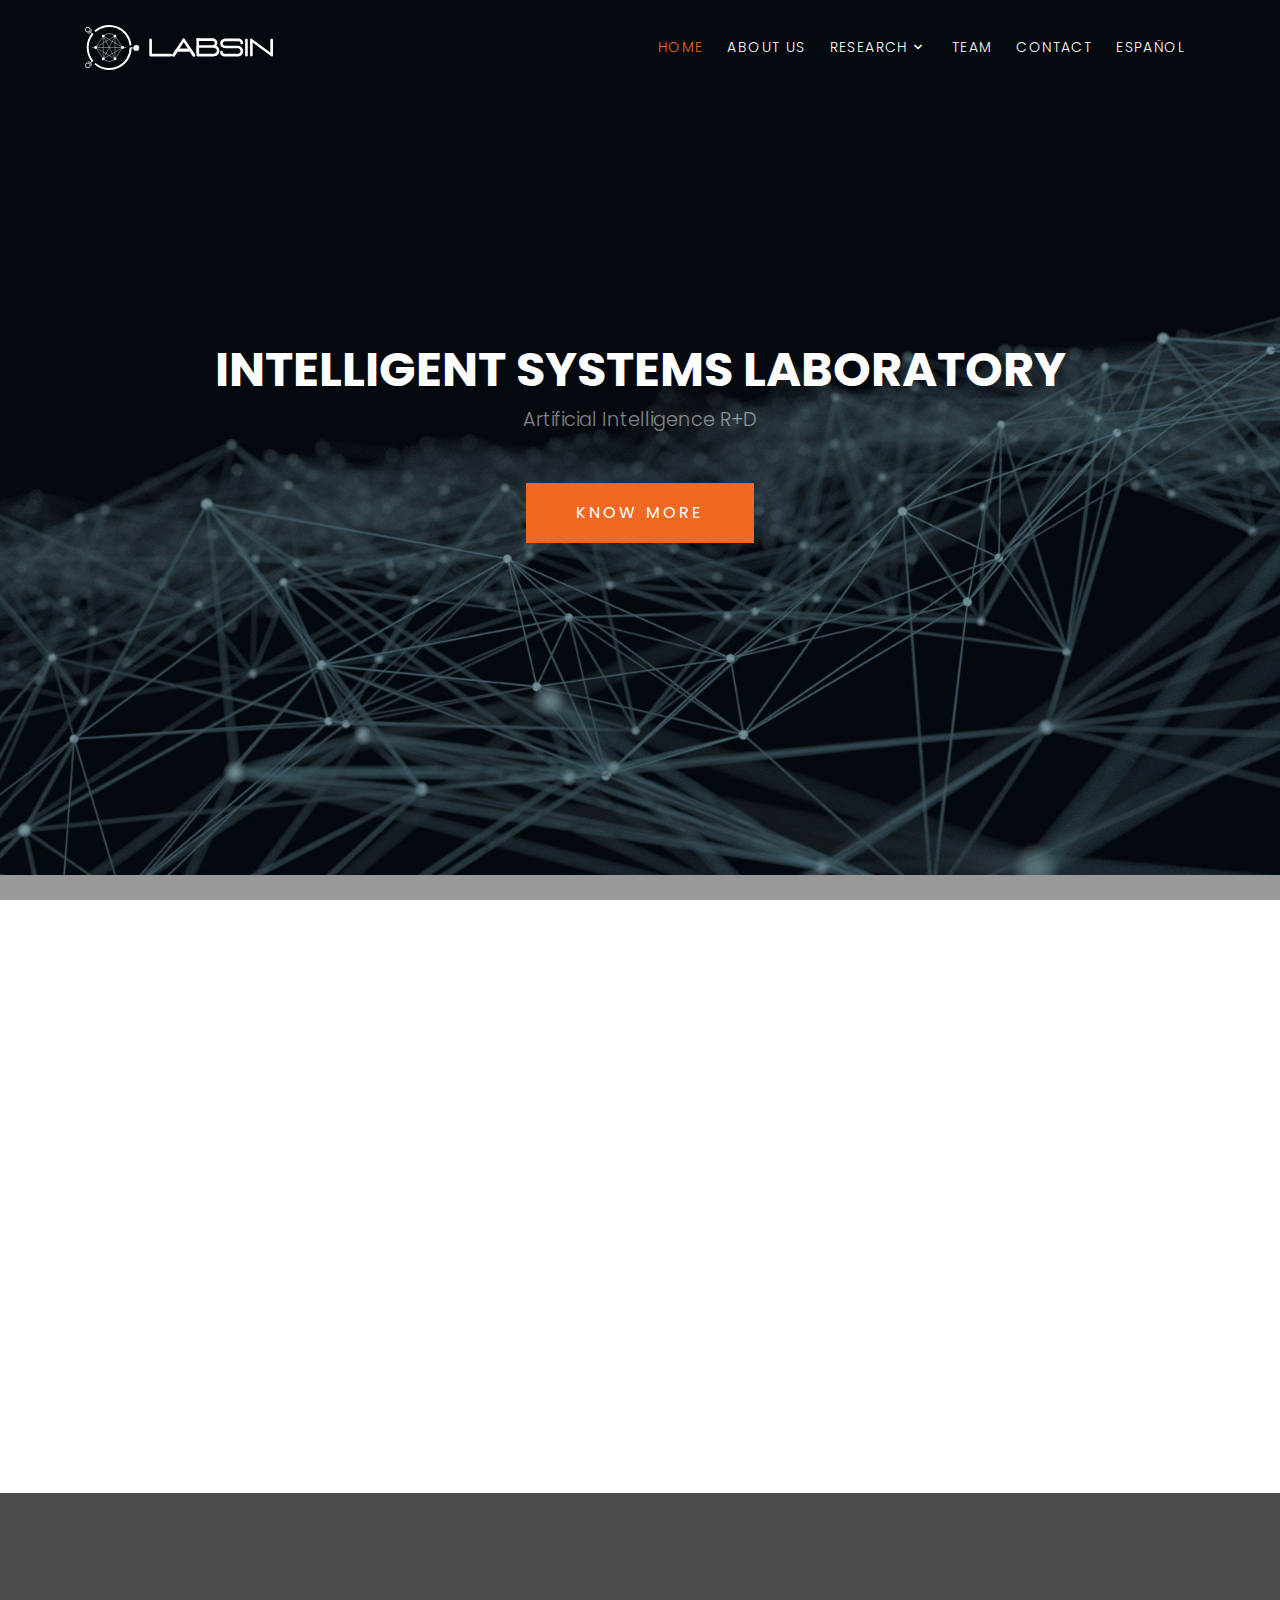
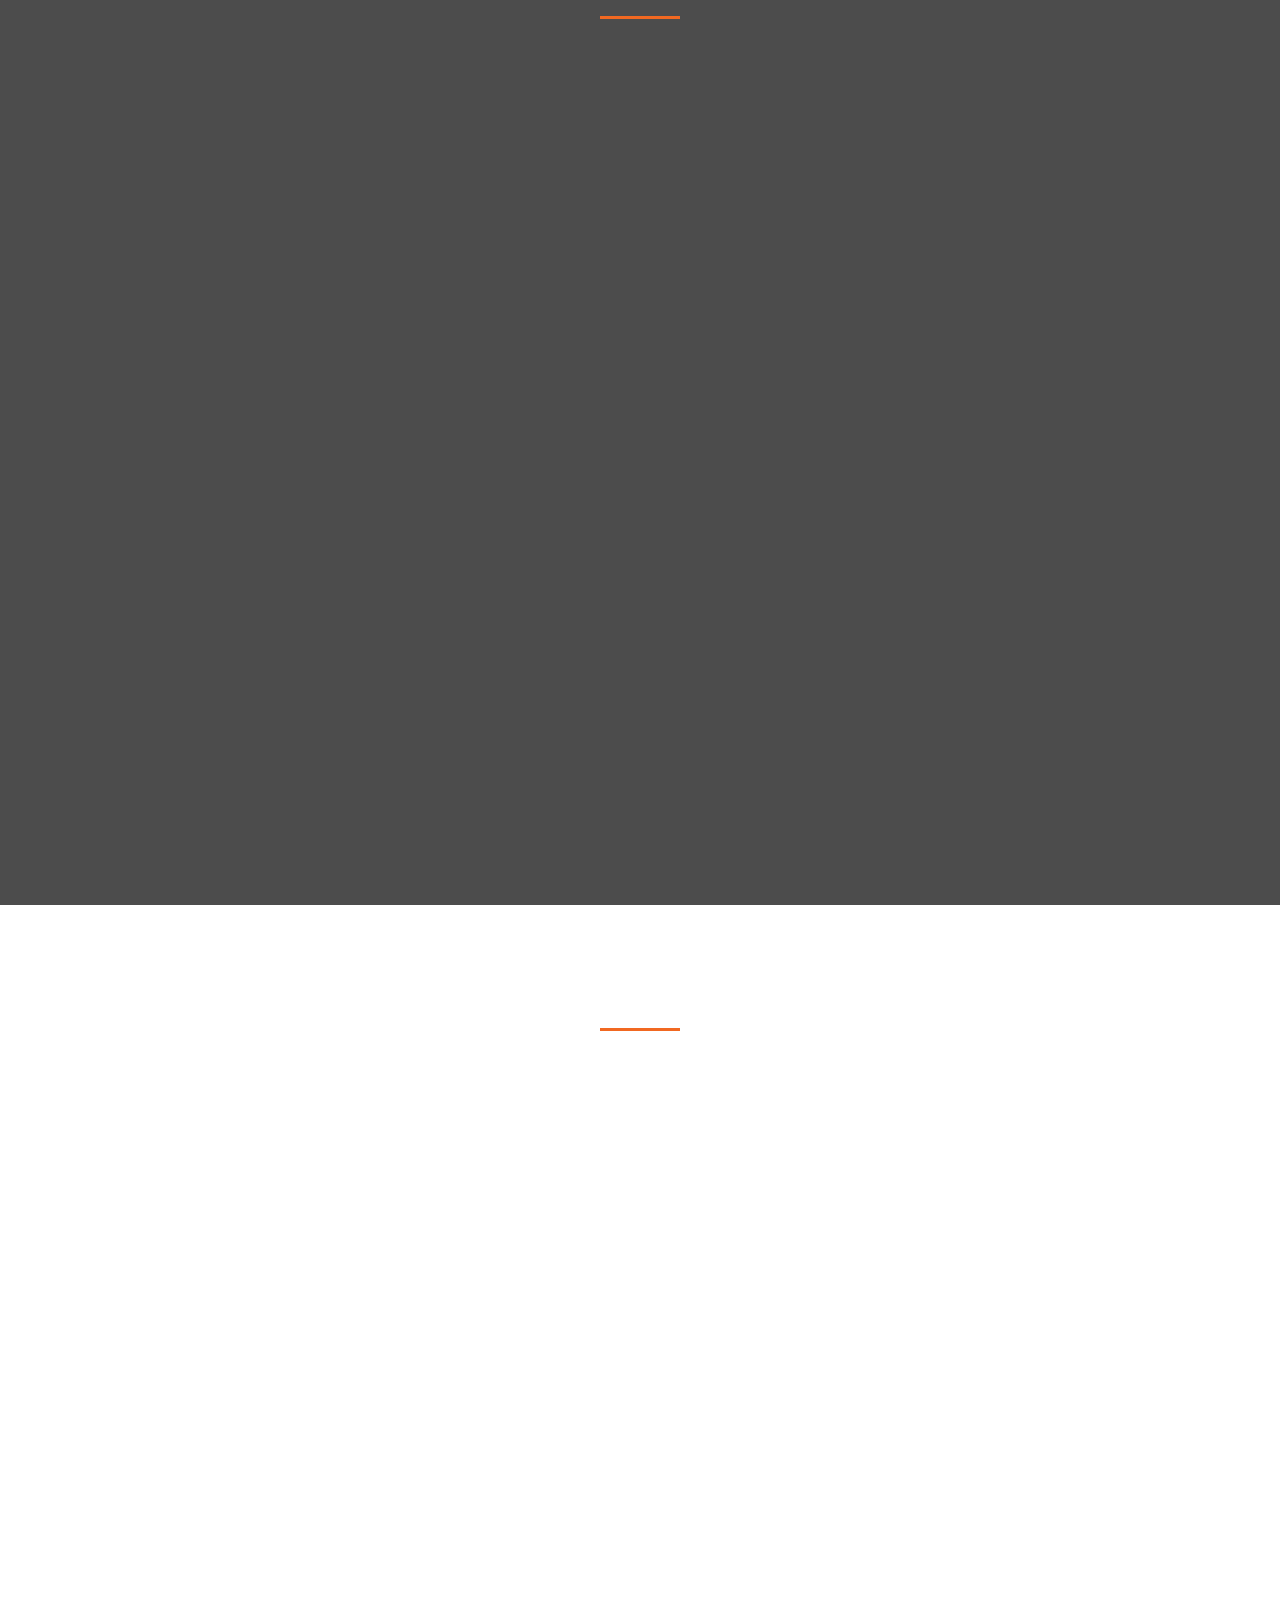
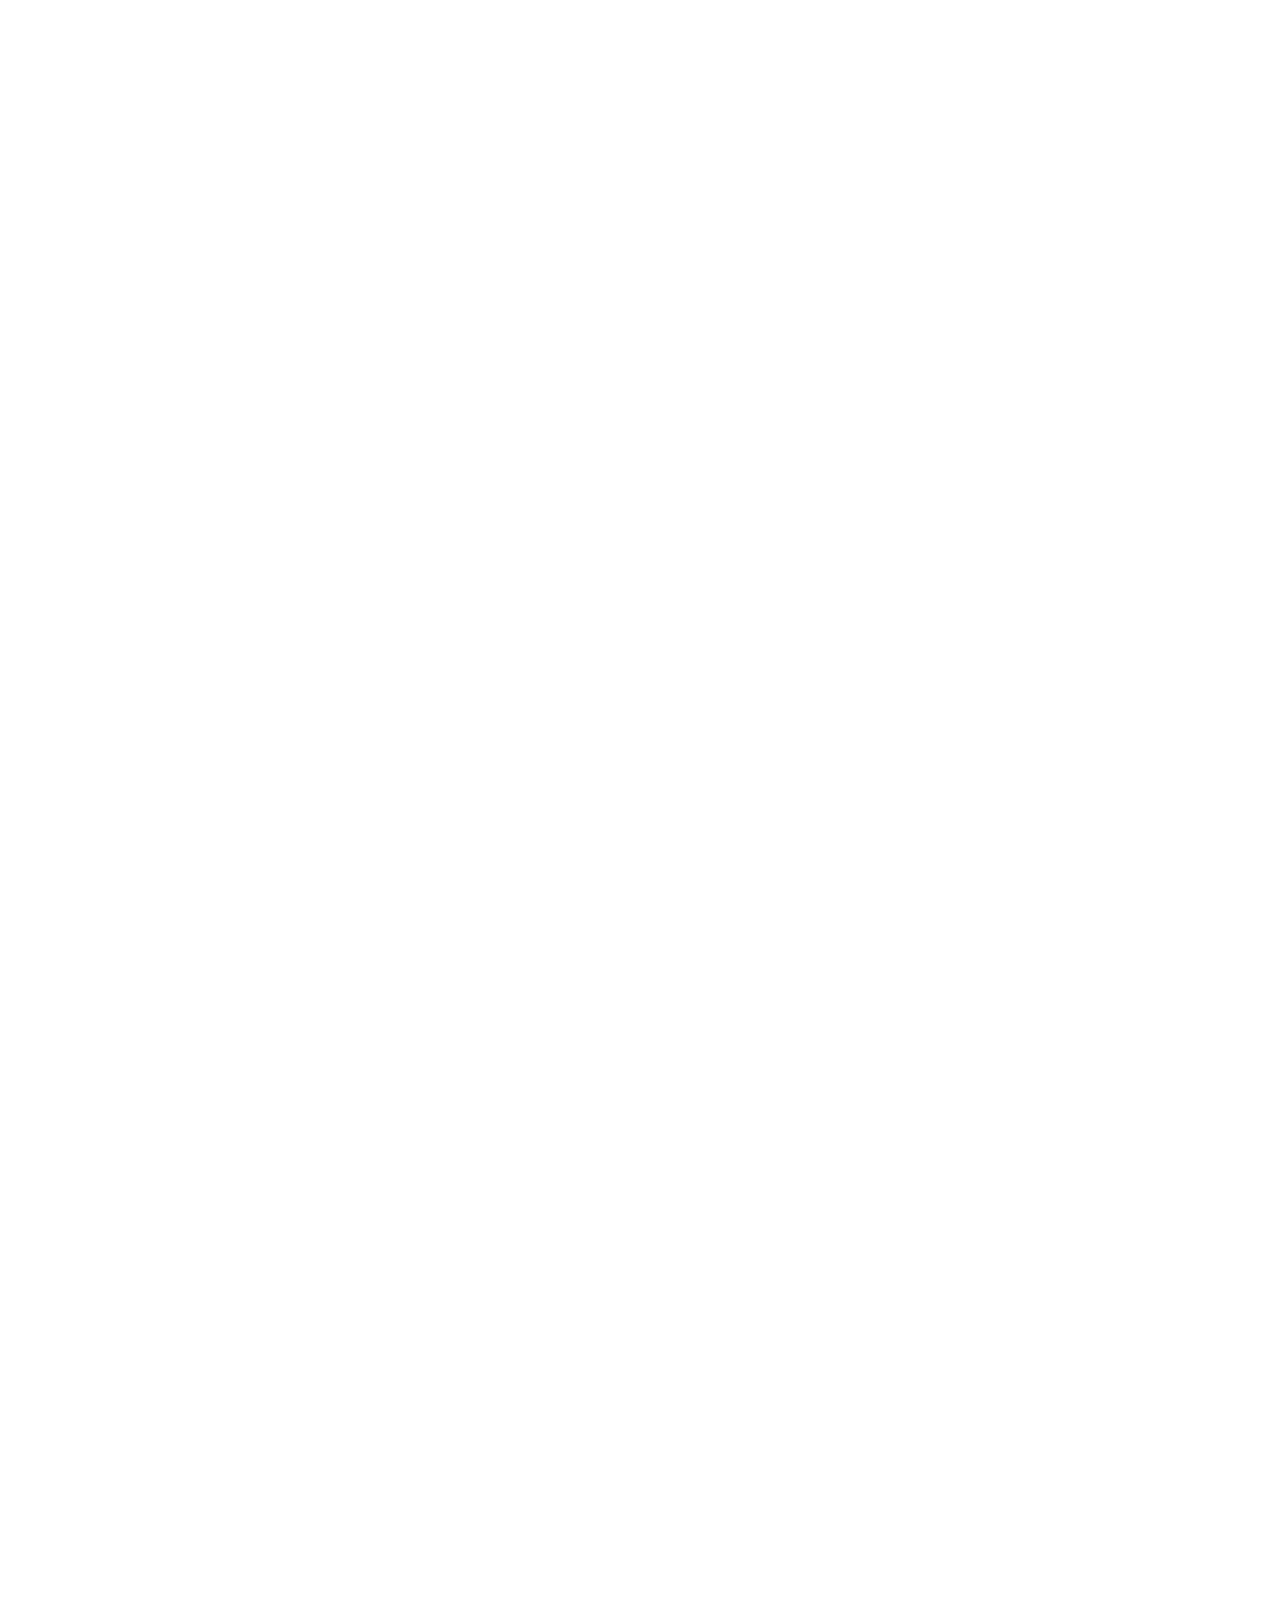
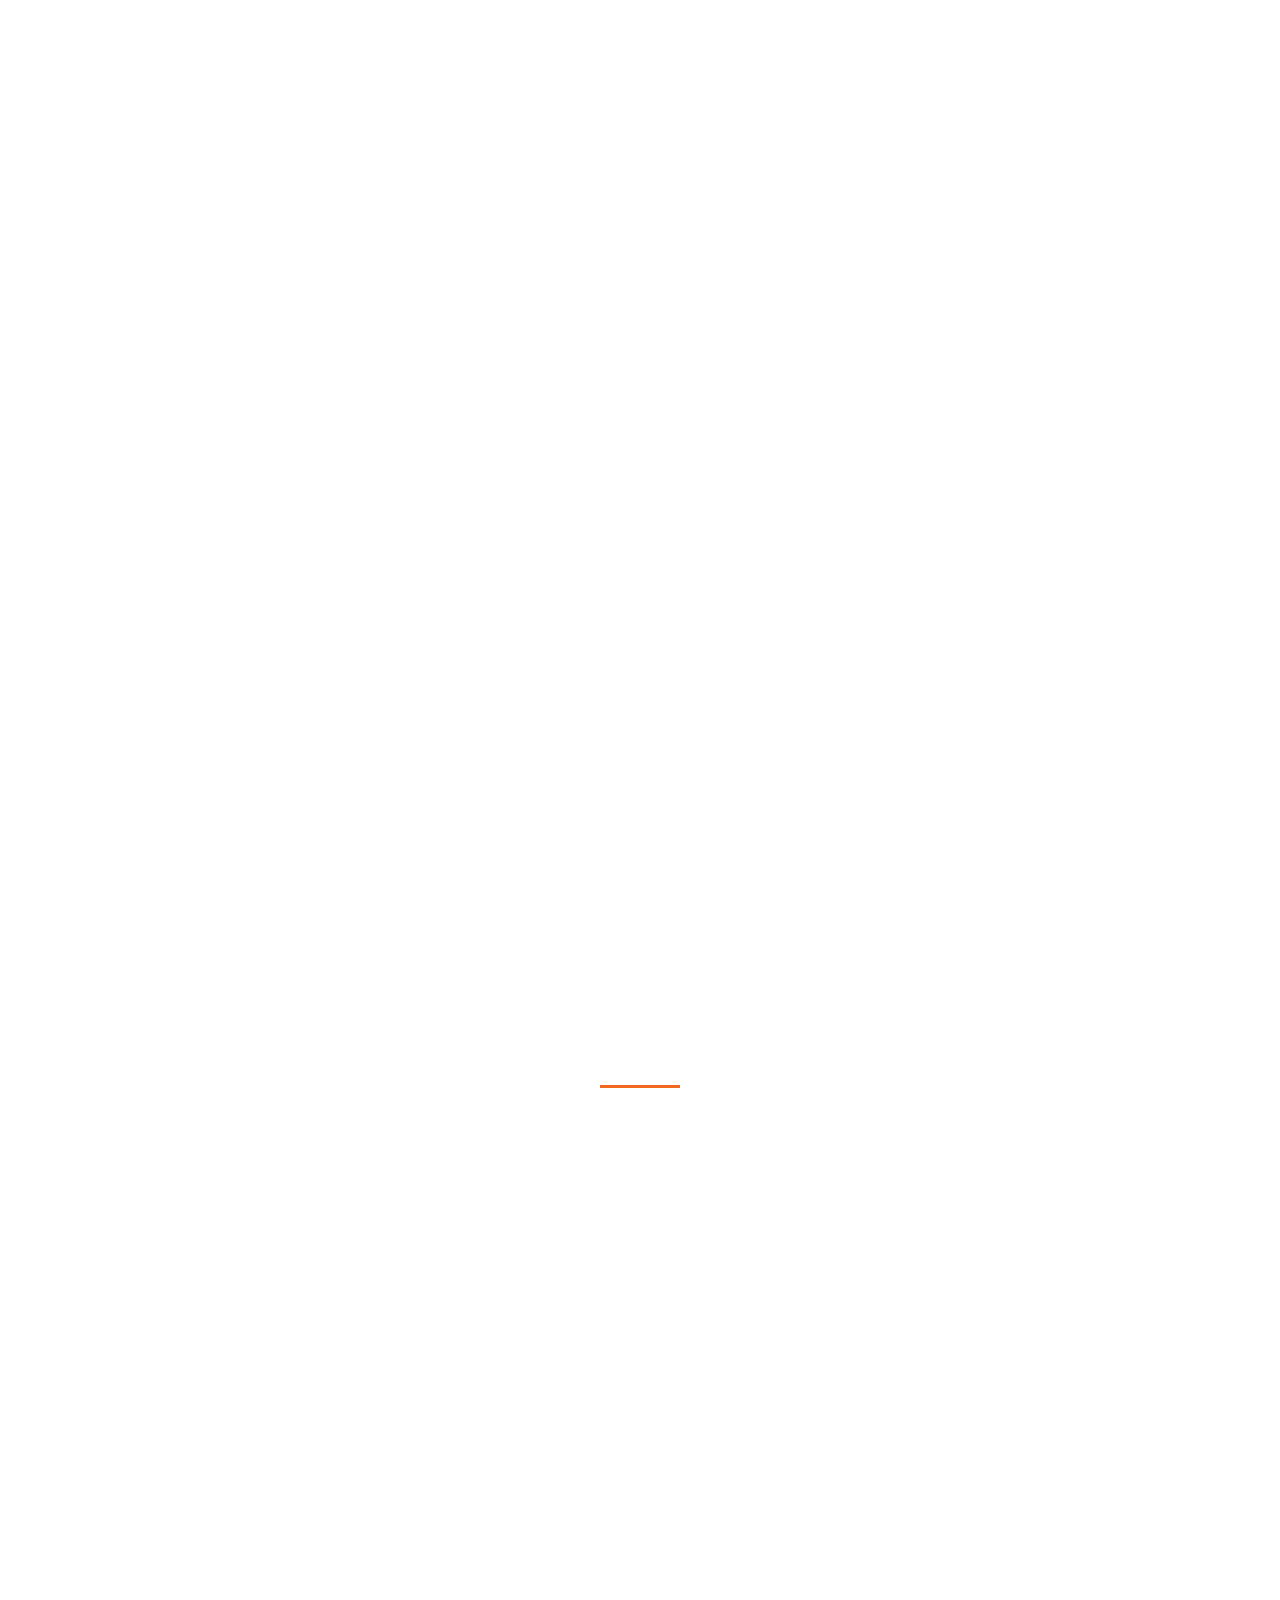
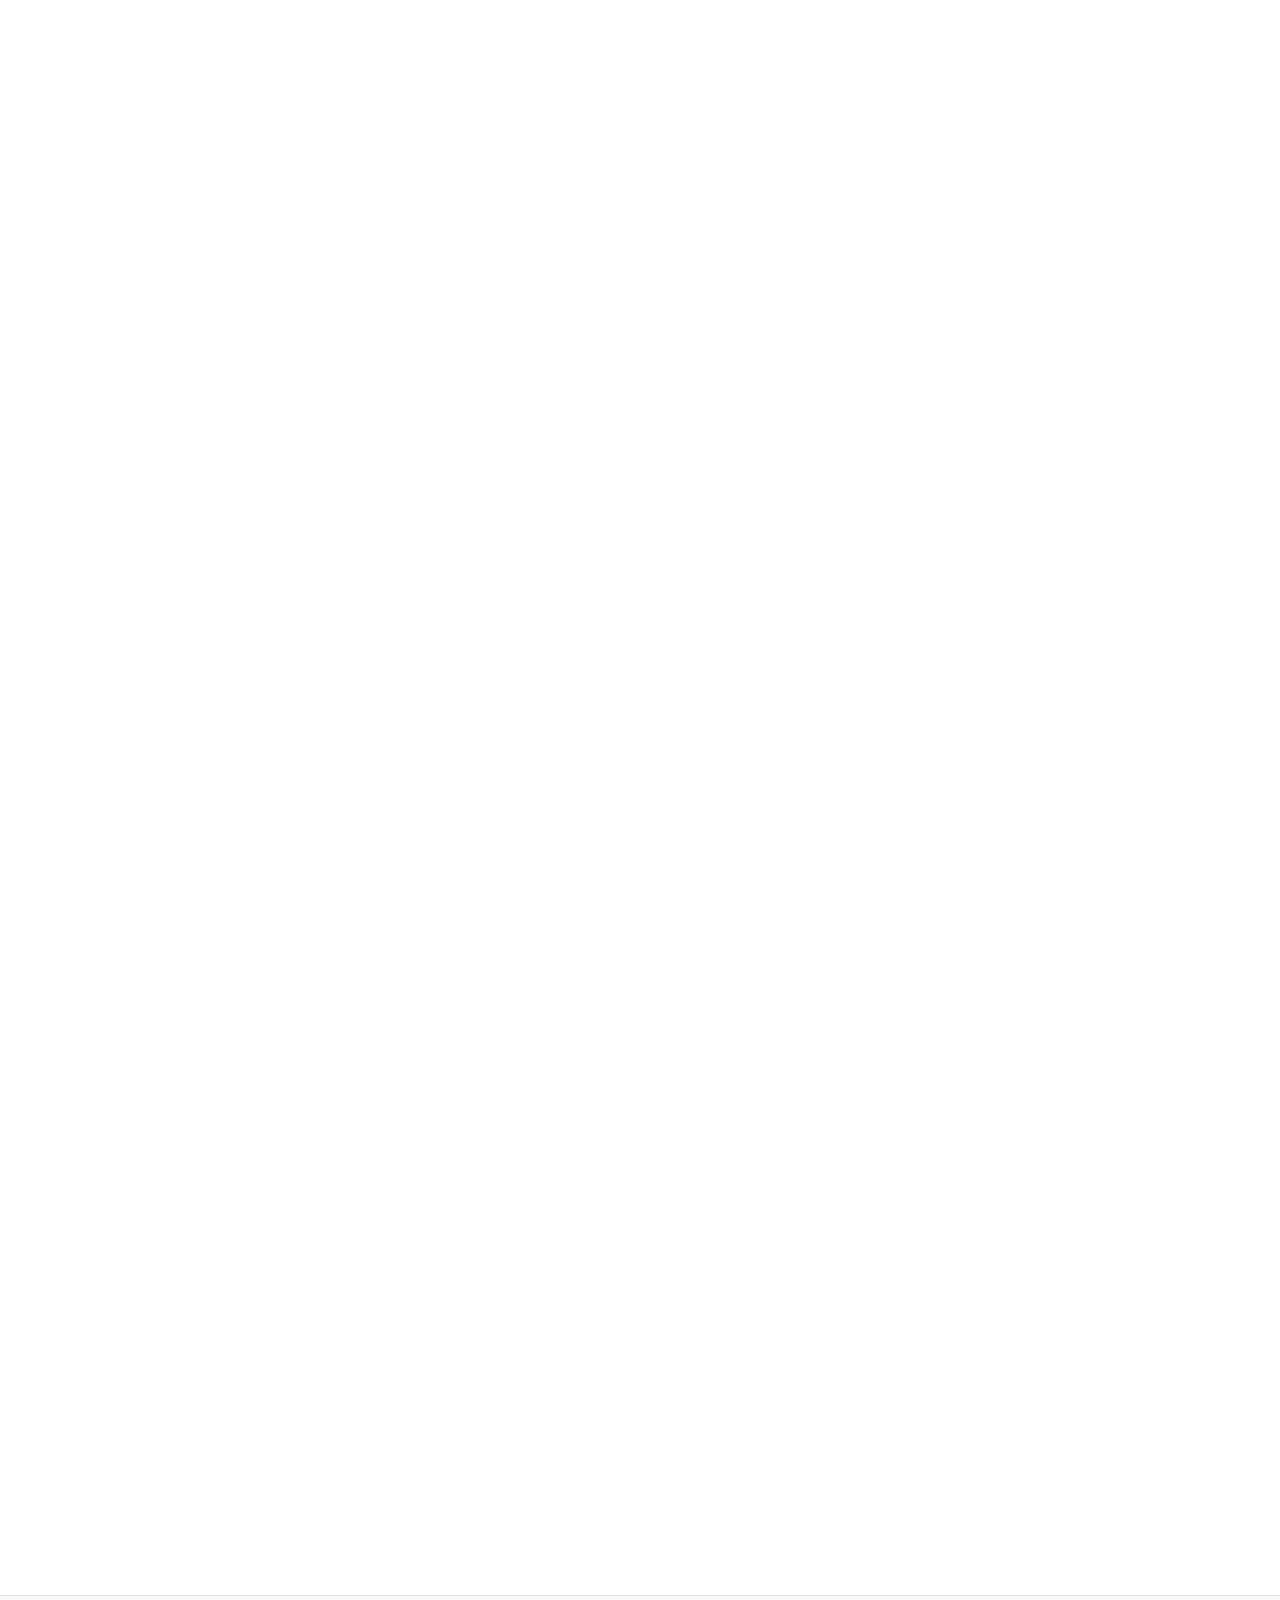
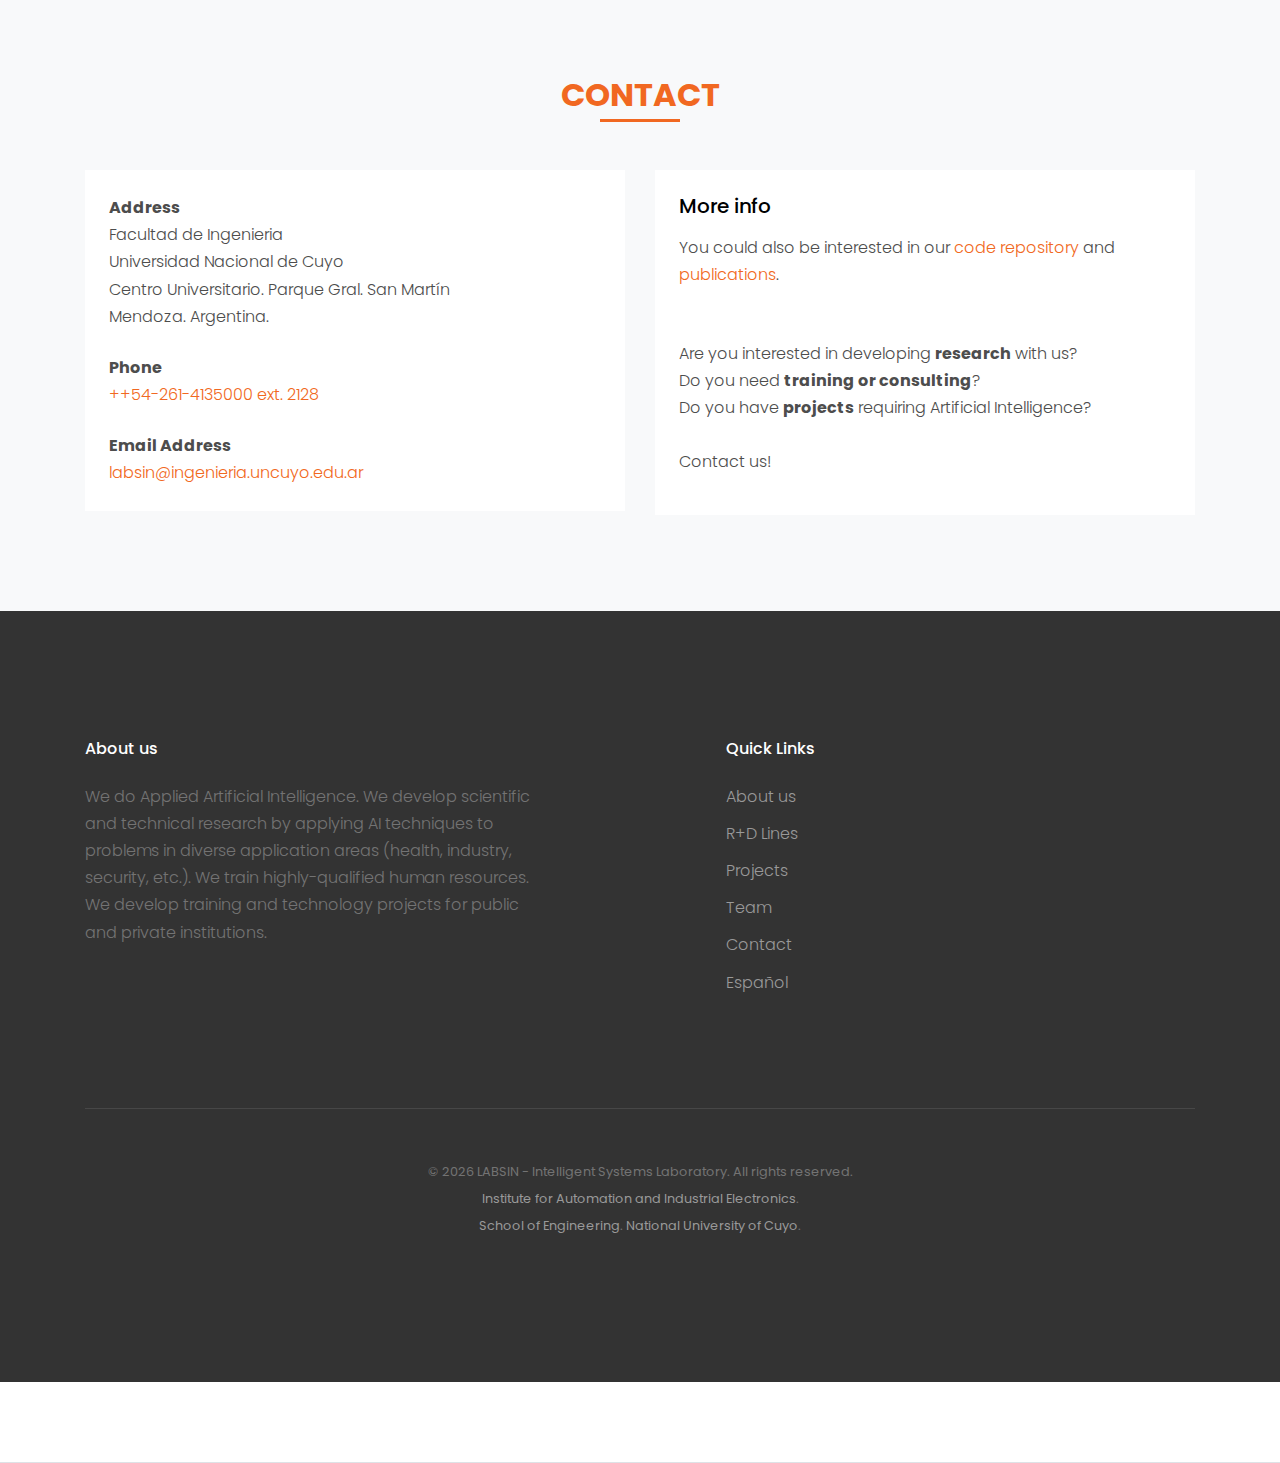
<file: index.html>
<!DOCTYPE html>
<html lang="en">
  <head>
    <title>LABSIN - Intelligent Systems Laboratory</title>
    <meta charset="utf-8">
    <meta name="viewport" content="width=device-width, initial-scale=1, shrink-to-fit=no">
    
    <meta name="description" content="Intelligent Systems Laboratory. School of Engineering. National University of Cuyo. Mendoza. Argentina" />
    <meta name="author" content="LABSIN" />
    <meta name="og:image" content="http://labsin.org/images/logolnk.png"/>

    <script>
      var idioma = navigator.language || navigator.userLanguage; 
      if((idioma == "es" || idioma.indexOf("es-") == 0) && window.location.href.indexOf(".html") == -1){
        window.location.replace("http://labsin.org/es.html");
      }
    </script>

    <!-- Global site tag (gtag.js) - Google Analytics -->
    <script async src="https://www.googletagmanager.com/gtag/js?id=UA-153082860-1"></script>
    <script>
      window.dataLayer = window.dataLayer || [];
      function gtag(){dataLayer.push(arguments);}
      gtag('js', new Date());

      gtag('config', 'UA-153082860-1');
    </script>

    <link rel="stylesheet" href="https://fonts.googleapis.com/css?family=Poppins:200,300,400,700,900|Display+Playfair:200,300,400,700"> 
    <link rel="stylesheet" href="fonts/icomoon/style.css">
    <link rel="stylesheet" href="css/bootstrap.min.css">
    <link rel="stylesheet" href="css/magnific-popup.css">
    <link rel="stylesheet" href="css/jquery-ui.css">
    <link rel="stylesheet" href="css/owl.carousel.min.css">
    <link rel="stylesheet" href="css/owl.theme.default.min.css">
    <link rel="stylesheet" href="css/bootstrap-datepicker.css">
    <link rel="stylesheet" href="fonts/flaticon/font/flaticon.css">
    <link rel="stylesheet" href="css/aos.css">
    <link rel="stylesheet" href="css/style.css">    
    <link rel="stylesheet" href="css/all.css">
    <link rel="icon" type="image/png" href="images/favicon.png" sizes="512x512">
  </head>
  <body data-spy="scroll" data-target=".site-navbar-target" data-offset="200">
  
  <!-- <div class="site-wrap"> -->

    <div class="site-mobile-menu site-navbar-target">
      <div class="site-mobile-menu-header">
        <div class="site-mobile-menu-close mt-3">
          <span class="icon-close2 js-menu-toggle"></span>
        </div>
      </div>
      <div class="site-mobile-menu-body"></div>
    </div>
    
    <header class="site-navbar py-3 js-site-navbar site-navbar-target" role="banner" id="site-navbar">

      <div class="container">
        <div class="row align-items-center">
          
          <div class="col-11 col-xl-2">
            <a href="javascript:$('#section-home-nav-link').click()">
				<img id="labsin-logo-white" class="labsin-logo" src="images/labsin-logo-white.svg" alt="LABSIN - Intelligent Systems Laboratory"/>
				<img id="labsin-logo" class="labsin-logo" style="display:none;" src="images/labsin-logo.svg" alt="LABSIN - Intelligent Systems Laboratory"/>
			</a>
          </div>
          <div class="col-12 col-md-10 d-none d-xl-block">
            <nav class="site-navigation position-relative text-right" role="navigation">

              <ul class="site-menu js-clone-nav mx-auto d-none d-lg-block">
                <li><a id="section-home-nav-link" href="#section-home" class="nav-link">Home</a></li>
                <li>
                  <a id="section-about-nav-link" href="#section-about" class="nav-link">About us</a>
                </li>
                <li class="has-children">
                  <a href="#section-research-lines" class="nav-link">Research</a>
                  <ul class="dropdown">
                    <li><a href="#section-research-lines" class="nav-link">R+D Lines</a></li>
                    <li><a href="#section-research-projects" class="nav-link">Projects</a></li>
                  </ul>
                </li>
				
                <li><a href="#section-team" class="nav-link">Team</a></li>
                <li><a href="#section-contact" class="nav-link">Contact</a></li>
                <li><a href="es.html" class="nav-link">Español</a></li>
              </ul>
            </nav>
          </div>


          <div class="d-inline-block d-xl-none ml-md-0 mr-auto py-3" style="position: relative; top: 3px;"><a href="#" class="site-menu-toggle js-menu-toggle"><span class="icon-menu h3"></span></a></div>

          </div>

        </div>
      </div>
      
    </header>

  

	<!-- Background image source: https://www.pexels.com/photo/3d-ai-artificial-intelligence-artwork-1166602/ 
		 - Free to use
		 - No Attribution required
		 Photographer: Florian Weihmann
	-->
    <div class="site-blocks-cover overlay" style="background-image: url(images/home.jpg);" data-aos="fade" data-stellar-background-ratio="0.5" id="section-home">
      <div class="container">
        <div class="row align-items-center justify-content-center text-center">

          <div class="col-md-12" data-aos="fade-up" data-aos-delay="400">
            

            <h1 class="text-white font-weight-light text-uppercase font-weight-bold" data-aos="fade-up">INTELLIGENT SYSTEMS LABORATORY</h1>
            <p class="mb-5" data-aos="fade-up" data-aos-delay="100">Artificial Intelligence R+D</p>
            <p data-aos="fade-up" data-aos-delay="200"><a href="javascript:$('#section-about-nav-link').click()" class="btn btn-primary py-3 px-5 text-white">Know more</a></p>

          </div>
        </div>
      </div>
    </div>  

    <div class="site-section" id="section-about">
      <div class="container">
        <div class="row mb-5">
          
          <div class="col-md-6 ml-auto mb-6 order-md-2" data-aos="fade-up" data-aos-delay="100">
            <img src="images/aplicaciones.jpg" alt="Image" class="img-fluid rounded">
          </div>
          <div class="col-md-6 order-md-1" data-aos="fade-up">
            <div class="text-left pb-1 border-primary mb-4">
              <h2 class="text-primary">About us</h2>
            </div>
            <p style="font-weight: 510;">We do applied Artificial Intelligence</p> 

			<p>Our mission</p>
            <ul class="ul-check list-unstyled success">
              <li>To develop scientific and technical research by applying AI techniques to problems in diverse application areas</li>
              <li>To contribute to the development of highly qualified human resources</li>
              <li>To transfer knowledge and technology to public and private institutions</li>
            </ul>
          </div>
          
        </div>
      </div>
    </div>
  
    <div class="site-section bg-image overlay" id="section-research-lines">
      <div class="container">
        <div class="row justify-content-center mb-5">
          <div class="col-md-7 text-center border-primary">
            <h2 class="font-weight-light text-primary" data-aos="fade">Research & Development Lines</h2>
          </div>
        </div>
        <div class="row">
          <div class="col-md-6 col-lg-4 mb-5 mb-lg-0" data-aos="fade" data-aos-delay="100">
            <div class="how-it-work-item">
              <span class="number">1</span>
              <div class="how-it-work-body">
                <h2>Data Science</h2>
                <p class="mb-5">Data science involves all the stages from preparing the data, cleansing, statistical analysis and elaboration of predictive models, using Machine Learning techniques, among others. We focus on all sort of applications, including industry, network security, earth sciences (forest analysis, volcanoes, glaciers, etc), health, food, agriculture, livestock, to name a few.</p><br>
                <ul class="ul-check list-unstyled success">
                  <li class="text-white">Statistical analysis</li>
                  <li class="text-white">Machine Learning</li>
                  <li class="text-white">Big Data</li>
                  <li class="text-white">Applications to network security, earth sciences, health, food, agro, etc.</li>
                </ul>
              </div>
            </div>
          </div>

          <div class="col-md-6 col-lg-4 mb-5 mb-lg-0" data-aos="fade" data-aos-delay="200">
            <div class="how-it-work-item">
              <span class="number">2</span>
              <div class="how-it-work-body">
                <h2>Optimization</h2>
                <p class="mb-5">We apply combinatorial as well as continuous optimization techniques to find optimal or good suboptimal solutions in complex search spaces. Applications are diverse: industry (logistics, warehousing, product design, production planning and execution), finance, strategy (scenario evaluation, resource optimization), planning, etc.<br><br></p>
                <ul class="ul-check list-unstyled success">
                  <li class="text-white">Local and global optimization</li>
                  <li class="text-white">Single-objective or multiple-objective problems</li>
                  <li class="text-white">Industry, planning, finance, etc.</li>
                  <li class="text-white">Genetic Algorithms, Simulated Annealing, Basin-hopping, AI-Planning, etc.</li>
                </ul>
              </div>
            </div>
          </div>

          <div class="col-md-6 col-lg-4 mb-5 mb-lg-0" data-aos="fade" data-aos-delay="300">
            <div class="how-it-work-item">
              <span class="number">3</span>
              <div class="how-it-work-body">
                <h2>Intelligent Agents</h2>
                <p class="mb-5">Intelligent agents are entities with autonomy, proactiveness, reactivity and intelligence. They can interact with each other and with human beans in complex systems. We use them in many applications such as optimization, monitoring, distributed decision making, when robustness or redundancy is required, to automate negotiation or making trade-offs between conflicting objectives, etc. </p>
                <ul class="ul-check list-unstyled success">
                  <li class="text-white">Autonomous reactive and proactive agents</li>
                  <li class="text-white">Agents with built-in artificial intelligence (reasoning, optimization, prediction, etc.)</li>
                  <li class="text-white">Applications: distributed decision making, distributed action execution, negotiation, critical systems that require robustness.</li>
                </ul>
              </div>
            </div>
          </div>

        </div>
      </div>
    </div>

    <div class="site-section border-bottom" id="section-research-projects">
      <div class="container">
        <div class="row justify-content-center mb-5">
          <div class="col-md-7 text-center border-primary">
            <h2 class="font-weight-light text-primary" data-aos="fade">Current Projects</h2>
          </div>
        </div>
          <div class="col-md-12 col-lg-12 mb-12 mb-lg-12" data-aos="fade" data-aos-delay="100">
            <div class="person col">
              <h3>Forest detection in satellite signals through Machine Learning</h3>

              <p class="mb-4">The careful processing of data obtained from satellite sensors could provide useful information about different natural and artificial phenomena related to the Earth. The forest detection and the study of different areas of the Earth's surface is useful in different problems such as desertification identification, forest health analysis, flood simulation, etc. Some techniques have been proposed that provided vegetation or forestation masks based on satellite data, presenting different problems like the need for human intervention to correct the classification, or lack of flexibility. In this project these problems are addressed by applying Machine Learning algorithms for automated forest detection using satellite data. The proposed approach is validated through experiments using Digital Surface Models, optical and thermal spectral firms, and forest masks obtained from SRTM, Landsat-8 and JAXA projects in several regions of the world. </p>
              <div class="col-md-12 col-lg-12 mb-12 mb-lg-12" style="text-align: center;">
                <img src="images/mlforest.jpg" alt="Image" class="img-fluid project-image">              
              </div>
          </div>
          <br>
          <br>
          <br>
	   <div class="col-md-12 col-lg-12 mb-12 mb-lg-12" data-aos="fade" data-aos-delay="100">
            <div class="person col">
              <h3>Behavior Classification of A Grazing Goat through Machine Learning </h3>

	      <p class="mb-4">
	      The importance of goat production has increased during the last decades all over the world, predominantly in countries with harsh environmental conditions. This is due, among other factors, to the fact that goats have numerous advantages over other domestic animal species, that allow them to adapt and maintain their production in hard climatic conditions. Argentina has approximately 4.8 million goats, of which about 52\% are distributed in the Monte Desert region. This project aims at building a classification system based on information provided by inertial sensors for identifying a goat's grazing behavior. In particular, the study of grazing behavior help to understand how animals use vegetation and would allow to adjust the herd management according to the availability and conditions of the natural grassland. The time that animals spend on activities such as grazing, rumination and resting, reflects the climatic and pasture conditions, and therefore is highly related to the productive performance of animals. Therefore, the knowledge generated by animal behavior studies acquire great importance since it can be used to improve the efficiency of animal production systems. The project is carried out together with the Argentine Dryland Research Institute (IADIZA).

	      </p> 
	      <div class="col-md-12 col-lg-12 mb-12 mb-lg-12" style="text-align: center;">
                <img src="images/goat-project.png" alt="Image" class="img-fluid project-image">              
              </div>
          </div>
          <br>
          <br>
          <br>
          <div class="col-md-12 col-lg-12 mb-12 mb-lg-12" data-aos="fade" data-aos-delay="100">
            <div class="person">
              <h3>DNS attacks detection through Deep Learning</h3>
              <p class="mb-4">The Domain Name Service (DNS) is a central piece of the Internet. This importance, along with its lack of security, have turned it into a common target for different malicious behaviors like the use of Domain Generation Algoriths (DGA) to command and control a set of infected nodes, or Tunneling techniques to avoid restrictions of the system administrator. This project exploits the lexicographic characteristics present in normal domains, DGA and Tunneling through a multi-class Deep Learing model, based on Convolutional Neural Networks (CNN), capable of capturing  combinations of characters that are important to discriminate malicious from non-malicious domains. The research is centered not only on the development of the neural network, but also its implementation for the detection of network traffic in real time. </p>
            </div>
            <div class="col-md-12 col-lg-12 mb-12 mb-lg-12" style="text-align: center;">
              <img src="images/mldnsattacks.png" alt="Image" class="img-fluid project-image">   
            </div>           
          </div>
          <br>
          <br>
          <br>
          <div class="col-md-12 col-lg-12 mb-12 mb-lg-12" data-aos="fade" data-aos-delay="100">
            <div class="person">
              <h3>Recommending malicious behavior</h3>

              <p class="mb-4">The recognition of malicious behavior in network traffic requires a big amount of resources, both human and computational. During the last few years, several approaches have been applied to try to alleviate the tasks of recognition and analysis. These approaches aim at making the task of netork security personnel easier, thus improving their ability to detect these behaviors and trying to increase the automation level of the process of malicious behaviors analysis and recognition. To this end, this project studies recommendation systems and their application to assist in the identification of threats to security in the network. In the labeling stage the goal is to assist in building a behavior model with a set of patterns compiled by experts using visual tools. Additionally, in the learning stage, supervised learning algorithms will be researched, to assist in the process of recommending labels for the traffic under analysis.</p>
              <div class="col-md-12 col-lg-12 mb-12 mb-lg-12" style="text-align: center;">
                <img src="images/recomendando-comportamiento-mailicioso.jpg" alt="Image" class="img-fluid project-image">
              </div>
            </div>
          </div>
        </div>
      </div>
    </div>	
	
    <div class="site-section border-bottom" id="section-team">
      <div class="container">
        <div class="row justify-content-center mb-5">
          <div class="col-md-7 text-center border-primary">
            <h2 class="font-weight-light text-primary" data-aos="fade">Team</h2>
          </div>
        </div>
        <div class="row">
          <div class="col-md-6 col-lg-4 mb-5 mb-lg-0" data-aos="fade" data-aos-delay="300">
            <div class="person">
              <div style="text-align:center;">
                <img src="images/harpo-thinking2-bw.jpg" alt="Image" class="img-fluid rounded mb-5 w-75 rounded-circle">
              </div>
              <h3>Carlos Catania (Harpo)</h3>
              <p class="position text-muted">Head</p>
              <ul class="ul-social-circle">
                <li><a href="https://www.researchgate.net/profile/Carlos_Catania" target="blank"><i class="fab fa-researchgate profile-link-rg"></i></a></li>
                <li><a href="https://twitter.com/harpolabs" target="blank"><i class="fab fa-twitter profile-link-tw"></i></a></li>
		<li><a href="https://harpomaxx.github.io/" target="blank"><i class="fab fa-github profile-link-gh" ></i></a></li>
              </ul>
              <p class="mb-4">PhD in Computer Science (UNICEN, Argentina). Free software activist.<br><br>Interests: Machine Learning applied to navigation systems, agriculture, livestock, network security, distributed systems, information networks.</p>
              <br>
            </div>
          </div>          
          <div class="col-md-6 col-lg-4 mb-5 mb-lg-0" data-aos="fade" data-aos-delay="100">
            <div class="person">
              <div style="text-align:center;">
                <img src="images/mm.jpg" alt="Image" class="img-fluid rounded mb-5 w-75 rounded-circle">
              </div>
              <h3>Martín Marchetta</h3>
              <p class="position text-muted">Deputy head</p>
              <ul class="ul-social-circle">
                <li><a href="https://www.researchgate.net/profile/Martin_Marchetta" target="blank"><i class="fab fa-researchgate profile-link-rg"></i></a></li>
                <li><a href="https://www.linkedin.com/in/mmarchetta/" target="blank"><i class="fab fa-linkedin-in profile-link-lin"></i></a></li>
              </ul>
              <p class="mb-4">PhD in Engineering (National University of Cuyo, Argentina). Master Design Global (Université de Lorraine, France).<br><br>Interests: Machine Learning, Intelligent Agents, Metaheuristics, Optimization, Innovation, Industrial Applications</p>
            </div>
          </div>

          <div class="col-md-6 col-lg-4 mb-5 mb-lg-0" data-aos="fade" data-aos-delay="200">
            <div class="person">
              <div style="text-align:center;">
                <img src="images/kike.jpg" alt="Image" class="img-fluid rounded mb-5 w-75 rounded-circle">
              </div>
              <h3>Raymundo Forradellas (Kike)</h3>
              <p class="position text-muted">Researcher</p>
              <ul class="ul-social-circle">
                <li><a href="https://www.researchgate.net/profile/Raymundo_Forradellas" target="blank"><i class="fab fa-researchgate profile-link-rg"></i></a></li>
              </ul>
              <p class="mb-4">PhD in Artificial Intelligence (Polytechnic University of Madrid, Spain).<br><br>Interests: Applied Artificial Intelligence, Planning and Scheduling, Logistics and Industrial Systems.</p>
            </div>
          </div>
        </div>


        <div class="row">

          <div class="col-md-6 col-lg-4 mb-5 mb-lg-0" data-aos="fade" data-aos-delay="200">
            <div class="person">
              <div style="text-align:center;">
                <img src="images/jorge-3.jpg" alt="Image" class="img-fluid rounded mb-5 w-75 rounded-circle">
              </div>
              <h3>Jorge Guerra</h3>
              <p class="position text-muted">Researcher</p>
              <ul class="ul-social-circle">
                <li><a href="https://www.researchgate.net/profile/Jorge_Guerra17" target="blank"><i class="fab fa-researchgate profile-link-rg"></i></a></li>
                <li><a href="https://www.linkedin.com/in/jorgeguerratorres/" target="blank"><i class="fab fa-linkedin-in profile-link-lin"></i></a></li>
              </ul>
              <p class="mb-4">PhD in Computer Science (UNICEN, Argentina). B.S. in Computer Science (University of La Habana, Cuba). <br><br>Interests: Machine Learning, Data Analysis, Visualization, Network Security, Sequence Analysis.</p>
            </div>
          </div>


          <div class="col-md-6 col-lg-4 mb-5 mb-lg-0" data-aos="fade" data-aos-delay="300">
            <div class="person">
              <div style="text-align:center;">
                <img src="images/rodralez.jpg" alt="Image" class="img-fluid rounded mb-5 w-75 rounded-circle">
              </div>
              <h3>Rodrigo Gonzalez</h3>
              <p class="position text-muted">Researcher</p>
              <ul class="ul-social-circle">
				<li><a href="https://www.linkedin.com/in/rodralez/" target="blank"><i class="fab fa-linkedin-in profile-link-lin"></i></a></li>
				<li><a href="https://github.com/rodralez/" target="blank"><i class="fab fa-github profile-link-gh" ></i></a></li>
              </ul>

              <p class="mb-4">PhD in Control System Engineering (National University of San Juan).  <br><br>Interests: Time Series Forecasting, Data Analysis, Machine Learning, Deep Learning, Information Fusion, Kalman filter.</p>
            </div>
          </div>


          <div class="col-md-6 col-lg-4 mb-5 mb-lg-0" data-aos="fade" data-aos-delay="200">
            <div class="person">
              <div style="text-align:center;">
                <img src="images/gabriel.jpg" alt="Image" class="img-fluid rounded mb-5 w-75 rounded-circle">
              </div>
              <h3>Gabriel Caffaratti</h3>
              <p class="position text-muted">PhD Student</p>
              <ul class="ul-social-circle">
                <li><a href="https://www.researchgate.net/profile/Gabriel_Caffaratti" target="blank"><i class="fab fa-researchgate profile-link-rg"></i></a></li>
                <li><a href="https://www.linkedin.com/in/gabriel-caffaratti-a9a39817/" target="blank"><i class="fab fa-linkedin-in profile-link-lin"></i></a></li>
              </ul>
              <p class="mb-4">B.S. in Information Systems (National University of Technology). PhD student (Computer Science program, UNICEN, Argentina). <br><br>Interests: Artificial Vision, Remote signal processing, Data Analysis, Machine Learning, Deep Learning.</p>
            </div>
          </div>
        </div>

	 <div class="row">

          <div class="col-md-6 col-lg-4 mb-5 mb-lg-0" data-aos="fade" data-aos-delay="300">
            <div class="person">
              <div style="text-align:center;">
                <img src="images/tati.jpeg" alt="Image" class="img-fluid rounded mb-5 w-75 rounded-circle">
              </div>
              <h3>Tatiana Parlanti</h3>
              <p class="position text-muted">PhD Student</p>
              <ul class="ul-social-circle">
		<li><a href="https://github.com/tatipar/" target="blank"><i class="fab fa-github profile-link-gh" ></i></a></li>
              </ul>

              <p class="mb-4">B.S. in Mathematics (National University of Cuyo. PhD student (Computer Science program, UNICEN, Argentina). CONICET Fellow 2021 -26. <br><br>Interests: Complex Networks,  Data Analysis, Machine Learning, Deep Learning.</p>
            </div>
          </div>

          <div class="col-md-6 col-lg-4 mb-5 mb-lg-0" data-aos="fade" data-aos-delay="300">
            <div class="person">
              <div style="text-align:center;">
                <img src="images/luciano.jpg" alt="Image" class="img-fluid rounded mb-5 w-75 rounded-circle">
              </div>
              <h3>Luciano Robino</h3>
              <p class="position text-muted">PhD Student</p>
              <ul class="ul-social-circle">
              </ul>

              <p class="mb-4"> BSc in Physics (Universidad Nacional de Cuyo, Instituto Balseiro). MSc in Physics (Universidad Nacional de Cuyo, Instituto Balseiro).  PhD student (Computer Science program, UNICEN, Argentina). CONICET Fellow 2022-2027. <br> <br> Interests: Data Analysis, Machine Learning, Deep Learning, Scaling and Scheduling, Distributed Systems.
            </div>
          </div>

 
          <div class="col-md-6 col-lg-4 mb-5 mb-lg-0" data-aos="fade" data-aos-delay="300">
            <div class="person">
              <div style="text-align:center;">
                <img src="images/JuanmaRomero.jpg" alt="Image" class="img-fluid rounded mb-5 w-75 rounded-circle">
              </div>
              <h3>Juan Manuel Romero</h3>
              <p class="position text-muted">Undergrad Student</p>
              <ul class="ul-social-circle">
                <li><a href="https://www.linkedin.com/in/juanmanuelromero-1899/" target="blank"><i class="fab fa-linkedin-in profile-link-lin"></i></a></li>
		<li><a href="https://github.com/JuanmaRomero/Portfolio" target="blank"><i class="fab fa-github profile-link-gh" ></i></a></li>
              </ul>
              <p class="mb-4">Undergrad Student (B.S. in Computer Science, National University of Cuyo, Argentina). EVC-CIN Fellow 2021-22 <br><br>Interests: Machine Learning, Data Analysis</p>
            </div>
          </div>

        </div>








      </div>
    </div>

    <div class="site-section bg-light" id="section-contact">
      <div class="container">
        <div class="row justify-content-center mb-5">
          <div class="col-md-8 text-center border-primary">
            <h2 class="font-weight-light text-primary">Contact</h2>
          </div>
        </div>
        <div class="row">
          <div class="col-md-6">
            
            <div class="p-4 mb-3 bg-white">
              <p class="mb-0 font-weight-bold">Address</p>
              <p class="mb-4">Facultad de Ingenieria<br>Universidad Nacional de Cuyo<br>Centro Universitario. Parque Gral. San Martín<br> Mendoza. Argentina.</p>

              <p class="mb-0 font-weight-bold">Phone</p>
              <p class="mb-4 text-primary">++54-261-4135000 ext. 2128</p>

              <p class="mb-0 font-weight-bold">Email Address</p>
              <p class="mb-0 text-primary">labsin@ingenieria.uncuyo.edu.ar</p>

            </div>
          </div>
            
          <div class="col-md-6">
            <div class="p-4 mb-3 bg-white">
              <h3 class="h5 text-black mb-3">More info</h3>
              <p class="mb-4">You could also be interested in our <a href="https://github.com/labsin-uncuyo" target="blank">code repository</a> and <a href="https://www.researchgate.net/lab/LABSIN-Intelligent-Systems-Laboratory-Martin-G-Marchetta" target="blank">publications</a>.</p>
              <br>
              <p>Are you interested in developing <span class="font-weight-bold">research</span> with us?<br>Do you need <span class="font-weight-bold">training or consulting</span>? <br>Do you have <span class="font-weight-bold">projects</span> requiring Artificial Intelligence? <br><br>Contact us!</p>
            </div>

          </div>
        </div>
      </div>
    </div>
  
    
    <footer class="site-footer">
      <div class="container">
        <div class="row">
          <div class="col-md-9">
            <div class="row">
              <div class="col-md-7 mr-auto">
                <h2 class="footer-heading mb-4">About us</h2>
                <p>We do Applied Artificial Intelligence. We develop scientific and technical research by applying AI techniques to problems in diverse application areas (health, industry, security, etc.). We train highly-qualified human resources. We develop training and technology projects for public and private institutions.</p>
              </div>
              
              <div class="col-md-3">
                <h2 class="footer-heading mb-4">Quick Links</h2>
                <ul class="list-unstyled">
                  <li><a href="#section-about">About us</a></li>
                  <li><a href="#section-research-lines">R+D Lines</a></li>
                  <li><a href="#section-research-projects">Projects</a></li>
                  <li><a href="#section-team">Team</a></li>
                  <li><a href="#section-contact">Contact</a></li>
                  <li><a href="index.html">Español</a></li>
                </ul>
              </div>
            </div>
          </div>
        </div>
        <div class="row pt-5 mt-5 text-center">
          <div class="col-md-12">
            <div class="border-top pt-5">
              <p>
              <small class="block">&copy; <script>document.write(new Date().getFullYear());</script> LABSIN - Intelligent Systems Laboratory. All rights reserved. <br> 
			  <a href="http://ingenieria.uncuyo.edu.ar/instituto-de-automatica-y-electronica-industrial" target="_blank">Institute for Automation and Industrial Electronics</a>. <br>
			  <a href="http://ingenieria.uncuyo.edu.ar/" target="_blank">School of Engineering</a>. <a href="http://www.uncuyo.edu.ar/" target="_blank">National University of Cuyo</a>.</small> 
              </p>
            </div>
          </div>
          
        </div>
      </div>
    </footer>
  <!-- </div> -->

  <script src="js/jquery-3.3.1.min.js"></script>
  <script src="js/jquery-migrate-3.0.1.min.js"></script>
  <script src="js/jquery-ui.js"></script>
  <script src="js/jquery.easing.1.3.js"></script>
  <script src="js/popper.min.js"></script>
  <script src="js/bootstrap.min.js"></script>
  <script src="js/owl.carousel.min.js"></script>
  <script src="js/jquery.stellar.min.js"></script>
  <script src="js/jquery.countdown.min.js"></script>
  <script src="js/jquery.magnific-popup.min.js"></script>
  <script src="js/bootstrap-datepicker.min.js"></script>
  <script src="js/aos.js"></script>

  <script src="js/main.js"></script>
    
  </body>
</html>
</file>
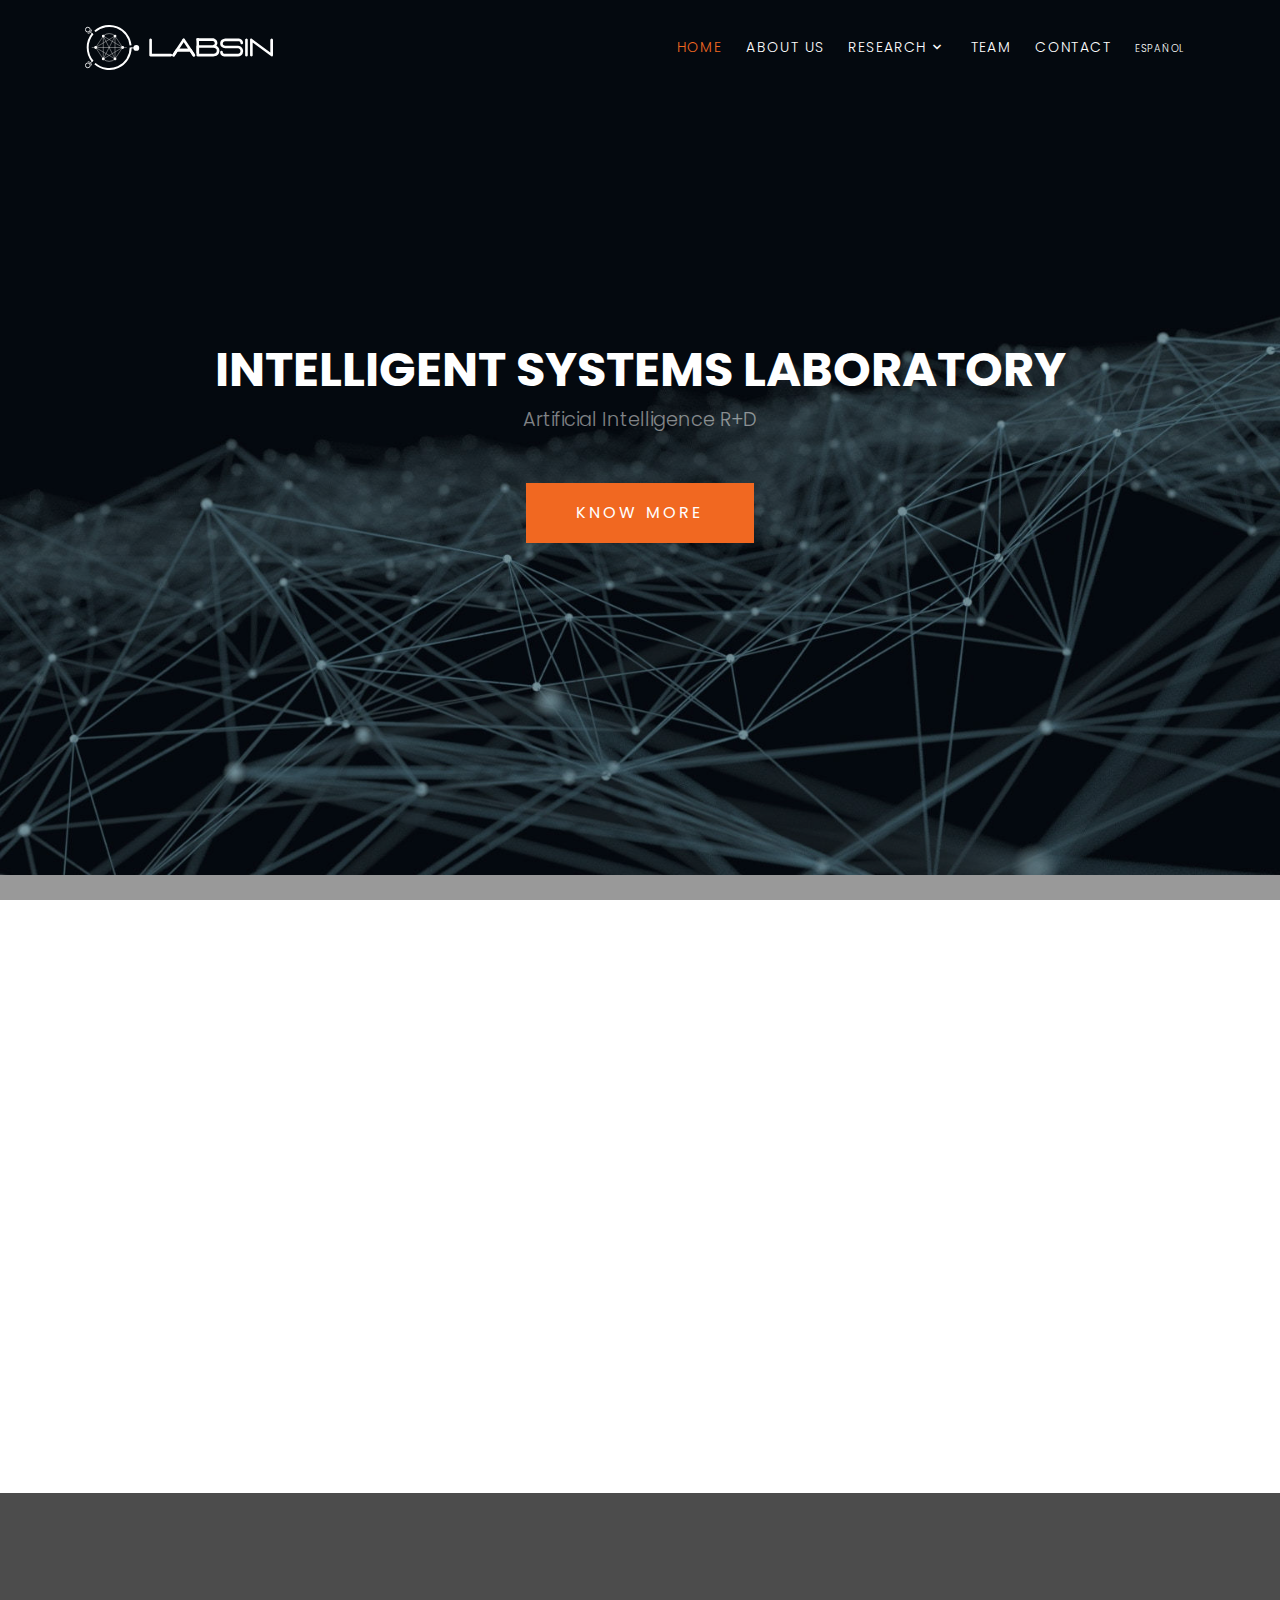
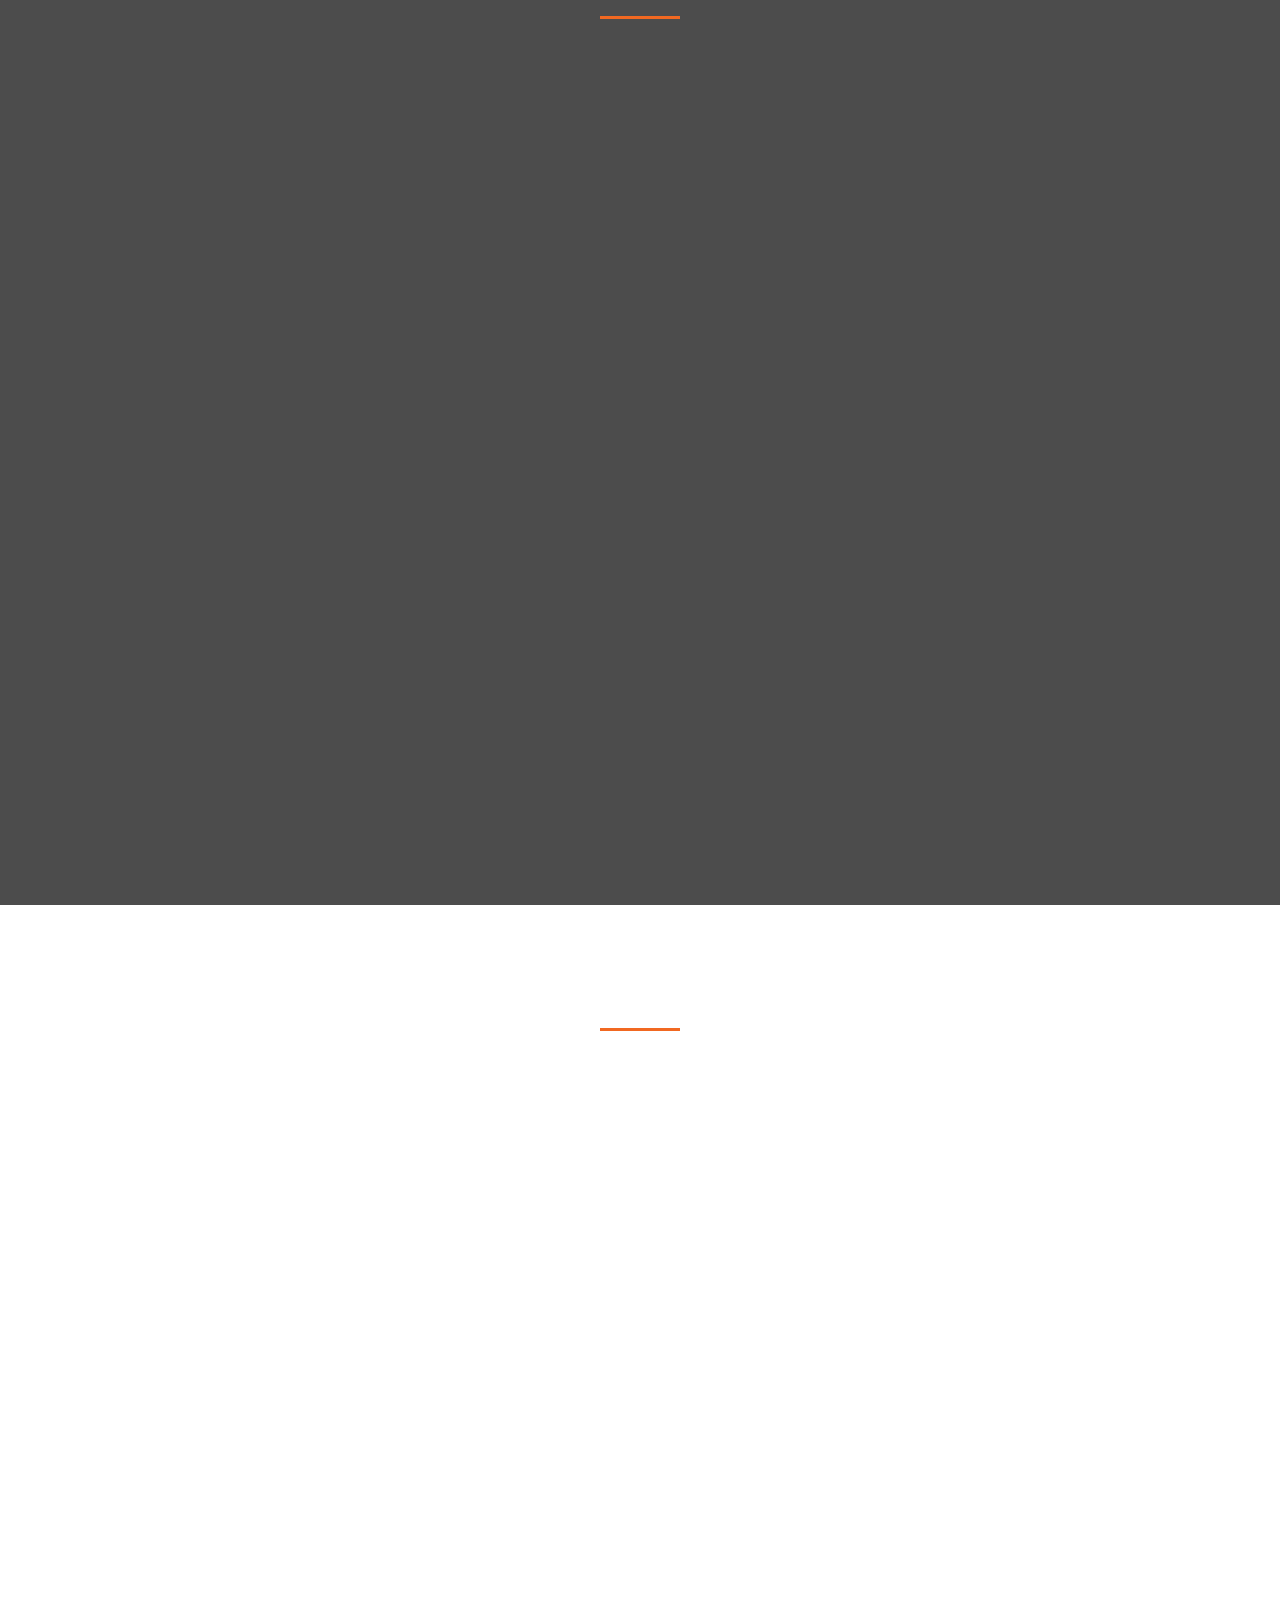
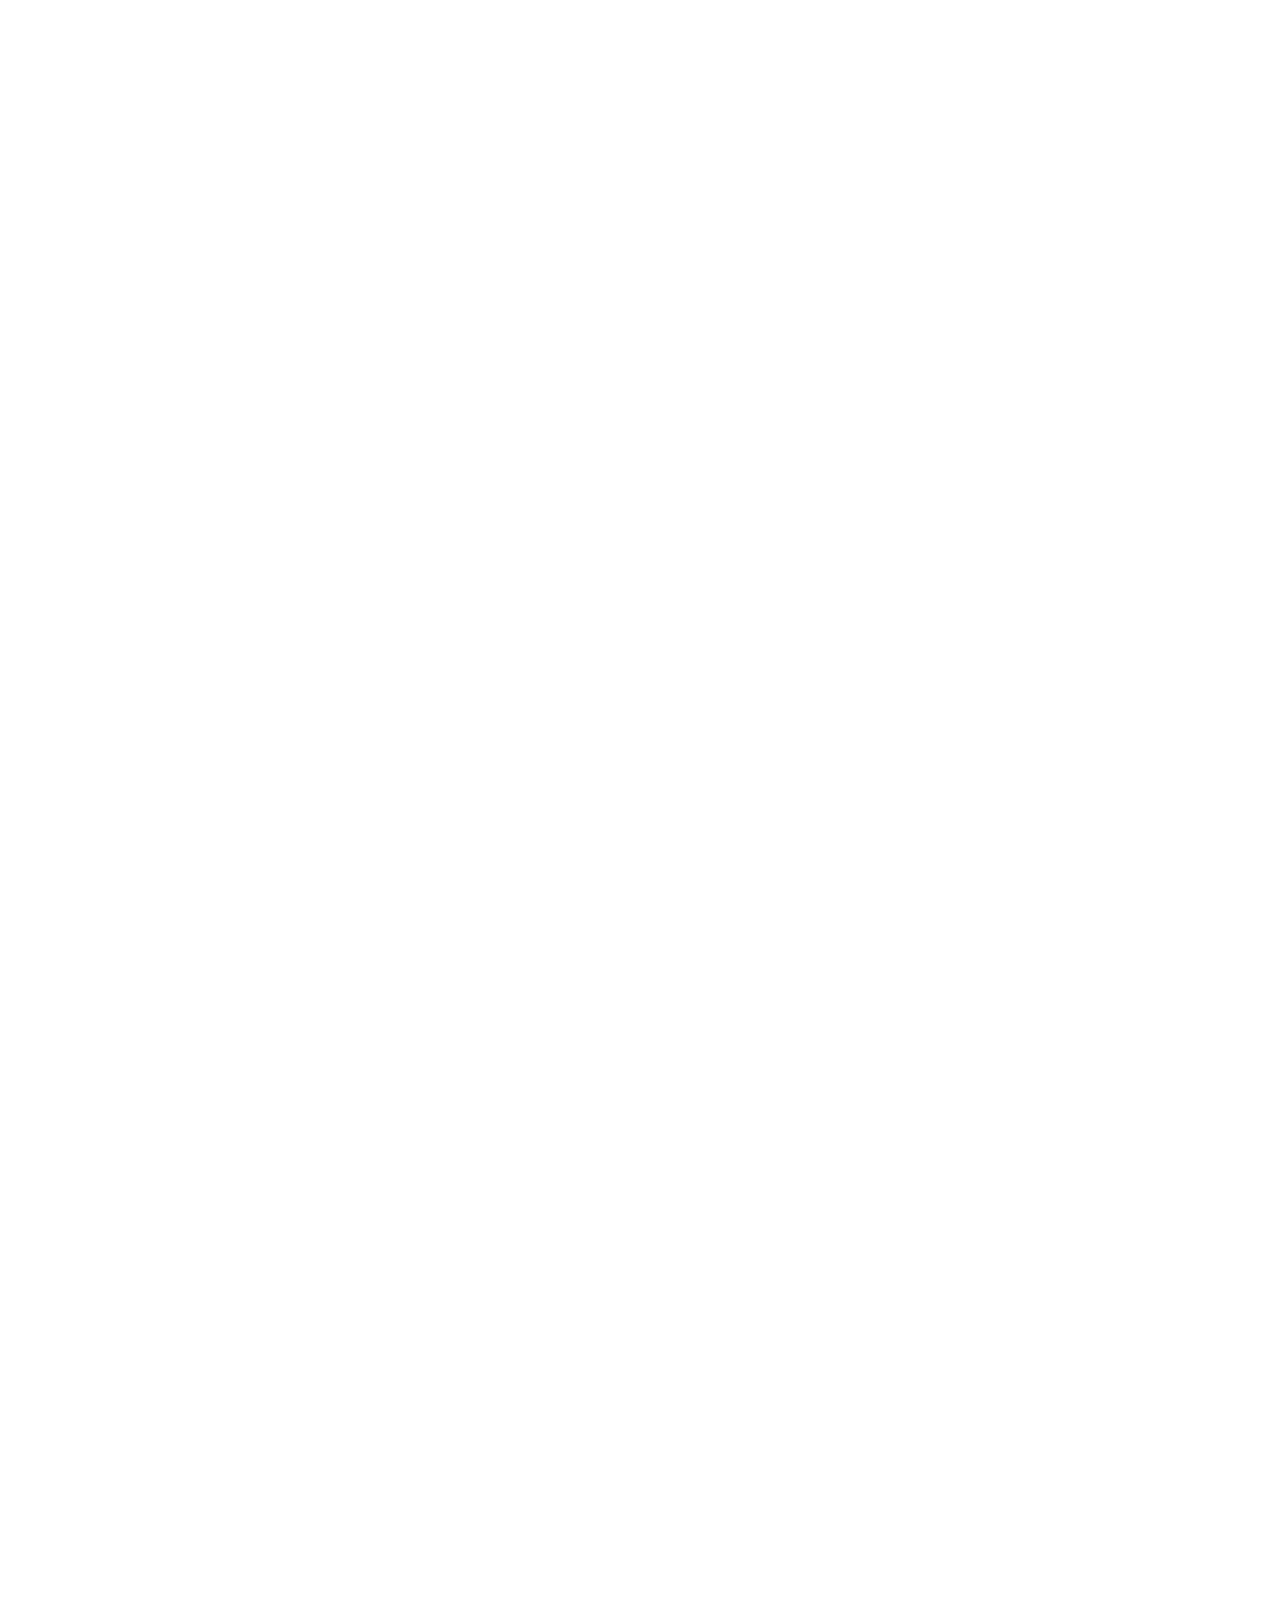
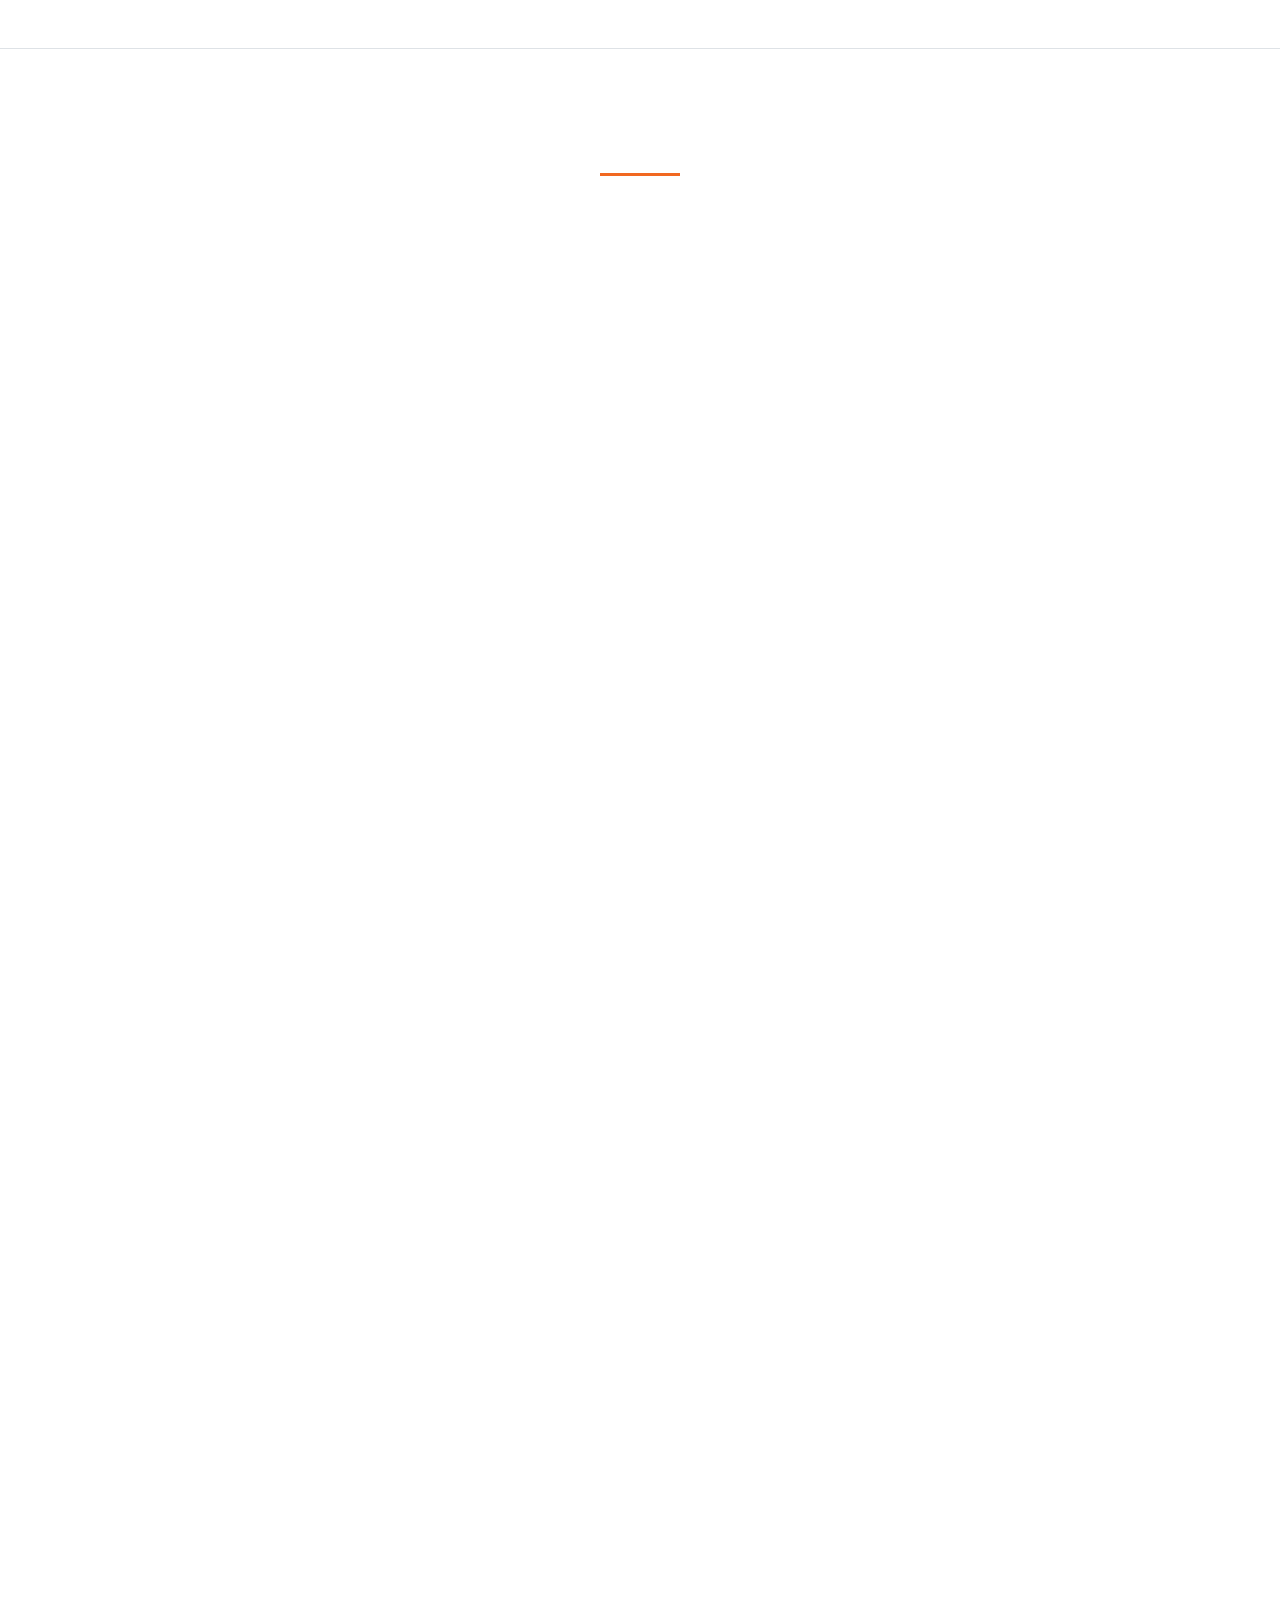
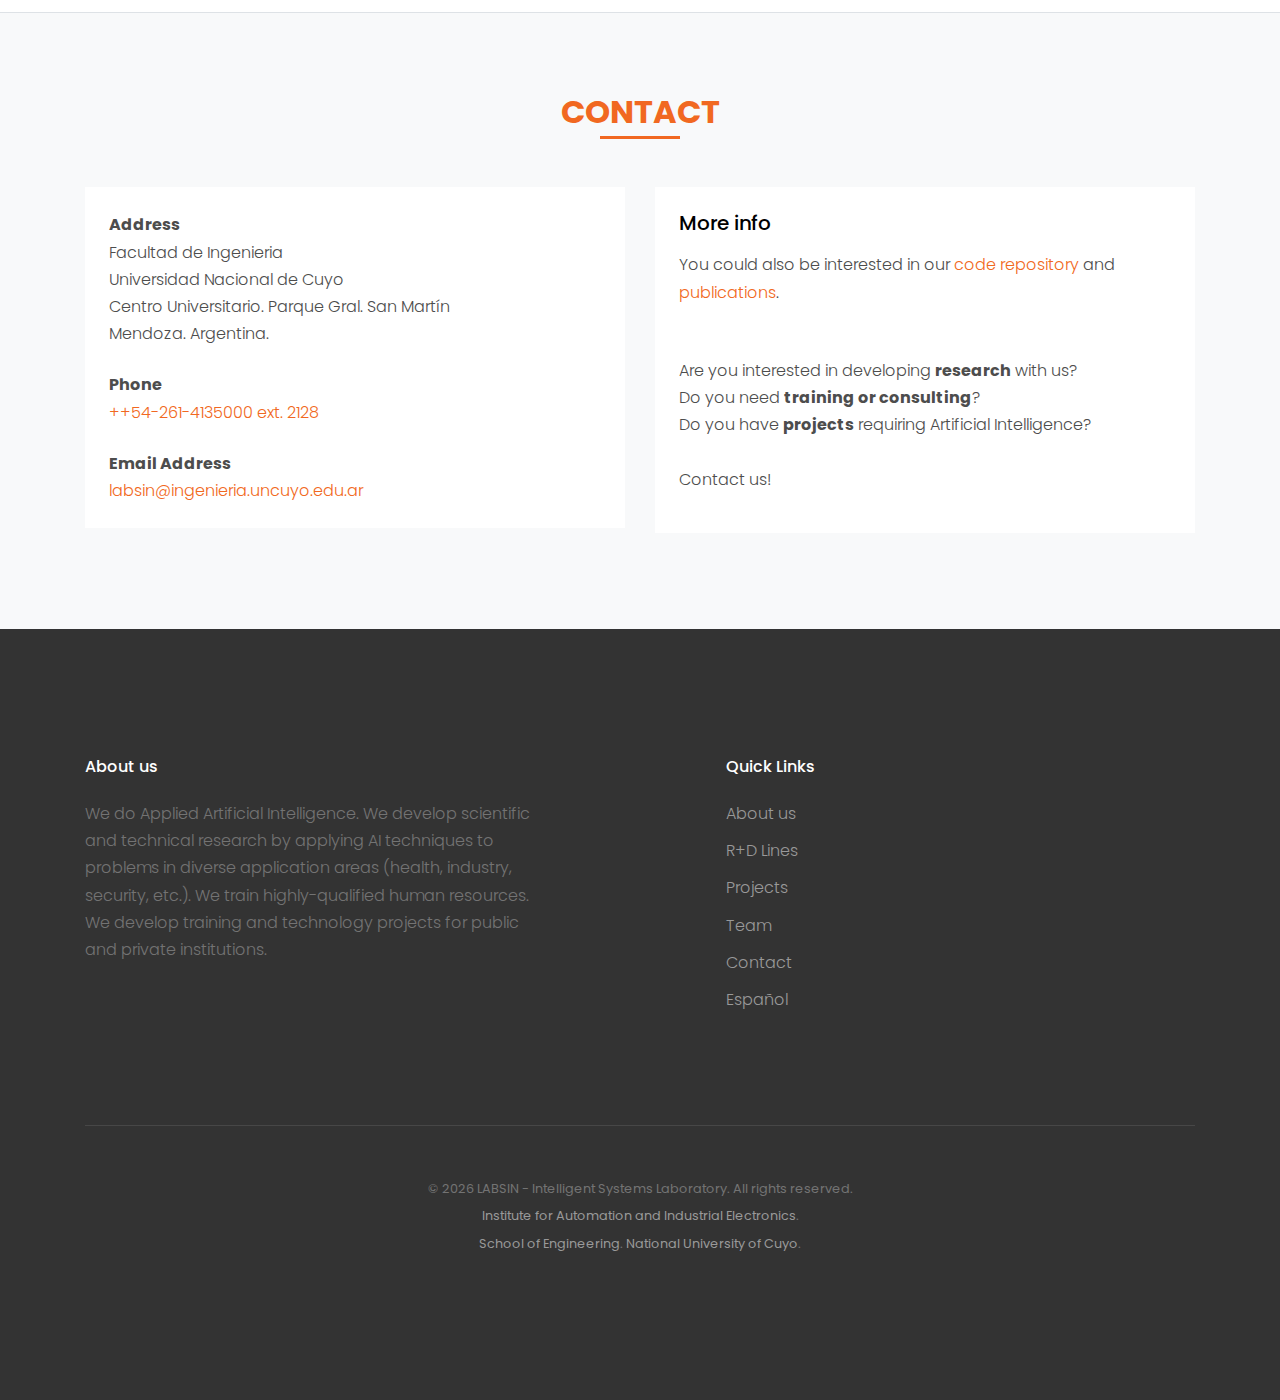
<file: en.html>
<!DOCTYPE html>
<html lang="en">
  <head>
    <title>LABSIN - Intelligent Systems Laboratory</title>
    <meta charset="utf-8">
    <meta name="viewport" content="width=device-width, initial-scale=1, shrink-to-fit=no">
    
    <meta name="description" content="Intelligent Systems Laboratory. School of Engineering. National University of Cuyo. Mendoza. Argentina" />
    <meta name="author" content="LABSIN" />
    <meta name="og:image" content="http://labsin.org/images/logolnk.png"/>

    <!-- Global site tag (gtag.js) - Google Analytics -->
    <script async src="https://www.googletagmanager.com/gtag/js?id=UA-153082860-1"></script>
    <script>
      window.dataLayer = window.dataLayer || [];
      function gtag(){dataLayer.push(arguments);}
      gtag('js', new Date());

      gtag('config', 'UA-153082860-1');
    </script>

    <link rel="stylesheet" href="https://fonts.googleapis.com/css?family=Poppins:200,300,400,700,900|Display+Playfair:200,300,400,700"> 
    <link rel="stylesheet" href="fonts/icomoon/style.css">
    <link rel="stylesheet" href="css/bootstrap.min.css">
    <link rel="stylesheet" href="css/magnific-popup.css">
    <link rel="stylesheet" href="css/jquery-ui.css">
    <link rel="stylesheet" href="css/owl.carousel.min.css">
    <link rel="stylesheet" href="css/owl.theme.default.min.css">
    <link rel="stylesheet" href="css/bootstrap-datepicker.css">
    <link rel="stylesheet" href="fonts/flaticon/font/flaticon.css">
    <link rel="stylesheet" href="css/aos.css">
    <link rel="stylesheet" href="css/style.css">    
    <link rel="stylesheet" href="css/all.css">
    <link rel="icon" type="image/png" href="images/favicon.png" sizes="512x512">
  </head>
  <body data-spy="scroll" data-target=".site-navbar-target" data-offset="200">
  
  <!-- <div class="site-wrap"> -->

    <div class="site-mobile-menu site-navbar-target">
      <div class="site-mobile-menu-header">
        <div class="site-mobile-menu-close mt-3">
          <span class="icon-close2 js-menu-toggle"></span>
        </div>
      </div>
      <div class="site-mobile-menu-body"></div>
    </div>
    
    <header class="site-navbar py-3 js-site-navbar site-navbar-target" role="banner" id="site-navbar">

      <div class="container">
        <div class="row align-items-center">
          
          <div class="col-11 col-xl-2">
            <a href="javascript:$('#section-home-nav-link').click()">
				<img id="labsin-logo-white" class="labsin-logo" src="images/labsin-logo-white.svg" alt="LABSIN - Intelligent Systems Laboratory"/>
				<img id="labsin-logo" class="labsin-logo" style="display:none;" src="images/labsin-logo.svg" alt="LABSIN - Intelligent Systems Laboratory"/>
			</a>
          </div>
          <div class="col-12 col-md-10 d-none d-xl-block">
            <nav class="site-navigation position-relative text-right" role="navigation">

              <ul class="site-menu js-clone-nav mx-auto d-none d-lg-block">
                <li><a id="section-home-nav-link" href="#section-home" class="nav-link">Home</a></li>
                <li>
                  <a id="section-about-nav-link" href="#section-about" class="nav-link">About us</a>
                </li>
                <li class="has-children">
                  <a href="#section-research-lines" class="nav-link">Research</a>
                  <ul class="dropdown">
                    <li><a href="#section-research-lines" class="nav-link">R+D Lines</a></li>
                    <li><a href="#section-research-projects" class="nav-link">Projects</a></li>
                  </ul>
                </li>
				
                <li><a href="#section-team" class="nav-link">Team</a></li>
                <li><a href="#section-contact" class="nav-link">Contact</a></li>
                <li><a href="index.html" class="nav-link" style="font-size: 10px;">Español</a></li>
              </ul>
            </nav>
          </div>


          <div class="d-inline-block d-xl-none ml-md-0 mr-auto py-3" style="position: relative; top: 3px;"><a href="#" class="site-menu-toggle js-menu-toggle"><span class="icon-menu h3"></span></a></div>

          </div>

        </div>
      </div>
      
    </header>

  

	<!-- Background image source: https://www.pexels.com/photo/3d-ai-artificial-intelligence-artwork-1166602/ 
		 - Free to use
		 - No Attribution required
		 Photographer: Florian Weihmann
	-->
    <div class="site-blocks-cover overlay" style="background-image: url(images/home.jpg);" data-aos="fade" data-stellar-background-ratio="0.5" id="section-home">
      <div class="container">
        <div class="row align-items-center justify-content-center text-center">

          <div class="col-md-12" data-aos="fade-up" data-aos-delay="400">
            

            <h1 class="text-white font-weight-light text-uppercase font-weight-bold" data-aos="fade-up">INTELLIGENT SYSTEMS LABORATORY</h1>
            <p class="mb-5" data-aos="fade-up" data-aos-delay="100">Artificial Intelligence R+D</p>
            <p data-aos="fade-up" data-aos-delay="200"><a href="javascript:$('#section-about-nav-link').click()" class="btn btn-primary py-3 px-5 text-white">Know more</a></p>

          </div>
        </div>
      </div>
    </div>  

    <div class="site-section" id="section-about">
      <div class="container">
        <div class="row mb-5">
          
          <div class="col-md-6 ml-auto mb-6 order-md-2" data-aos="fade-up" data-aos-delay="100">
            <img src="images/aplicaciones.jpg" alt="Image" class="img-fluid rounded">
          </div>
          <div class="col-md-6 order-md-1" data-aos="fade-up">
            <div class="text-left pb-1 border-primary mb-4">
              <h2 class="text-primary">About us</h2>
            </div>
            <p style="font-weight: 510;">We do applied Artificial Intelligence</p> 

			<p>Our mission</p>
            <ul class="ul-check list-unstyled success">
              <li>To develop scientific and technical research by applying AI techniques to problems in diverse application areas</li>
              <li>To contribute to the development of highly qualified human resources</li>
              <li>To transfer knowledge and technology to public and private institutions</li>
            </ul>
          </div>
          
        </div>
      </div>
    </div>
  
    <div class="site-section bg-image overlay" id="section-research-lines">
      <div class="container">
        <div class="row justify-content-center mb-5">
          <div class="col-md-7 text-center border-primary">
            <h2 class="font-weight-light text-primary" data-aos="fade">Research & Development Lines</h2>
          </div>
        </div>
        <div class="row">
          <div class="col-md-6 col-lg-4 mb-5 mb-lg-0" data-aos="fade" data-aos-delay="100">
            <div class="how-it-work-item">
              <span class="number">1</span>
              <div class="how-it-work-body">
                <h2>Data Science</h2>
                <p class="mb-5">Data science involves all the stages from preparing the data, cleansing, statistical analysis and elaboration of predictive models, using Machine Learning techniques, among others. We focus on all sort of applications, including industry, network security, earth sciences (forest analysis, volcanoes, glaciers, etc), health, food, agriculture, livestock, to name a few.</p><br>
                <ul class="ul-check list-unstyled success">
                  <li class="text-white">Statistical analysis</li>
                  <li class="text-white">Machine Learning</li>
                  <li class="text-white">Big Data</li>
                  <li class="text-white">Applications to network security, earth sciences, health, food, agro, etc.</li>
                </ul>
              </div>
            </div>
          </div>

          <div class="col-md-6 col-lg-4 mb-5 mb-lg-0" data-aos="fade" data-aos-delay="200">
            <div class="how-it-work-item">
              <span class="number">2</span>
              <div class="how-it-work-body">
                <h2>Optimization</h2>
                <p class="mb-5">We apply combinatorial as well as continuous optimization techniques to find optimal or good suboptimal solutions in complex search spaces. Applications are diverse: industry (logistics, warehousing, product design, production planning and execution), finance, strategy (scenario evaluation, resource optimization), planning, etc.<br><br></p>
                <ul class="ul-check list-unstyled success">
                  <li class="text-white">Local and global optimization</li>
                  <li class="text-white">Single-objective or multiple-objective problems</li>
                  <li class="text-white">Industry, planning, finance, etc.</li>
                  <li class="text-white">Genetic Algorithms, Simulated Annealing, Basin-hopping, AI-Planning, etc.</li>
                </ul>
              </div>
            </div>
          </div>

          <div class="col-md-6 col-lg-4 mb-5 mb-lg-0" data-aos="fade" data-aos-delay="300">
            <div class="how-it-work-item">
              <span class="number">3</span>
              <div class="how-it-work-body">
                <h2>Intelligent Agents</h2>
                <p class="mb-5">Intelligent agents are entities with autonomy, proactiveness, reactivity and intelligence. They can interact with each other and with human beans in complex systems. We use them in many applications such as optimization, monitoring, distributed decision making, when robustness or redundancy is required, to automate negotiation or making trade-offs between conflicting objectives, etc. </p>
                <ul class="ul-check list-unstyled success">
                  <li class="text-white">Autonomous reactive and proactive agents</li>
                  <li class="text-white">Agents with built-in artificial intelligence (reasoning, optimization, prediction, etc.)</li>
                  <li class="text-white">Applications: distributed decision making, distributed action execution, negotiation, critical systems that require robustness.</li>
                </ul>
              </div>
            </div>
          </div>

        </div>
      </div>
    </div>

    <div class="site-section border-bottom" id="section-research-projects">
      <div class="container">
        <div class="row justify-content-center mb-5">
          <div class="col-md-7 text-center border-primary">
            <h2 class="font-weight-light text-primary" data-aos="fade">Projects</h2>
          </div>
        </div>
          <div class="col-md-12 col-lg-12 mb-12 mb-lg-12" data-aos="fade" data-aos-delay="100">
            <div class="person col">
              <h3>Forest detection in satellite signals through Machine Learning</h3>

              <p class="mb-4">The careful processing of data obtained from satellite sensors could provide useful information about different natural and artificial phenomena related to the Earth. The forest detection and the study of different areas of the Earth's surface is useful in different problems such as desertification identification, forest health analysis, flood simulation, etc. Some techniques have been proposed that provided vegetation or forestation masks based on satellite data, presenting different problems like the need for human intervention to correct the classification, or lack of flexibility. In this project these problems are addressed by applying Machine Learning algorithms for automated forest detection using satellite data. The proposed approach is validated through experiments using Digital Surface Models, optical and thermal spectral firms, and forest masks obtained from SRTM, Landsat-8 and JAXA projects in several regions of the world. </p>
              <div class="col-md-12 col-lg-12 mb-12 mb-lg-12" style="text-align: center;">
                <img src="images/mlforest.jpg" alt="Image" class="img-fluid project-image">              
              </div>
          </div>
          <br>
          <br>
          <br>
          <div class="col-md-12 col-lg-12 mb-12 mb-lg-12" data-aos="fade" data-aos-delay="100">
            <div class="person">
              <h3>DNS attacks detection through Deep Learning</h3>
              <p class="mb-4">The Domain Name Service (DNS) is a central piece of the Internet. This importance, along with its lack of security, have turned it into a common target for different malicious behaviors like the use of Domain Generation Algoriths (DGA) to command and control a set of infected nodes, or Tunneling techniques to avoid restrictions of the system administrator. This project exploits the lexicographic characteristics present in normal domains, DGA and Tunneling through a multi-class Deep Learing model, based on Convolutional Neural Networks (CNN), capable of capturing  combinations of characters that are important to discriminate malicious from non-malicious domains. The research is centered not only on the development of the neural network, but also its implementation for the detection of network traffic in real time. </p>
            </div>
            <div class="col-md-12 col-lg-12 mb-12 mb-lg-12" style="text-align: center;">
              <img src="images/mldnsattacks.png" alt="Image" class="img-fluid project-image">   
            </div>           
          </div>
          <br>
          <br>
          <br>
          <div class="col-md-12 col-lg-12 mb-12 mb-lg-12" data-aos="fade" data-aos-delay="100">
            <div class="person">
              <h3>Recommending malicious behavior</h3>

              <p class="mb-4">The recognition of malicious behavior in network traffic requires a big amount of resources, both human and computational. During the last few years, several approaches have been applied to try to alleviate the tasks of recognition and analysis. These approaches aim at making the task of netork security personnel easier, thus improving their ability to detect these behaviors and trying to increase the automation level of the process of malicious behaviors analysis and recognition. To this end, this project studies recommendation systems and their application to assist in the identification of threats to security in the network. In the labeling stage the goal is to assist in building a behavior model with a set of patterns compiled by experts using visual tools. Additionally, in the learning stage, supervised learning algorithms will be researched, to assist in the process of recommending labels for the traffic under analysis.</p>
              <div class="col-md-12 col-lg-12 mb-12 mb-lg-12" style="text-align: center;">
                <img src="images/recomendando-comportamiento-mailicioso.jpg" alt="Image" class="img-fluid project-image">
              </div>
            </div>
          </div>
        </div>
      </div>
    </div>	
	
    <div class="site-section border-bottom" id="section-team">
      <div class="container">
        <div class="row justify-content-center mb-5">
          <div class="col-md-7 text-center border-primary">
            <h2 class="font-weight-light text-primary" data-aos="fade">Team</h2>
          </div>
        </div>
        <div class="row">
          <div class="col-md-6 col-lg-4 mb-5 mb-lg-0" data-aos="fade" data-aos-delay="100">
            <div class="person">
              <div style="text-align:center;">
                <img src="images/mm.jpg" alt="Image" class="img-fluid rounded mb-5 w-75 rounded-circle">
              </div>
              <h3>Martín Marchetta</h3>
              <p class="position text-muted">Director</p>
              <ul class="ul-social-circle">
                <li><a href="https://www.researchgate.net/profile/Martin_Marchetta" target="blank"><i class="fab fa-researchgate profile-link-rg"></i></a></li>
                <li><a href="https://www.linkedin.com/in/mmarchetta/" target="blank"><i class="fab fa-linkedin-in profile-link-lin"></i></a></li>
              </ul>
              <p class="mb-4">PhD in Engineering (National University of Cuyo, Argentina). Master Design Global (Université de Lorraine, France).<br><br>Interests: Machine Learning, Intelligent Agents, Metaheuristics, Optimization, Innovation, Industrial Applications</p>
            </div>
          </div>
          <div class="col-md-6 col-lg-4 mb-5 mb-lg-0" data-aos="fade" data-aos-delay="200">
            <div class="person">
              <div style="text-align:center;">
                <img src="images/kike.jpg" alt="Image" class="img-fluid rounded mb-5 w-75 rounded-circle">
              </div>
              <h3>Raymundo Forradellas (Kike)</h3>
              <p class="position text-muted">Co-Director</p>
              <ul class="ul-social-circle">
                <li><a href="https://www.researchgate.net/profile/Raymundo_Forradellas" target="blank"><i class="fab fa-researchgate profile-link-rg"></i></a></li>
              </ul>
              <p class="mb-4">PhD in Artificial Intelligence (Polytechnic University of Madrid, Spain).<br><br>Interests: Applied Artificial Intelligence, Planning and Scheduling, Logistics and Industrial Systems.</p>
            </div>
          </div>
          <div class="col-md-6 col-lg-4 mb-5 mb-lg-0" data-aos="fade" data-aos-delay="300">
            <div class="person">
              <div style="text-align:center;">
                <img src="images/harpo.jpg" alt="Image" class="img-fluid rounded mb-5 w-75 rounded-circle">
              </div>
              <h3>Carlos Catania (Harpo)</h3>
              <p class="position text-muted">Researcher</p>
              <ul class="ul-social-circle">
                <li><a href="https://www.researchgate.net/profile/Carlos_Catania" target="blank"><i class="fab fa-researchgate profile-link-rg"></i></a></li>
              </ul>
              <p class="mb-4">PhD in Computer Science (UNICEN, Argentina). Free software activist.<br><br>Interests: Machine Learning applied to navigation systems, agriculture, livestock, network security, distributed systems, information networks.</p>
              <br>
            </div>
          </div>
        </div>


        <div class="row">
          <div class="col-md-6 col-lg-4 mb-5 mb-lg-0" data-aos="fade" data-aos-delay="200">
            <div class="person">
              <div style="text-align:center;">
                <img src="images/gabriel.jpg" alt="Image" class="img-fluid rounded mb-5 w-75 rounded-circle">
              </div>
              <h3>Gabriel Caffaratti</h3>
              <p class="position text-muted">PhD Student</p>
              <ul class="ul-social-circle">
                <li><a href="https://www.researchgate.net/profile/Gabriel_Caffaratti" target="blank"><i class="fab fa-researchgate profile-link-rg"></i></a></li>
                <li><a href="https://www.linkedin.com/in/gabriel-caffaratti-a9a39817/" target="blank"><i class="fab fa-linkedin-in profile-link-lin"></i></a></li>
              </ul>
              <p class="mb-4">B.S. in Information Systems (National University of Technology). PhD student (Computer Science program, UNICEN, Argentina). <br><br>Interests: Artificial Vision, Remote signal processing, Data Analysis, Machine Learning, Deep Learning.</p>
            </div>
          </div>
          <div class="col-md-6 col-lg-4 mb-5 mb-lg-0" data-aos="fade" data-aos-delay="200">
            <div class="person">
              <div style="text-align:center;">
                <img src="images/jorge.jpg" alt="Image" class="img-fluid rounded mb-5 w-75 rounded-circle">
              </div>
              <h3>Jorge Guerra</h3>
              <p class="position text-muted">PhD Student</p>
              <ul class="ul-social-circle">
                <li><a href="https://www.researchgate.net/profile/Jorge_Guerra17" target="blank"><i class="fab fa-researchgate profile-link-rg"></i></a></li>
                <li><a href="https://www.linkedin.com/in/jorgeguerratorres/" target="blank"><i class="fab fa-linkedin-in profile-link-lin"></i></a></li>
              </ul>
              <p class="mb-4">B.S. in Computer Science (University of La Habana, Cuba). PhD student (Computer Science program, UNICEN, Argentina). <br><br>Interests: Machine Learning, Data Analysis, Visualization, Network Security, Sequence Analysis.</p>
            </div>
          </div>
          <div class="col-md-6 col-lg-4 mb-5 mb-lg-0" data-aos="fade" data-aos-delay="300">
            <div class="person">
              <div style="text-align:center;">
                <img src="images/franco.jpg" alt="Image" class="img-fluid rounded mb-5 w-75 rounded-circle">
              </div>
              <h3>Franco Palau</h3>
              <p class="position text-muted">Undergrad Student</p>
              <ul class="ul-social-circle">
                <li><a href="https://www.researchgate.net/profile/Franco_Palau2" target="blank"><i class="fab fa-researchgate profile-link-rg"></i></a></li>
                <li><a href="https://www.linkedin.com/in/franco-palau/" target="blank"><i class="fab fa-linkedin-in profile-link-lin"></i></a></li>
              </ul>
              <p class="mb-4">Undergrad Student (B.S. in Mechatronics, National University of Cuyo, Argentina). <br><br>Interests: Machine Learning, Data Analysis, Embedded Systems, Mobile Robotics.</p>
            </div>
          </div>

        </div>
      </div>
    </div>

    <div class="site-section bg-light" id="section-contact">
      <div class="container">
        <div class="row justify-content-center mb-5">
          <div class="col-md-8 text-center border-primary">
            <h2 class="font-weight-light text-primary">Contact</h2>
          </div>
        </div>
        <div class="row">
          <div class="col-md-6">
            
            <div class="p-4 mb-3 bg-white">
              <p class="mb-0 font-weight-bold">Address</p>
              <p class="mb-4">Facultad de Ingenieria<br>Universidad Nacional de Cuyo<br>Centro Universitario. Parque Gral. San Martín<br> Mendoza. Argentina.</p>

              <p class="mb-0 font-weight-bold">Phone</p>
              <p class="mb-4 text-primary">++54-261-4135000 ext. 2128</p>

              <p class="mb-0 font-weight-bold">Email Address</p>
              <p class="mb-0 text-primary">labsin@ingenieria.uncuyo.edu.ar</p>

            </div>
          </div>
            
          <div class="col-md-6">
            <div class="p-4 mb-3 bg-white">
              <h3 class="h5 text-black mb-3">More info</h3>
              <p class="mb-4">You could also be interested in our <a href="https://github.com/labsin-uncuyo" target="blank">code repository</a> and <a href="https://www.researchgate.net/lab/LABSIN-Intelligent-Systems-Laboratory-Martin-G-Marchetta" target="blank">publications</a>.</p>
              <br>
              <p>Are you interested in developing <span class="font-weight-bold">research</span> with us?<br>Do you need <span class="font-weight-bold">training or consulting</span>? <br>Do you have <span class="font-weight-bold">projects</span> requiring Artificial Intelligence? <br><br>Contact us!</p>
            </div>

          </div>
        </div>
      </div>
    </div>
  
    
    <footer class="site-footer">
      <div class="container">
        <div class="row">
          <div class="col-md-9">
            <div class="row">
              <div class="col-md-7 mr-auto">
                <h2 class="footer-heading mb-4">About us</h2>
                <p>We do Applied Artificial Intelligence. We develop scientific and technical research by applying AI techniques to problems in diverse application areas (health, industry, security, etc.). We train highly-qualified human resources. We develop training and technology projects for public and private institutions.</p>
              </div>
              
              <div class="col-md-3">
                <h2 class="footer-heading mb-4">Quick Links</h2>
                <ul class="list-unstyled">
                  <li><a href="#section-about">About us</a></li>
                  <li><a href="#section-research-lines">R+D Lines</a></li>
                  <li><a href="#section-research-projects">Projects</a></li>
                  <li><a href="#section-team">Team</a></li>
                  <li><a href="#section-contact">Contact</a></li>
                  <li><a href="index.html">Español</a></li>
                </ul>
              </div>
            </div>
          </div>
        </div>
        <div class="row pt-5 mt-5 text-center">
          <div class="col-md-12">
            <div class="border-top pt-5">
              <p>
              <small class="block">&copy; <script>document.write(new Date().getFullYear());</script> LABSIN - Intelligent Systems Laboratory. All rights reserved. <br> 
			  <a href="http://ingenieria.uncuyo.edu.ar/instituto-de-automatica-y-electronica-industrial" target="_blank">Institute for Automation and Industrial Electronics</a>. <br>
			  <a href="http://ingenieria.uncuyo.edu.ar/" target="_blank">School of Engineering</a>. <a href="http://www.uncuyo.edu.ar/" target="_blank">National University of Cuyo</a>.</small> 
              </p>
            </div>
          </div>
          
        </div>
      </div>
    </footer>
  <!-- </div> -->

  <script src="js/jquery-3.3.1.min.js"></script>
  <script src="js/jquery-migrate-3.0.1.min.js"></script>
  <script src="js/jquery-ui.js"></script>
  <script src="js/jquery.easing.1.3.js"></script>
  <script src="js/popper.min.js"></script>
  <script src="js/bootstrap.min.js"></script>
  <script src="js/owl.carousel.min.js"></script>
  <script src="js/jquery.stellar.min.js"></script>
  <script src="js/jquery.countdown.min.js"></script>
  <script src="js/jquery.magnific-popup.min.js"></script>
  <script src="js/bootstrap-datepicker.min.js"></script>
  <script src="js/aos.js"></script>

  <script src="js/main.js"></script>
    
  </body>
</html>
</file>
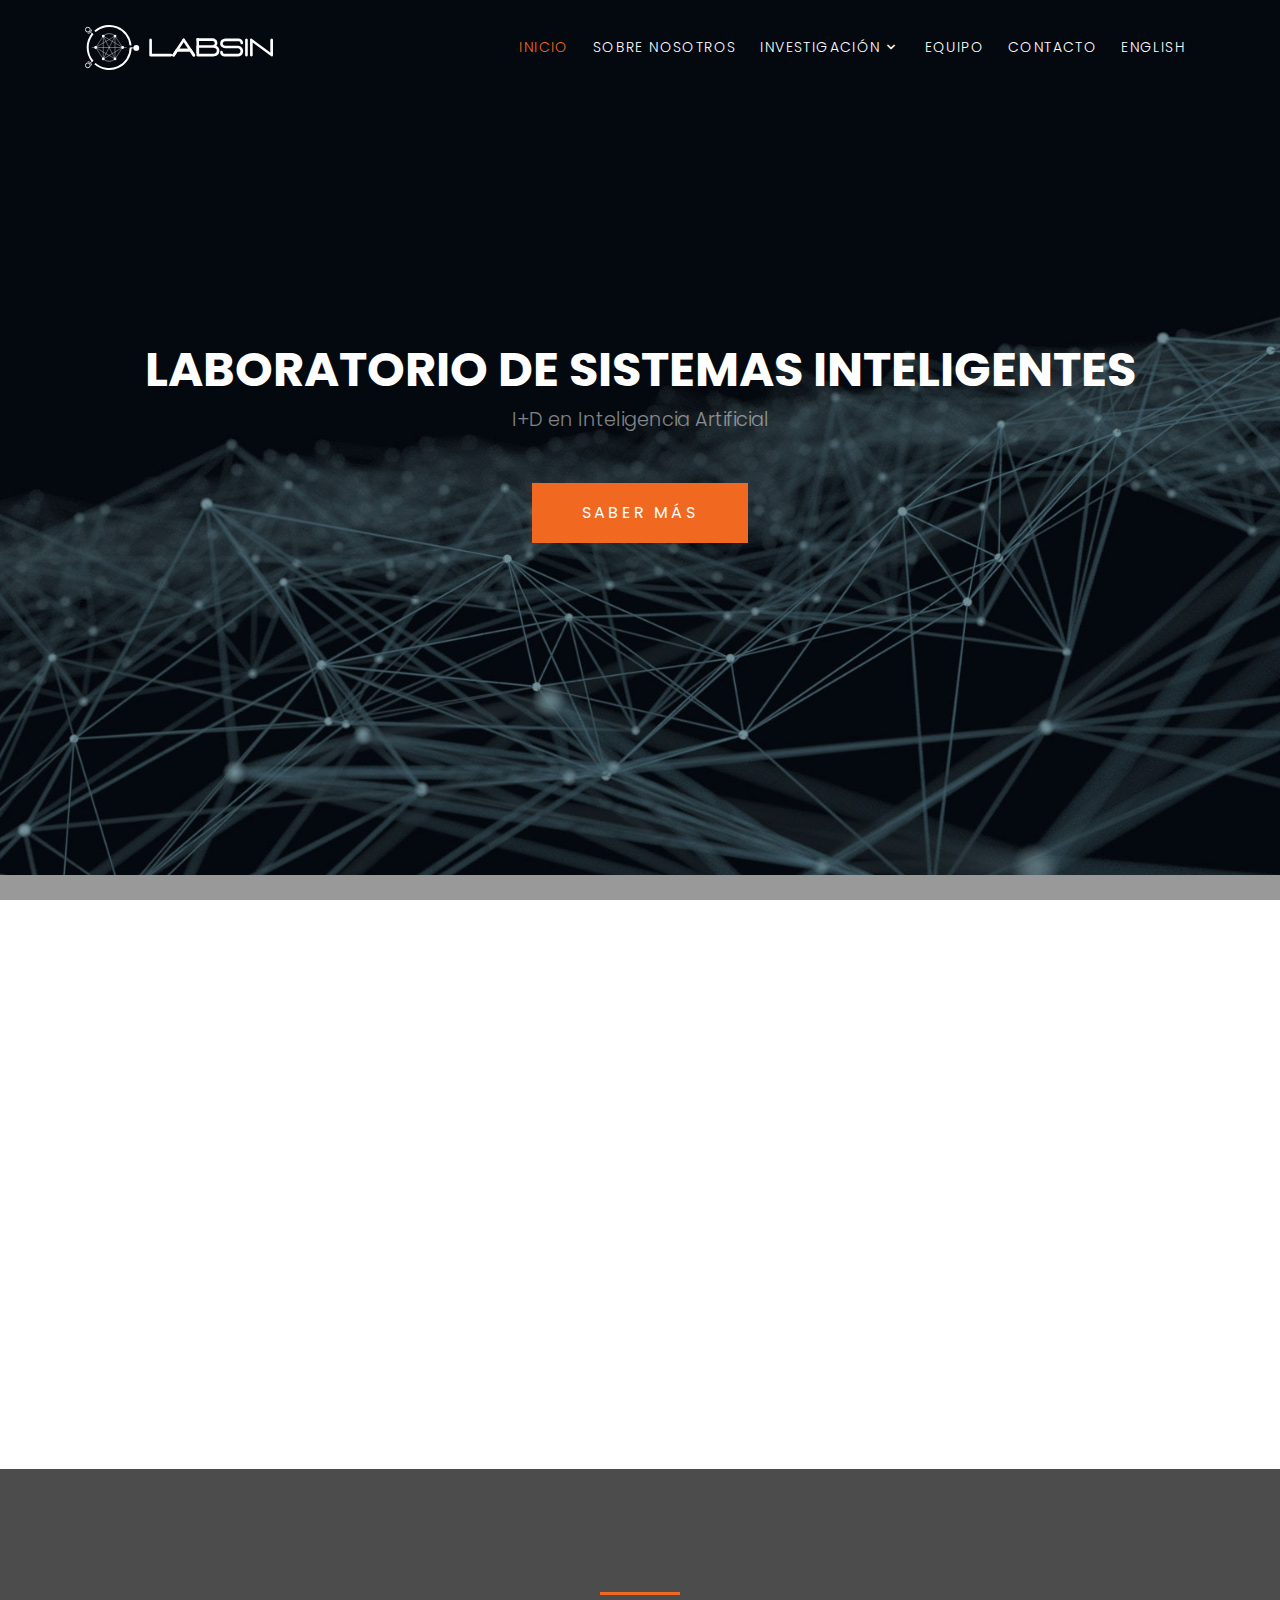
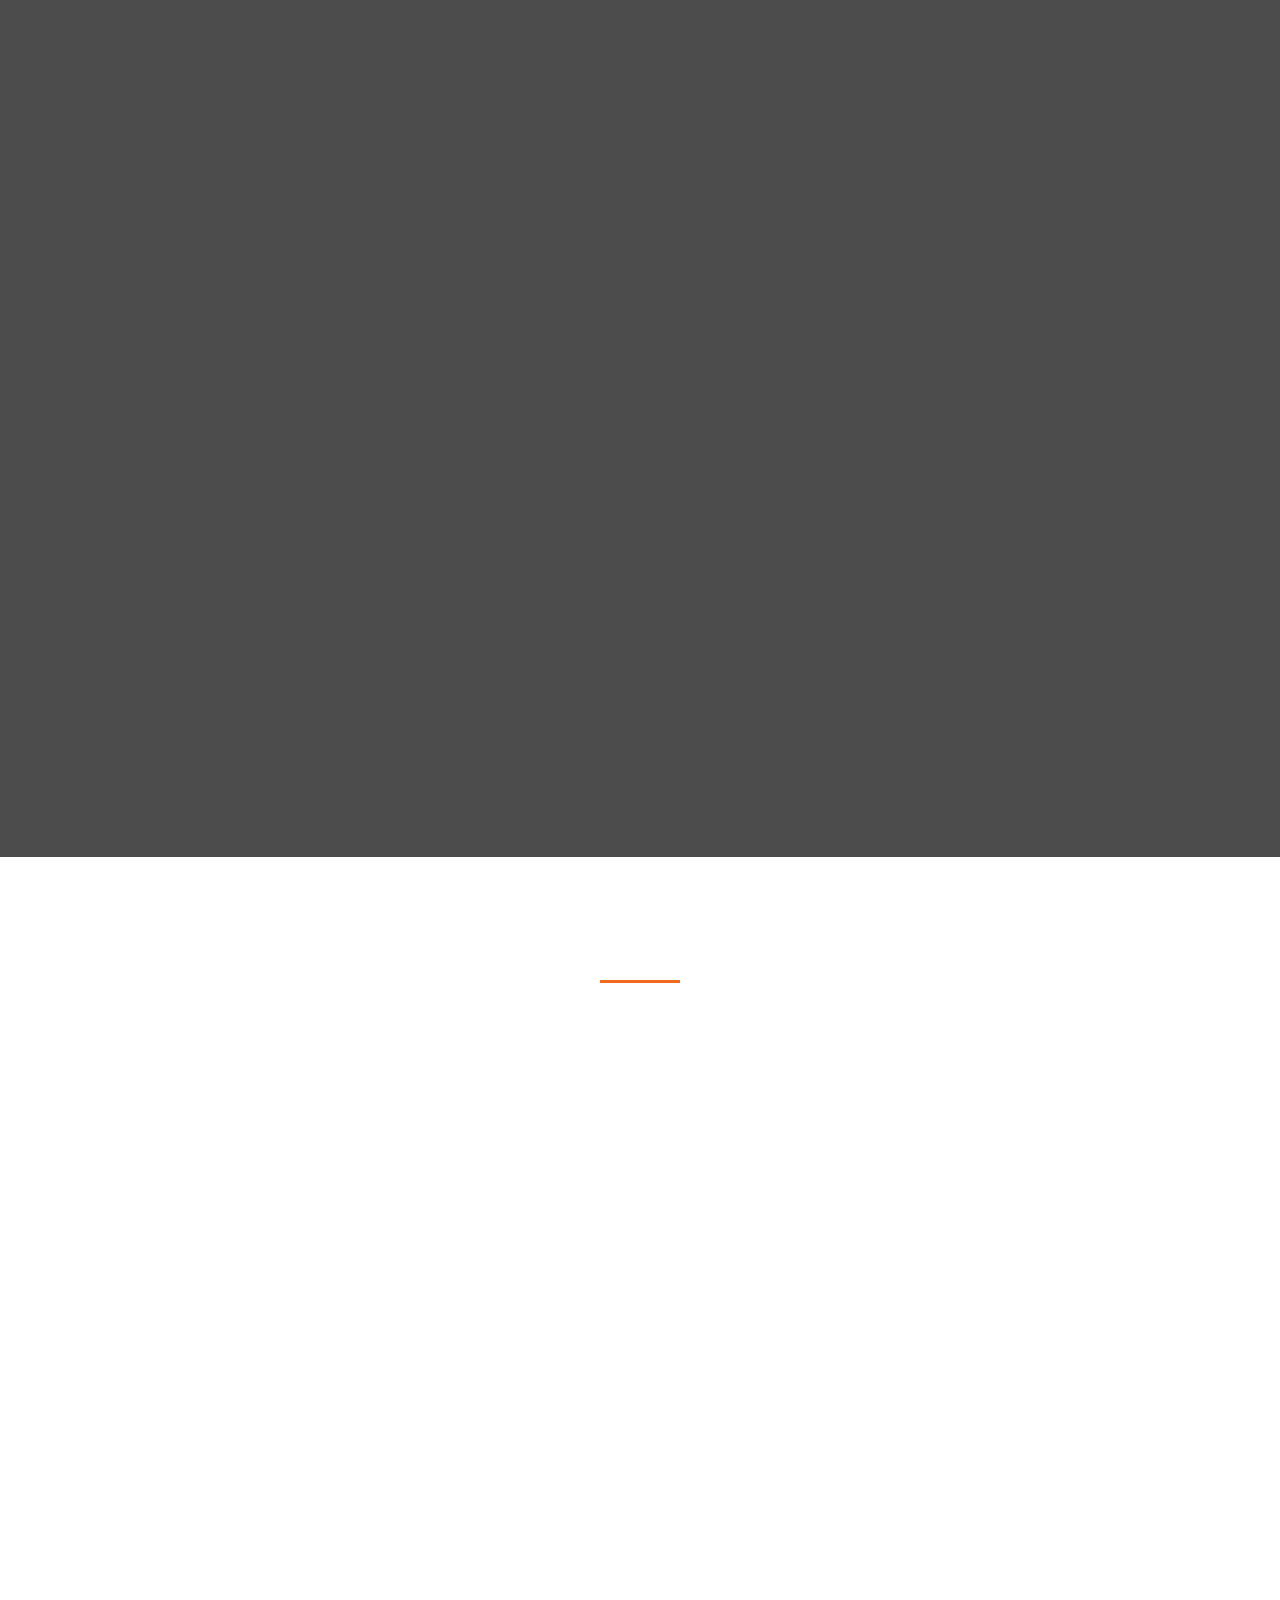
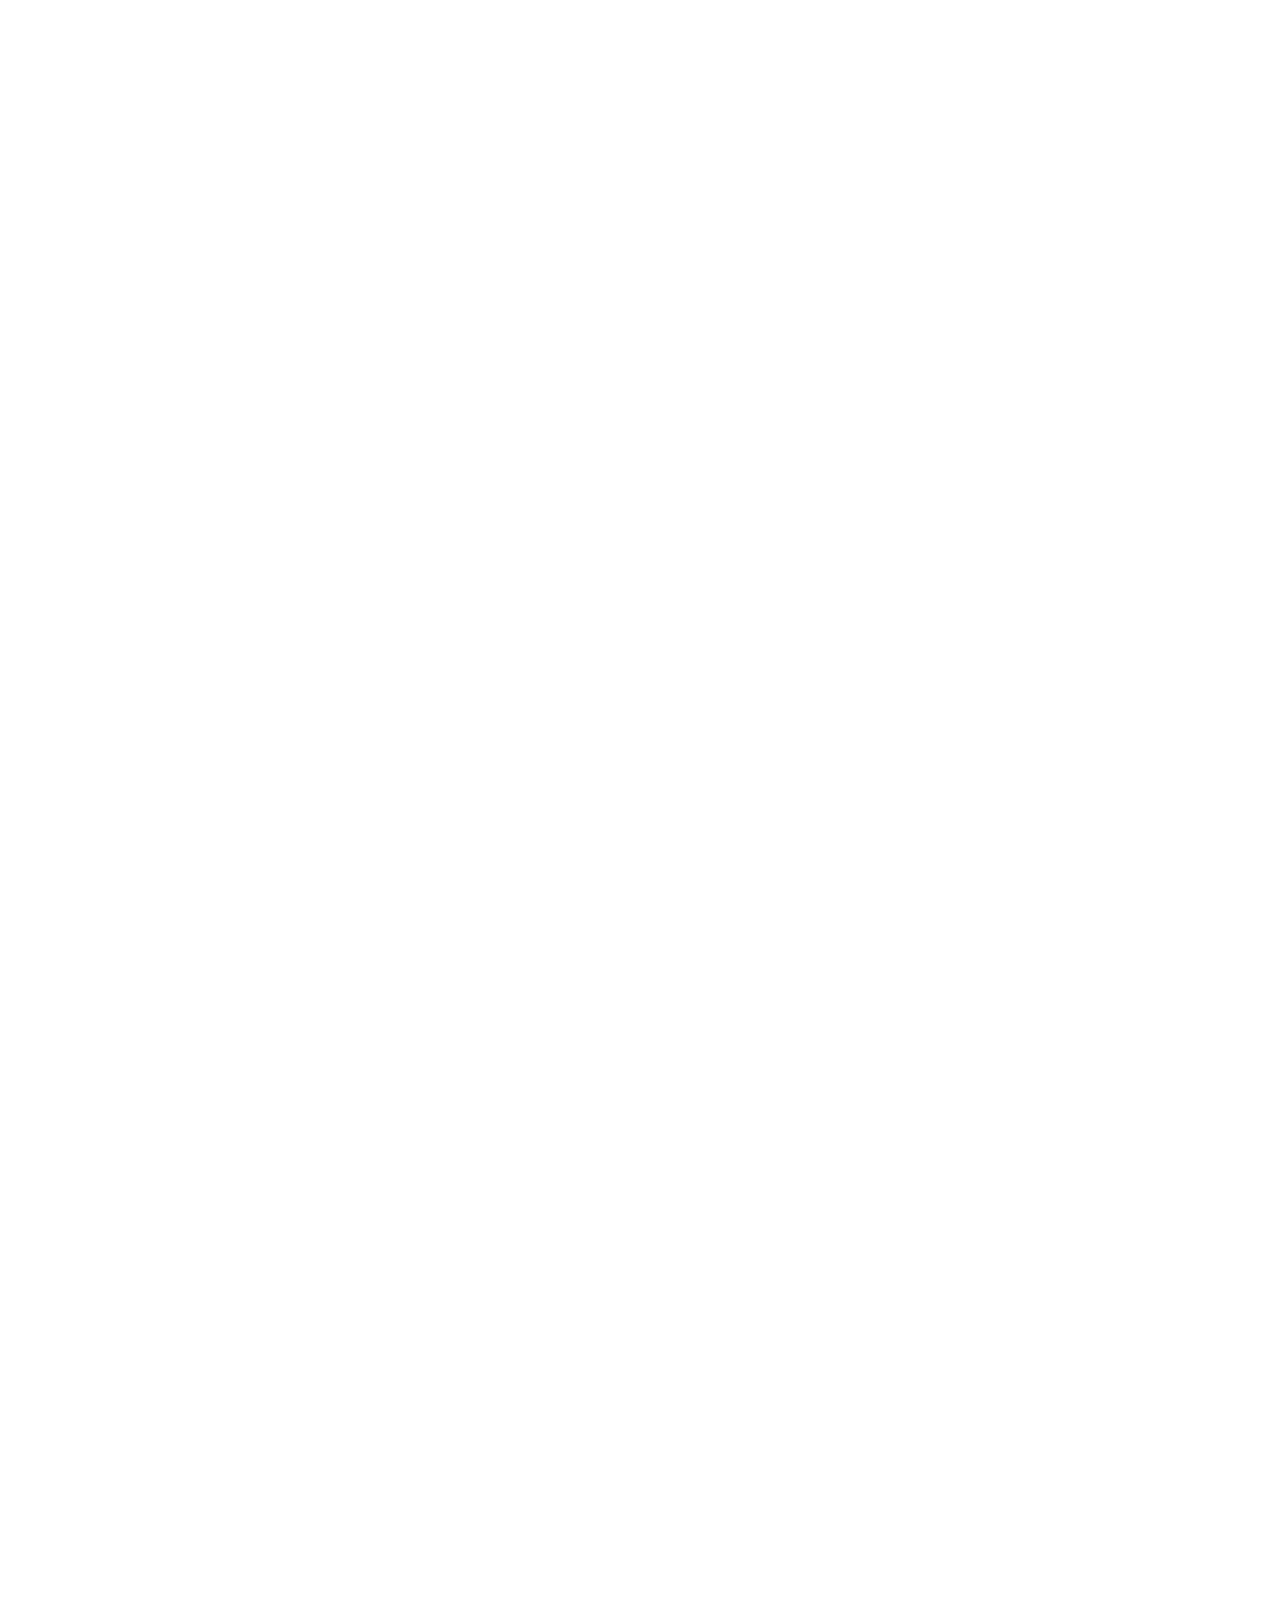
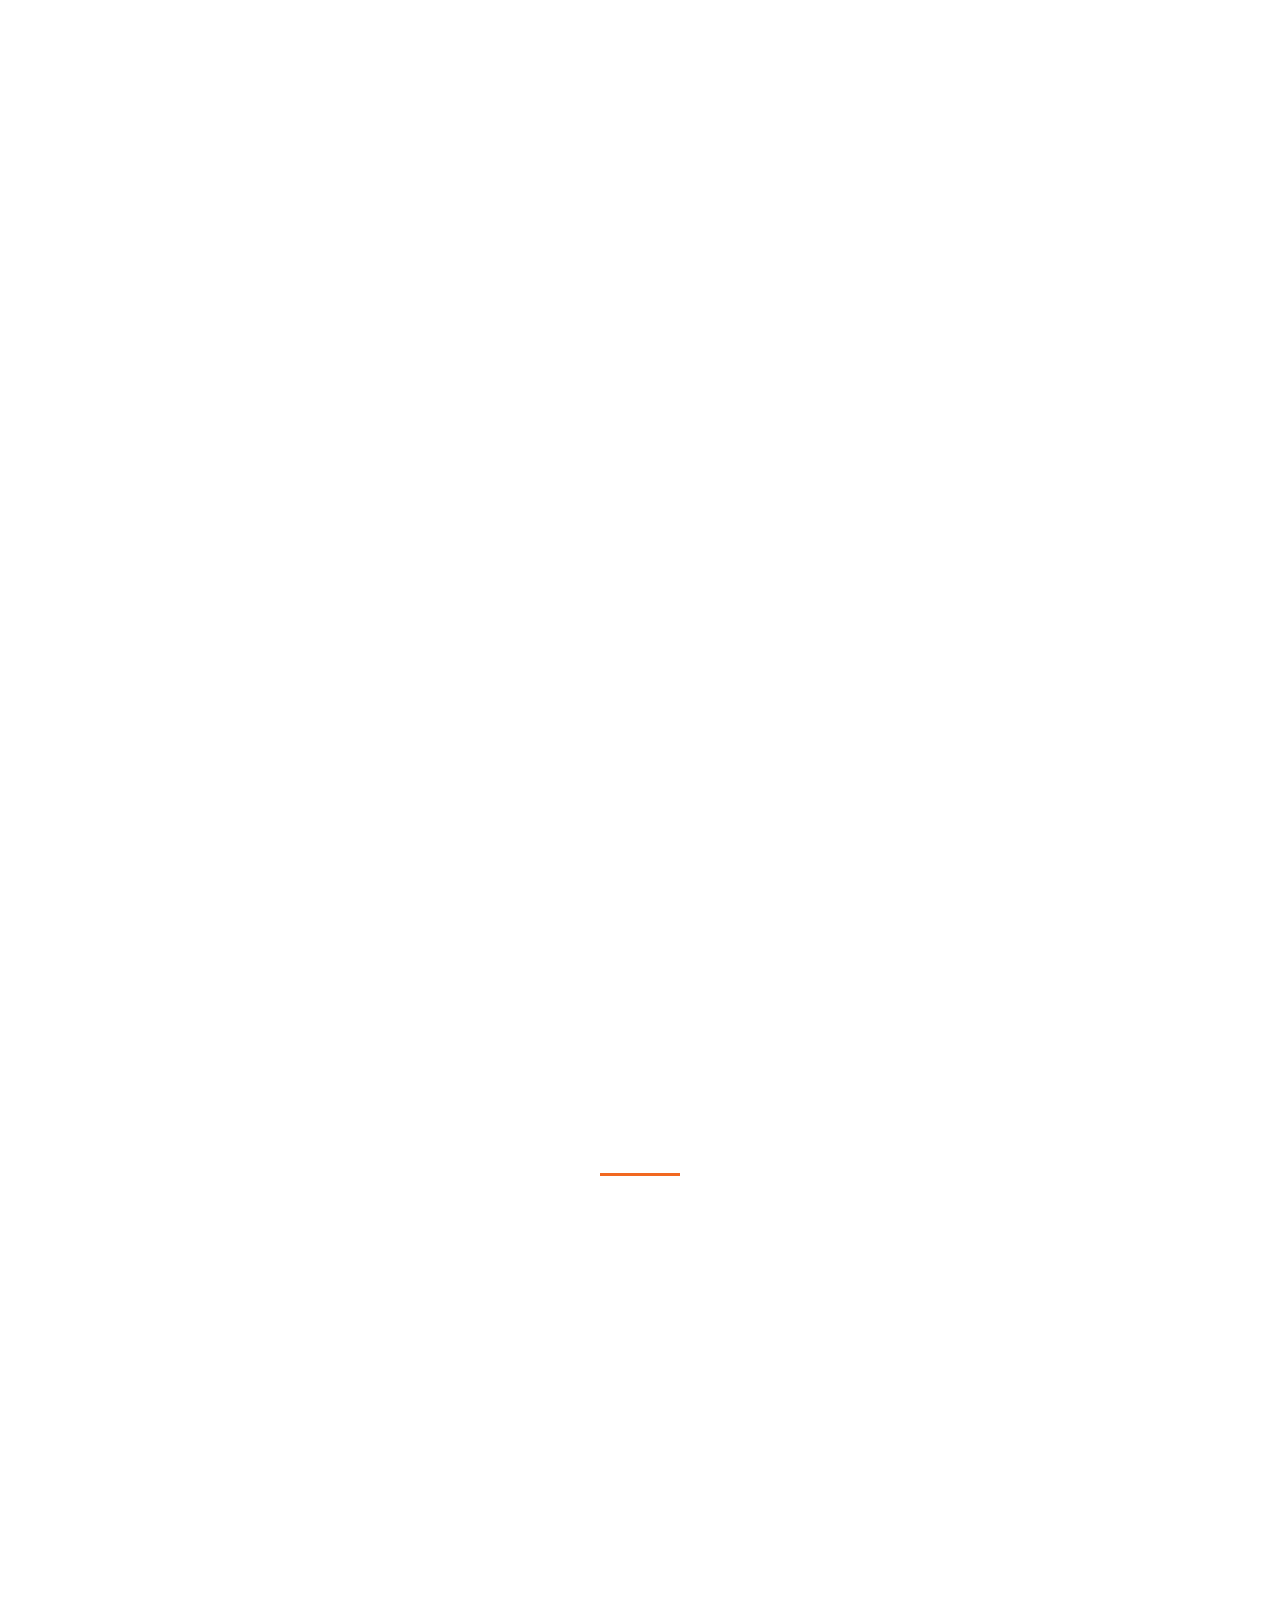
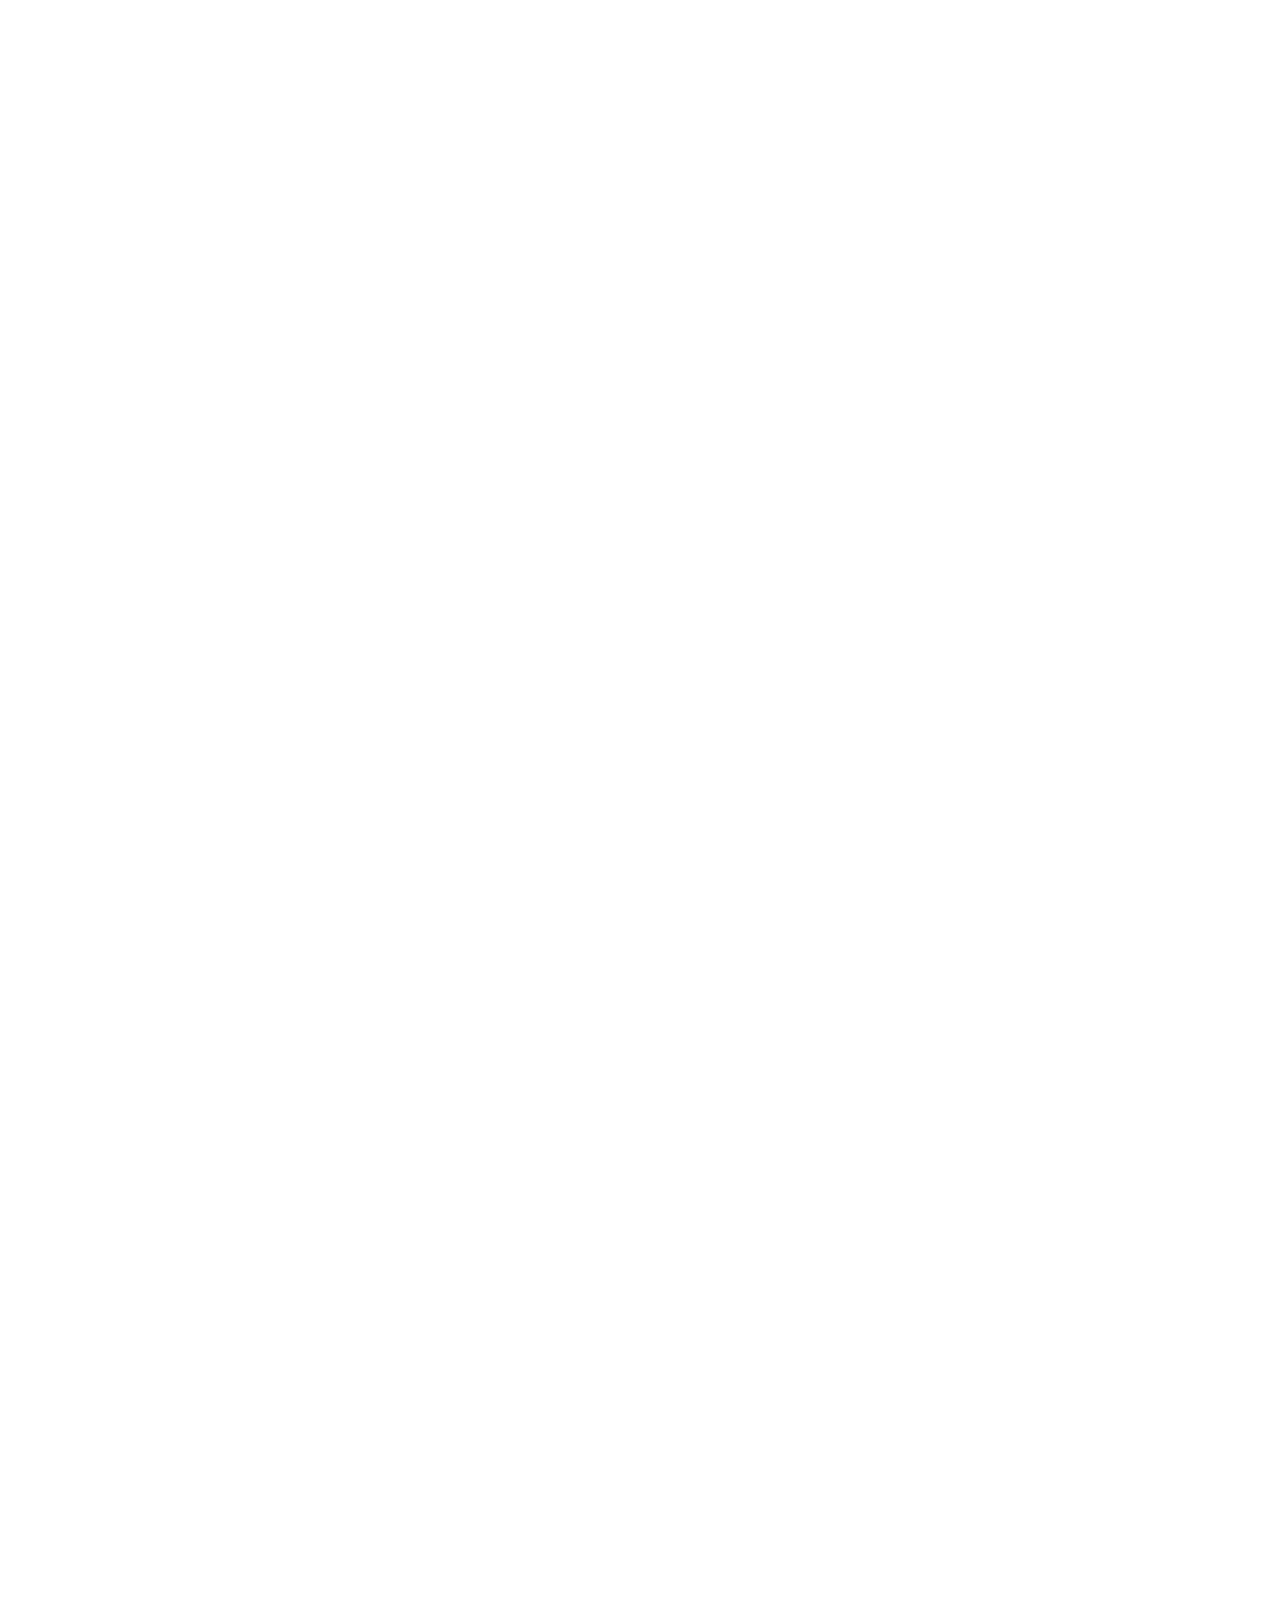
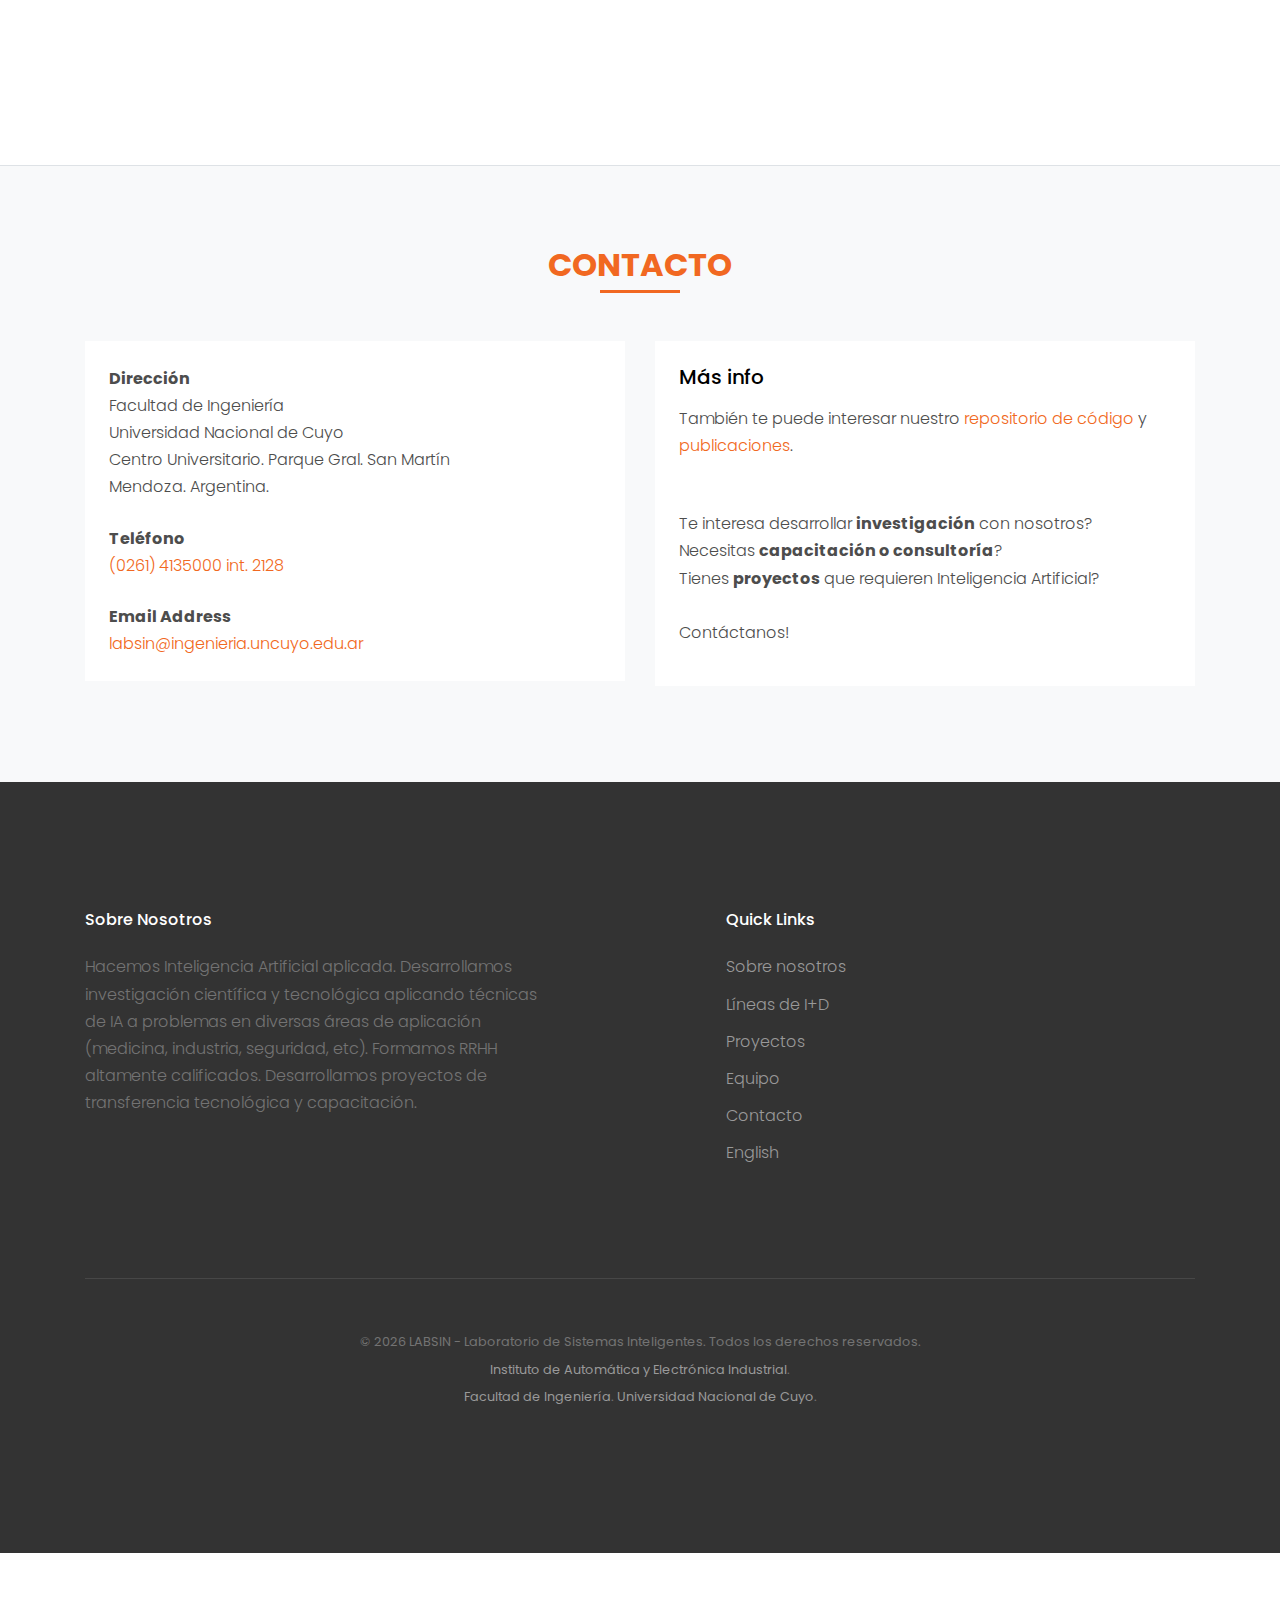
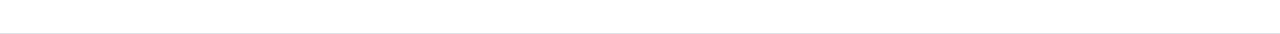
<file: es.html>
<!DOCTYPE html>
<html lang="en">
  <head>
    <title>LABSIN - Laboratorio de Sistemas Inteligentes</title>
    <meta charset="utf-8">
    <meta name="viewport" content="width=device-width, initial-scale=1, shrink-to-fit=no">
    
    <meta name="description" content="Laboratorio de Sistemas Inteligentes. Facultad de Ingenieria. Universidad Nacional de Cuyo. Mendoza. Argentina" />
    <meta name="author" content="LABSIN" />
    <meta name="og:image" content="http://labsin.org/images/logolnk.png"/>

    <!-- Global site tag (gtag.js) - Google Analytics -->
    <script async src="https://www.googletagmanager.com/gtag/js?id=UA-153082860-1"></script>
    <script>
      window.dataLayer = window.dataLayer || [];
      function gtag(){dataLayer.push(arguments);}
      gtag('js', new Date());

      gtag('config', 'UA-153082860-1');
    </script>

    <link rel="stylesheet" href="https://fonts.googleapis.com/css?family=Poppins:200,300,400,700,900|Display+Playfair:200,300,400,700"> 
    <link rel="stylesheet" href="fonts/icomoon/style.css">
    <link rel="stylesheet" href="css/bootstrap.min.css">
    <link rel="stylesheet" href="css/magnific-popup.css">
    <link rel="stylesheet" href="css/jquery-ui.css">
    <link rel="stylesheet" href="css/owl.carousel.min.css">
    <link rel="stylesheet" href="css/owl.theme.default.min.css">
    <link rel="stylesheet" href="css/bootstrap-datepicker.css">
    <link rel="stylesheet" href="fonts/flaticon/font/flaticon.css">
    <link rel="stylesheet" href="css/aos.css">
    <link rel="stylesheet" href="css/style.css">    
    <link rel="stylesheet" href="css/all.css">
    <link rel="icon" type="image/png" href="images/favicon.png" sizes="512x512">
  </head>
  <body data-spy="scroll" data-target=".site-navbar-target" data-offset="200">
  
  <!-- <div class="site-wrap"> -->

    <div class="site-mobile-menu site-navbar-target">
      <div class="site-mobile-menu-header">
        <div class="site-mobile-menu-close mt-3">
          <span class="icon-close2 js-menu-toggle"></span>
        </div>
      </div>
      <div class="site-mobile-menu-body"></div>
    </div>
    
    <header class="site-navbar py-3 js-site-navbar site-navbar-target" role="banner" id="site-navbar">

      <div class="container">
        <div class="row align-items-center">
          
          <div class="col-11 col-xl-2">
            <a href="javascript:$('#section-home-nav-link').click()">
				<img id="labsin-logo-white" class="labsin-logo" src="images/labsin-logo-white.svg" alt="LABSIN - Laboratorio de Sistemas Inteligentes"/>
				<img id="labsin-logo" class="labsin-logo" style="display:none;" src="images/labsin-logo.svg" alt="LABSIN - Laboratorio de Sistemas Inteligentes"/>
			</a>
          </div>
          <div class="col-12 col-md-10 d-none d-xl-block">
            <nav class="site-navigation position-relative text-right" role="navigation">

              <ul class="site-menu js-clone-nav mx-auto d-none d-lg-block">
                <li><a id="section-home-nav-link" href="#section-home" class="nav-link">Inicio</a></li>
                <li>
                  <a id="section-about-nav-link" href="#section-about" class="nav-link">Sobre nosotros</a>
                </li>
                <li class="has-children">
                  <a href="#section-research-lines" class="nav-link">Investigación</a>
                  <ul class="dropdown">
                    <li><a href="#section-research-lines" class="nav-link">Líneas de I+D</a></li>
                    <li><a href="#section-research-projects" class="nav-link">Proyectos</a></li>
                  </ul>
                </li>
				
                <li><a href="#section-team" class="nav-link">Equipo</a></li>
                <li><a href="#section-contact" class="nav-link">Contacto</a></li>
                <li><a href="index.html" class="nav-link">English</a></li>
              </ul>
            </nav>
          </div>


          <div class="d-inline-block d-xl-none ml-md-0 mr-auto py-3" style="position: relative; top: 3px;"><a href="#" class="site-menu-toggle js-menu-toggle"><span class="icon-menu h3"></span></a></div>

          </div>

        </div>
      </div>
      
    </header>

  

	<!-- Background image source: https://www.pexels.com/photo/3d-ai-artificial-intelligence-artwork-1166602/ 
		 - Free to use
		 - No Attribution required
		 Photographer: Florian Weihmann
	-->
    <div class="site-blocks-cover overlay" style="background-image: url(images/home.jpg);" data-aos="fade" data-stellar-background-ratio="0.5" id="section-home">
      <div class="container">
        <div class="row align-items-center justify-content-center text-center">

          <div class="col-md-12" data-aos="fade-up" data-aos-delay="400">
            

            <h1 class="text-white font-weight-light text-uppercase font-weight-bold" data-aos="fade-up">LABORATORIO DE SISTEMAS INTELIGENTES</h1>
            <p class="mb-5" data-aos="fade-up" data-aos-delay="100">I+D en Inteligencia Artificial</p>
            <p data-aos="fade-up" data-aos-delay="200"><a href="javascript:$('#section-about-nav-link').click()" class="btn btn-primary py-3 px-5 text-white">Saber más</a></p>

          </div>
        </div>
      </div>
    </div>  

    <div class="site-section" id="section-about">
      <div class="container">
        <div class="row mb-5">
          
          <div class="col-md-6 ml-auto mb-6 order-md-2" data-aos="fade-up" data-aos-delay="100">
            <img src="images/aplicaciones.jpg" alt="Image" class="img-fluid rounded">
          </div>
          <div class="col-md-6 order-md-1" data-aos="fade-up">
            <div class="text-left pb-1 border-primary mb-4">
              <h2 class="text-primary">Sobre Nosotros</h2>
            </div>
            <p style="font-weight: 510;">Hacemos Inteligencia Artificial aplicada.</p> 

			<p>Nuestra misión</p>
            <ul class="ul-check list-unstyled success">
              <li>Desarrollar investigación científica y tecnológica aplicando técnicas de IA a problemas en diversas áreas de aplicación</li>
              <li>Formar recursos humanos altamente calificados de grado y posgrado</li>
              <li>Transferir conocimiento y tecnología al medio</li>
            </ul>
          </div>
          
        </div>
      </div>
    </div>
  
    <div class="site-section bg-image overlay" id="section-research-lines">
      <div class="container">
        <div class="row justify-content-center mb-5">
          <div class="col-md-7 text-center border-primary">
            <h2 class="font-weight-light text-primary" data-aos="fade">Líneas de I+D</h2>
          </div>
        </div>
        <div class="row">
          <div class="col-md-6 col-lg-4 mb-5 mb-lg-0" data-aos="fade" data-aos-delay="100">
            <div class="how-it-work-item">
              <span class="number">1</span>
              <div class="how-it-work-body">
                <h2>Data Science</h2>
                <p class="mb-5">La ciencia de datos involucra todas las etapas desde la preparación de los datos, limpieza, análisis estadísticos y la elaboración de modelos predictivos, utilizando entre otras, técnicas de Machine Learning. Nos enfocamos en aplicaciones de todo tipo: industria, seguridad en redes, ciencias de la tierra (análisis de forestación, volcanes, glaciares, etc), medicina, alimentos y agro, entre otras.</p>
                <ul class="ul-check list-unstyled success">
                  <li class="text-white">Análisis estadístico</li>
                  <li class="text-white">Machine Learning</li>
                  <li class="text-white">Big Data</li>
                  <li class="text-white">Aplicaciones en seguridad informática, ciencias de la tierra, medicina, alimentos, agro, etc.</li>
                </ul>
              </div>
            </div>
          </div>

          <div class="col-md-6 col-lg-4 mb-5 mb-lg-0" data-aos="fade" data-aos-delay="200">
            <div class="how-it-work-item">
              <span class="number">2</span>
              <div class="how-it-work-body">
                <h2>Optimización</h2>
                <p class="mb-5">Aplicamos técnicas de optimización combinatoria y contínua para encontrar óptimos o buenos sub-óptimos en espacios de búsqueda complejos. Las aplicaciones son diversas: industriales (logística, almacenes, diseño de productos, producción), financieras y estratégicas (evaluación de escenarios, optimización de recursos), planificación, etc.<br><br></p>
                <ul class="ul-check list-unstyled success">
                  <li class="text-white">Optimización global y local</li>
                  <li class="text-white">Objetivo simple o múltiple</li>
                  <li class="text-white">Aplicaciones industriales, planificación, financieras, etc.</li>
                  <li class="text-white">Ej: Algoritmos Genéticos, Temple Simulado, Basin-hopping, AI-Planning</li>
                </ul>
              </div>
            </div>
          </div>

          <div class="col-md-6 col-lg-4 mb-5 mb-lg-0" data-aos="fade" data-aos-delay="300">
            <div class="how-it-work-item">
              <span class="number">3</span>
              <div class="how-it-work-body">
                <h2>Agentes Inteligentes</h2>
                <p class="mb-5">Los agentes inteligentes son entidades con autonomía, proactividad, reactividad, inteligencia. Pueden interactuar entre sí y con seres humanos en sistemas complejos. Los utilizamos en aplicaciones de optimización, monitoreo y toma de decisiones distribuidas, cuando se requiere redundancia o robustez, para automatizar negociación o trade-offs entre objetivos contrapuestos.</p>
                <ul class="ul-check list-unstyled success">
                  <li class="text-white">Agentes autónomos proactivos y reactivos</li>
                  <li class="text-white">Dotados de inteligencia artificial built-in (razonamiento, optimización, predicción, etc.)</li>
                  <li class="text-white">Aplicaciones: acción distribuida, negociación, sistemas críticos que requieren robustez.</li>
                </ul>
              </div>
            </div>
          </div>

        </div>
      </div>
    </div>

    <div class="site-section border-bottom" id="section-research-projects">
      <div class="container">
        <div class="row justify-content-center mb-5">
          <div class="col-md-7 text-center border-primary">
            <h2 class="font-weight-light text-primary" data-aos="fade">Proyectos Actuales</h2>
          </div>
        </div>
          <div class="col-md-12 col-lg-12 mb-12 mb-lg-12" data-aos="fade" data-aos-delay="100">
            <div class="person col">
              <h3>Detección de Forestación en Señales Satelitales mediante Machine Learning</h3>
              <p class="mb-4">El procesamiento cuidadoso de los datos obtenidos de sensores instalados en satélites puede proveer información útil respecto a diferentes fenómenos naturales y artificiales relacionados con la Tierra. La detección de forestación y el estudio de diferentes areas de la superficie terrestre es útil en diferentes problemas como la detección de desertificación, análisis de salud de la forestación, simulación de inundaciones, etc. Diferentes técnicas han sido propuestas proveyendo máscaras de vegetación o forestación basadas en datos de satélite, presentando diferentes problemas como la necesidad de intervención humana para correcciones o la falta de flexibilidad. En este trabajo se abordan dichos problemas aplicando algoritmos de Machine Learning para la detección automática de forestación usando datos de satelites. La presente propuesta es validada a traves de experimentos usando Modelos de Superficie Digitales, firmas espectrales ópticas y térmicas y máscaras de forestación, obtenidas de los proyectos SRTM, Landsat-8 y JAXA en diversas regiones.</p>
              <div class="col-md-12 col-lg-12 mb-12 mb-lg-12" style="text-align: center;">
                <img src="images/mlforest.jpg" alt="Image" class="img-fluid project-image">              
              </div>
          </div>
          <br>
          <br>
          <br>
          <div class="col-md-12 col-lg-12 mb-12 mb-lg-12" data-aos="fade" data-aos-delay="100">
            <div class="person col">
	  <h3>Clasificación del Comportamiento del Ganado Caprino en Pastoreo mediante Machine Learning </h3>
     <p class="mb-4"> La importancia de la producción de ganao caprino ha aumentado durante las últimas décadas en todo el mundo, predominantemente en países con condiciones ambientales duras. Esto se debe, entre otros factores, a que las cabras tienen numerosas ventajas sobre otras especies de animales domésticos, que les permiten adaptarse y mantener su producción en condiciones climáticas duras. Argentina cuenta con aproximadamente 4,8 millones de cabras, de las cuales alrededor del 52% se distribuyen en la región del Desierto del Monte. El presente proyecto tiene como objetivo construir un sistema de clasificación basado en la información proporcionada por los sensores inerciales para identificar el comportamiento de pastoreo de del ganado caprino. En particular, el estudio del comportamiento de pastoreo ayudaría a entender cómo los animales utilizan la vegetación y permitiría ajustar el manejo del rebaño de acuerdo con la disponibilidad y las condiciones de los pastizales naturales. El tiempo que los animales dedican a actividades como el pastoreo, la rumia y el descanso, refleja las condiciones climáticas y de las pasturas, y por lo tanto está altamente relacionado con el rendimiento productivo de los animales. Por lo tanto, los conocimientos generados por los estudios del comportamiento animal adquieren una gran importancia ya que pueden ser utilizados para mejorar la eficiencia de los sistemas de producción animal. El proyecto se lleva a cabo junto con el Instituto Argentino de Investigaciones en Zonas Áridas (IADIZA) perteneciente al CONICET. </p> 
     	<div class="col-md-12 col-lg-12 mb-12 mb-lg-12" style="text-align: center;">
                <img src="images/goat-project.png" alt="Image" class="img-fluid project-image">              
              </div>
          </div>
          <br>
          <br>
          <br>
          <div class="col-md-12 col-lg-12 mb-12 mb-lg-12" data-aos="fade" data-aos-delay="100">
            <div class="person">
              <h3>Detección de Ataques de DNS mediante Deep Learning</h3>
              <p class="mb-4">El Servicio de Nombres de Dominio (DNS) es una parte central del funcionamiento normal de Internet. Tal importancia, sumado a su escasa seguridad, lo ha convertido en un blanco común de diferentes comportamientos maliciosos como la aplicación de Algoritmos de Generación de Dominio (DGA) para comandar y controlar un grupo de ordenadores infectados o técnicas de Tunneling para eludir las restricciones del administrador del sistema. El presente proyecto explota las características lexicográficas presentes en dominios normales, DGA y Tunneling mediante un modelo de Deep Learning multi-clase, basado en redes convolucionales (CNN), capaz de capturar combinaciones de caracteres que son importantes para discriminar dominios maliciosos de dominios no maliciosos. La investigaciones se centran no solo en el desarrollo de la red neuronal, sino también su implementación para la detección de tráfico de red en tiempo real.</p>
            </div>
            <div class="col-md-12 col-lg-12 mb-12 mb-lg-12" style="text-align: center;">
              <img src="images/mldnsattacks.png" alt="Image" class="img-fluid project-image">   
            </div>           
          </div>
          <br>
          <br>
          <br>
          <div class="col-md-12 col-lg-12 mb-12 mb-lg-12" data-aos="fade" data-aos-delay="100">
            <div class="person">
              <h3>Recomendando Comportamiento Malicioso</h3>
              <p class="mb-4">El reconocimiento de comportamiento malicioso en el tráfico red demanda gran cantidad de recursos tanto de índoles computacionales como humanos. Durante los últimos años, se han aplicado un gran número de enfoques con la intención de aligerar las tareas de análisis y reconocimiento. Estos enfoques apuntan fundamentalmente a facilitar la tarea del personal de seguridad de la red, mejorando su capacidad de detección e intentando elevar el nivel de automatización en el proceso de reconocimiento y análisis de comportamiento malicioso. Para ello este proyecto estudia sistemas de recomendación y su aplicación para asistir la identificación de amenazas a la seguridad en la red. En la etapa de etiquetado, la meta es asistir a la construcción del modelo de comportamiento con un compendio de patrones compilado a partir de la actividad de expertos utilizando herramientas visuales. Además, en la etapa de aprendizaje, se investigarán algoritmos de aprendizaje supervisado dedicados a asistir el proceso de recomendación y la creación del modelo.</p>
              <div class="col-md-12 col-lg-12 mb-12 mb-lg-12" style="text-align: center;">
                <img src="images/recomendando-comportamiento-mailicioso.jpg" alt="Image" class="img-fluid project-image">
              </div>
            </div>
          </div>
        </div>
      </div>
    </div>	
	
    <div class="site-section border-bottom" id="section-team">
      <div class="container">
        <div class="row justify-content-center mb-5">
          <div class="col-md-7 text-center border-primary">
            <h2 class="font-weight-light text-primary" data-aos="fade">Equipo</h2>
          </div>
        </div>
        <div class="row">
          <div class="col-md-6 col-lg-4 mb-5 mb-lg-0" data-aos="fade" data-aos-delay="300">
            <div class="person">
              <div style="text-align:center;">
                <img src="images/harpo-thinking2-bw.jpg" alt="Image" class="img-fluid rounded mb-5 w-75 rounded-circle">
              </div>
              <h3>Carlos Catania (Harpo)</h3>
              <p class="position text-muted">Jefe</p>
              <ul class="ul-social-circle">
                <li><a href="https://www.researchgate.net/profile/Carlos_Catania" target="blank"><i class="fab fa-researchgate profile-link-rg"></i></a></li>
                <li><a href="https://twitter.com/harpolabs" target="blank"><i class="fab fa-twitter profile-link-tw"></i></a></li>
		<li><a href="https://harpomaxx.github.io/" target="blank"><i class="fab fa-github profile-link-gh" ></i></a></li>
              </ul>
              <p class="mb-4">Doctor en Ciencias de la Computación (Universidad Nacional del Centro de la Provincia de Buenos Aires). Activista del software Libre.<br><br>Intereses: Machine Learning aplicado a sistemas de navegacion, agricultura, ganaderia, seguridad informática, sistemas distribuidos, redes de datos.</p>
              <br>
            </div>
          </div>          
          <div class="col-md-6 col-lg-4 mb-5 mb-lg-0" data-aos="fade" data-aos-delay="100">
            <div class="person">
              <div style="text-align:center;">
                <img src="images/mm.jpg" alt="Image" class="img-fluid rounded mb-5 w-75 rounded-circle">
              </div>
              <h3>Martín Marchetta</h3>
              <p class="position text-muted">Jefe adjunto</p>
              <ul class="ul-social-circle">
                <li><a href="https://www.researchgate.net/profile/Martin_Marchetta" target="blank"><i class="fab fa-researchgate profile-link-rg"></i></a></li>
                <li><a href="https://www.linkedin.com/in/mmarchetta/" target="blank"><i class="fab fa-linkedin-in profile-link-lin"></i></a></li>
              </ul>
              <p class="mb-4">Doctor en Ingeniería (Universidad Nacional de Cuyo). Master Design Global (Université de Lorraine).<br><br>Intereses: Machine Learning, Agentes Inteligentes, Metaheurísticas, Optimización, Innovación, Aplicaciones Industriales</p>
            </div>
          </div>
          <div class="col-md-6 col-lg-4 mb-5 mb-lg-0" data-aos="fade" data-aos-delay="200">
            <div class="person">
              <div style="text-align:center;">
                <img src="images/kike.jpg" alt="Image" class="img-fluid rounded mb-5 w-75 rounded-circle">
              </div>
              <h3>Raymundo Forradellas (Kike)</h3>
              <p class="position text-muted">Investigador</p>
              <ul class="ul-social-circle">
                <li><a href="https://www.researchgate.net/profile/Raymundo_Forradellas" target="blank"><i class="fab fa-researchgate profile-link-rg"></i></a></li>
              </ul>
              <p class="mb-4">Doctor en Inteligencia Artificial (Universidad Politécnica de Madrid).<br><br>Intereses: Inteligencia Artificial aplicada, Planificación y Scheduling, Logística y Sistemas Industriales.</p>
            </div>
          </div>
        </div>


        <div class="row">
           <div class="col-md-6 col-lg-4 mb-5 mb-lg-0" data-aos="fade" data-aos-delay="200">
            <div class="person">
              <div style="text-align:center;">
                <img src="images/jorge-3.jpg" alt="Image" class="img-fluid rounded mb-5 w-75 rounded-circle">
              </div>
              <h3>Jorge Guerra</h3>
              <p class="position text-muted">Investigador</p>
              <ul class="ul-social-circle">
                <li><a href="https://www.researchgate.net/profile/Jorge_Guerra17" target="blank"><i class="fab fa-researchgate profile-link-rg"></i></a></li>
                <li><a href="https://www.linkedin.com/in/jorgeguerratorres/" target="blank"><i class="fab fa-linkedin-in profile-link-lin"></i></a></li>
              </ul>
              <p class="mb-4">Doctor en Ciencias de la computación (Universidad Nacional del Centro de la Provincia de Buenos Aires). Licenciado en Ciencias de la Computación (Universidad de la Habana).<br><br>Intereses: Machine Learning, Analisis de datos, Visualización, Seguridad Informatica y Analisis de Secuencias.</p>
            </div>
	</div>



        <div class="col-md-6 col-lg-4 mb-5 mb-lg-0" data-aos="fade" data-aos-delay="300">
            <div class="person">
              <div style="text-align:center;">
                <img src="images/rodralez.jpg" alt="Image" class="img-fluid rounded mb-5 w-75 rounded-circle">
              </div>
              <h3>Rodrigo Gonzalez</h3>
              <p class="position text-muted">Investigador</p>
              <ul class="ul-social-circle">
				<li><a href="https://www.linkedin.com/in/rodralez/" target="blank"><i class="fab fa-linkedin-in profile-link-lin"></i></a></li>
				<li><a href="https://github.com/rodralez/" target="blank"><i class="fab fa-github profile-link-gh" ></i></a></li>
              </ul>

              <p class="mb-4">Doctor en Ingeniería de Sistemas de Control (Universidad Nacional de San Juan). <br><br>Intereses: Predicción de series de tiempo, Análisis de Datos, Aprendizaje Automático, Aprendizaje Profundo, Fusion de Información, Filtro de Kalman.</p>
            </div>
            </div>

           <div class="col-md-6 col-lg-4 mb-5 mb-lg-0" data-aos="fade" data-aos-delay="200">
            <div class="person">
              <div style="text-align:center;">
                <img src="images/gabriel.jpg" alt="Image" class="img-fluid rounded mb-5 w-75 rounded-circle">
              </div>
              <h3>Gabriel Caffaratti</h3>
              <p class="position text-muted">Estudiante de doctorado</p>
              <ul class="ul-social-circle">
                <li><a href="https://www.researchgate.net/profile/Gabriel_Caffaratti" target="blank"><i class="fab fa-researchgate profile-link-rg"></i></a></li>
                <li><a href="https://www.linkedin.com/in/gabriel-caffaratti-a9a39817/" target="blank"><i class="fab fa-linkedin-in profile-link-lin"></i></a></li>
              </ul>
              <p class="mb-4">Ingeniero en Sistemas de Información (Universidad Tecnológica Nacional). Estudiante del Doctorado en Ciencias de la Computación (Universidad Nacional del Centro de la Provincia de Buenos Aires). <br><br>Intereses: Visión Artificial, Procesamiento de Señales Remotas, Análisis de Datos, Machine Learning, Deep Learning</p>
            </div>
          </div>
        </div>

        <div class="row">
          <div class="col-md-6 col-lg-4 mb-5 mb-lg-0" data-aos="fade" data-aos-delay="300">
            <div class="person">
              <div style="text-align:center;">
                <img src="images/tati.jpeg" alt="Image" class="img-fluid rounded mb-5 w-75 rounded-circle">
              </div>
              <h3>Tatiana Parlanti</h3>
              <p class="position text-muted">Estudiante de Doctorado</p>
              <ul class="ul-social-circle">
		<li><a href="https://github.com/tatipar/" target="blank"><i class="fab fa-github profile-link-gh" ></i></a></li>
              </ul>
              <p class="mb-4">Licenciada en Ciencias Básicas con orientación en Matemáticas. (Universidad Nacional de Cuyo). Becaria de posgrado CONICET 2021-26. <br><br>Intereses: Redes Complejas, Machine Learning, Deep Learning, Analisis de datos.</p>
            </div>
          </div>

          <div class="col-md-6 col-lg-4 mb-5 mb-lg-0" data-aos="fade" data-aos-delay="300">
            <div class="person">
              <div style="text-align:center;">
                <img src="images/luciano.jpg" alt="Image" class="img-fluid rounded mb-5 w-75 rounded-circle">
              </div>
              <h3>Luciano Robino</h3>
              <p class="position text-muted">Estudiante de Doctorado</p>
              <ul class="ul-social-circle">
              </ul>

	      <p class="mb-4"> Licenciado en Física (Universidad Nacional de
Cuyo, Instituto Balseiro) Magister en Ciencias Físicas (Universidad Nacional de
Cuyo, Instituto Balseiro. Estudiante del programa de doctorado en Ciencias de
la Computación de UNICEN) <br><br> Intereses: Análisis de Datos, Machine Learning, Deep Learning, Scaling y Scheduling, Sistemas Distribuidos </p>


           </div>
          </div>

 
 

	 <div class="col-md-6 col-lg-4 mb-5 mb-lg-0" data-aos="fade" data-aos-delay="300">
            <div class="person">
              <div style="text-align:center;">
                <img src="images/JuanmaRomero.jpg" alt="Image" class="img-fluid rounded mb-5 w-75 rounded-circle">
              </div>
              <h3>Juan Manuel Romero</h3>
              <p class="position text-muted">Estudiante de grado</p>
              <ul class="ul-social-circle">
                <li><a href="https://www.linkedin.com/in/juanmanuelromero-1899/" target="blank"><i class="fab fa-linkedin-in profile-link-lin"></i></a></li>
		<li><a href="https://github.com/JuanmaRomero/Portfolio" target="blank"><i class="fab fa-github profile-link-gh" ></i></a></li>
              </ul>
              <p class="mb-4">Estudiante de Licenciatura en Ciencias de la Computación (Universidad Nacional de Cuyo). Becario EVC-CIN 2021-22  <br><br>Intereses: Machine Learning, Analisis de datos.</p>
            </div>
          </div>



      </div>


      </div>
    </div>

    <div class="site-section bg-light" id="section-contact">
      <div class="container">
        <div class="row justify-content-center mb-5">
          <div class="col-md-8 text-center border-primary">
            <h2 class="font-weight-light text-primary">Contacto</h2>
          </div>
        </div>
        <div class="row">
          <div class="col-md-6">
            
            <div class="p-4 mb-3 bg-white">
              <p class="mb-0 font-weight-bold">Dirección</p>
              <p class="mb-4">Facultad de Ingeniería<br>Universidad Nacional de Cuyo<br>Centro Universitario. Parque Gral. San Martín<br> Mendoza. Argentina.</p>

              <p class="mb-0 font-weight-bold">Teléfono</p>
              <p class="mb-4 text-primary">(0261) 4135000 int. 2128</p>

              <p class="mb-0 font-weight-bold">Email Address</p>
              <p class="mb-0 text-primary">labsin@ingenieria.uncuyo.edu.ar</p>

            </div>
          </div>
            
          <div class="col-md-6">
            <div class="p-4 mb-3 bg-white">
              <h3 class="h5 text-black mb-3">Más info</h3>
              <p class="mb-4">También te puede interesar nuestro <a href="https://github.com/labsin-uncuyo" target="blank">repositorio de código</a> y <a href="https://www.researchgate.net/lab/LABSIN-Intelligent-Systems-Laboratory-Martin-G-Marchetta" target="blank">publicaciones</a>.</p>
              <br>
              <p>Te interesa desarrollar <span class="font-weight-bold">investigación</span> con nosotros?<br>Necesitas <span class="font-weight-bold">capacitación o consultoría</span>? <br>Tienes  <span class="font-weight-bold">proyectos</span> que requieren Inteligencia Artificial? <br><br>Contáctanos!</p>
            </div>

          </div>
        </div>
      </div>
    </div>
  
    
    <footer class="site-footer">
      <div class="container">
        <div class="row">
          <div class="col-md-9">
            <div class="row">
              <div class="col-md-7 mr-auto">
                <h2 class="footer-heading mb-4">Sobre Nosotros</h2>
                <p>Hacemos Inteligencia Artificial aplicada. Desarrollamos investigación científica y tecnológica aplicando técnicas de IA a problemas en diversas áreas de aplicación (medicina, industria, seguridad, etc). Formamos RRHH altamente calificados. Desarrollamos proyectos de transferencia tecnológica y capacitación.</p>
              </div>
              
              <div class="col-md-3">
                <h2 class="footer-heading mb-4">Quick Links</h2>
                <ul class="list-unstyled">
                  <li><a href="#section-about">Sobre nosotros</a></li>
                  <li><a href="#section-research-lines">Líneas de I+D</a></li>
                  <li><a href="#section-research-projects">Proyectos</a></li>
                  <li><a href="#section-team">Equipo</a></li>
                  <li><a href="#section-contact">Contacto</a></li>
                  <li><a href="en.html">English</a></li>                  
                </ul>
              </div>
            </div>
          </div>
        </div>
        <div class="row pt-5 mt-5 text-center">
          <div class="col-md-12">
            <div class="border-top pt-5">
              <p>
              <small class="block">&copy; <script>document.write(new Date().getFullYear());</script> LABSIN - Laboratorio de Sistemas Inteligentes. Todos los derechos reservados. <br> 
			  <a href="http://ingenieria.uncuyo.edu.ar/instituto-de-automatica-y-electronica-industrial" target="_blank">Instituto de Automática y Electrónica Industrial</a>. <br>
			  <a href="http://ingenieria.uncuyo.edu.ar/" target="_blank">Facultad de Ingeniería</a>. <a href="http://www.uncuyo.edu.ar/" target="_blank">Universidad Nacional de Cuyo</a>.</small> 
              </p>
            </div>
          </div>
          
        </div>
      </div>
    </footer>
  <!-- </div> -->

  <script src="js/jquery-3.3.1.min.js"></script>
  <script src="js/jquery-migrate-3.0.1.min.js"></script>
  <script src="js/jquery-ui.js"></script>
  <script src="js/jquery.easing.1.3.js"></script>
  <script src="js/popper.min.js"></script>
  <script src="js/bootstrap.min.js"></script>
  <script src="js/owl.carousel.min.js"></script>
  <script src="js/jquery.stellar.min.js"></script>
  <script src="js/jquery.countdown.min.js"></script>
  <script src="js/jquery.magnific-popup.min.js"></script>
  <script src="js/bootstrap-datepicker.min.js"></script>
  <script src="js/aos.js"></script>

  <script src="js/main.js"></script>
    
  </body>
</html>
</file>
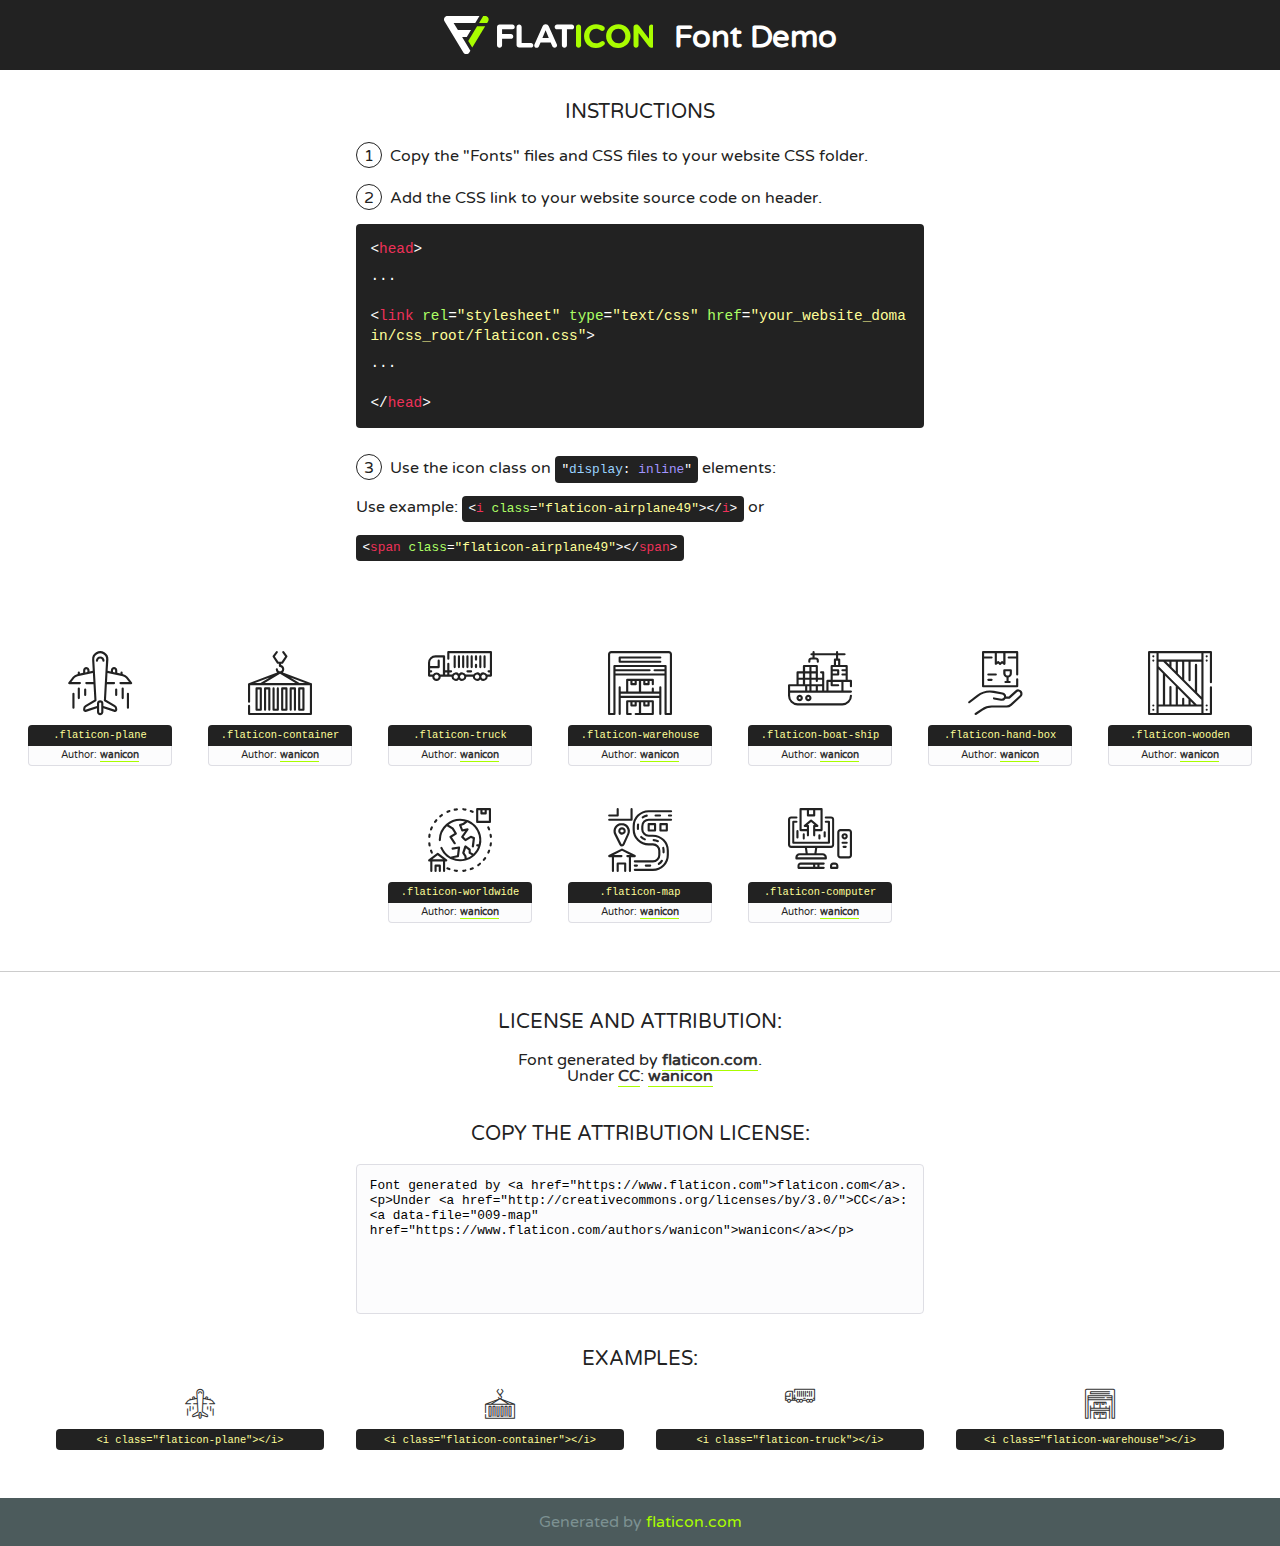
<file: fonts/flaticon/font/flaticon.html>
<!DOCTYPE html>
<!--
  Flaticon icon font: Flaticon
  Creation date: 10/02/2019 11:17
-->
<html>
<!DOCTYPE html>
<html>

<head>
    <title>Flaticon WebFont</title>
    <link href="http://fonts.googleapis.com/css?family=Varela+Round" rel="stylesheet" type="text/css" />
    <link rel="stylesheet" type="text/css" href="flaticon.css">
    <meta charset="UTF-8">
    <style>
    html, body, div, span, applet, object, iframe,
    h1, h2, h3, h4, h5, h6, p, blockquote, pre,
    a, abbr, acronym, address, big, cite, code,
    del, dfn, em, img, ins, kbd, q, s, samp,
    small, strike, strong, sub, sup, tt, var,
    b, u, i, center,
    dl, dt, dd, ol, ul, li,
    fieldset, form, label, legend,
    table, caption, tbody, tfoot, thead, tr, th, td,
    article, aside, canvas, details, embed, 
    figure, figcaption, footer, header, hgroup, 
    menu, nav, output, ruby, section, summary,
    time, mark, audio, video {
        margin: 0;
        padding: 0;
        border: 0;
        font-size: 100%;
        font: inherit;
        vertical-align: baseline;
    }
    /* HTML5 display-role reset for older browsers */
    article, aside, details, figcaption, figure, 
    footer, header, hgroup, menu, nav, section {
        display: block;
    }
    body {
        line-height: 1;
    }
    ol, ul {
        list-style: none;
    }
    blockquote, q {
        quotes: none;
    }
    blockquote:before, blockquote:after,
    q:before, q:after {
        content: '';
        content: none;
    }
    table {
        border-collapse: collapse;
        border-spacing: 0;
    }
    body {
        font-family: 'Varela Round', Helvetica, Arial, sans-serif;
        font-size: 16px;
        color: #222;
    }
    a {
        color: #333;
        border-bottom: 1px solid #a9fd00;
        font-weight: bold;
        text-decoration: none;
    }
    * {
        -moz-box-sizing: border-box;
        -webkit-box-sizing: border-box;
        box-sizing: border-box;
        margin: 0;
        padding: 0;
    }
    [class^="flaticon-"]:before, [class*=" flaticon-"]:before, [class^="flaticon-"]:after, [class*=" flaticon-"]:after {
        font-family: Flaticon;
        font-size: 30px;
        font-style: normal;
        margin-left: 20px;
        color: #333;
    }
    .wrapper {
        max-width: 600px;
        margin: auto;
        padding: 0 1em;
    }
    .title {
        font-size: 1.25em;
        text-align: center;
        margin-bottom: 1em;
        text-transform: uppercase;
    }
    header {
        text-align: center;
        background-color: #222;
        color: #fff;
        padding: 1em;
    }
    header .logo {
        width: 210px;
        height: 38px;
        display: inline-block;
        vertical-align: middle;
        margin-right: 1em;
        border: none;
    }
    header strong {
        font-size: 1.95em;
        font-weight: bold;
        vertical-align: middle;
        margin-top: 5px;
        display: inline-block;
    }
    .demo {
        margin: 2em auto;
        line-height: 1.25em;
    }
    .demo ul li {
        margin-bottom: 1em;
    }
    .demo ul li .num {
        color: #222;
        border-radius: 20px;
        display: inline-block;
        width: 26px;
        padding: 3px;
        height: 26px;
        text-align: center;
        margin-right: 0.5em;
        border: 1px solid #222;
    }
    .demo ul li code {
        background-color: #222;
        border-radius: 4px;
        padding: 0.25em 0.5em;
        display: inline-block;
        color: #fff;
        font-family: Consolas,Monaco,Lucida Console,Liberation Mono,DejaVu Sans Mono,Bitstream Vera Sans Mono,Courier New, monospace;
        font-weight: lighter;
        margin-top: 1em;
        font-size: 0.8em;
        word-break: break-all;
    }
    .demo ul li code.big {
        padding: 1em;
        font-size: 0.9em;
    }
    .demo ul li code .red {
        color: #EF3159;
    }
    .demo ul li code .green {
        color: #ACFF65;
    }
    .demo ul li code .yellow {
        color: #FFFF99;
    }
    .demo ul li code .blue {
        color: #99D3FF;
    }
    .demo ul li code .purple {
        color: #A295FF;
    }
    .demo ul li code .dots {
        margin-top: 0.5em;
        display: block;
    }
    #glyphs {
        border-bottom: 1px solid #ccc;
        padding: 2em 0;
        text-align: center;
    }
    .glyph {
        display: inline-block;
        width: 9em;
        margin: 1em;
        text-align: center;
        vertical-align: top;
        background: #FFF;
    }
    .glyph .glyph-icon {
        padding: 10px;
        display: block;
        font-family:"Flaticon";
        font-size: 64px;
        line-height: 1;
    }
    .glyph .glyph-icon:before {
        font-size: 64px;
        color: #222;
        margin-left: 0;
    }
    .class-name {
        font-size: 0.65em;
        background-color: #222;
        color: #fff;
        border-radius: 4px 4px 0 0;
        padding: 0.5em;
        color: #FFFF99;
        font-family: Consolas,Monaco,Lucida Console,Liberation Mono,DejaVu Sans Mono,Bitstream Vera Sans Mono,Courier New, monospace;
    }
    .author-name {
        font-size: 0.6em;
        background-color: #fcfcfd;
        border: 1px solid #DEDEE4;
        border-top: 0;
        border-radius: 0 0 4px 4px;
        padding: 0.5em;
    }
    .class-name:last-child {
        font-size: 10px;
        color:#888;
    }
    .class-name:last-child a {
        font-size: 10px;
        color:#555;
    }
    .class-name:last-child a:hover {
        color:#a9fd00;
    }
    .glyph > input {
        display: block;
        width: 100px;
        margin: 5px auto;
        text-align: center;
        font-size: 12px;
        cursor: text;
    }
    .glyph > input.icon-input {
        font-family:"Flaticon";
        font-size: 16px;
        margin-bottom: 10px;
    }
    .attribution .title {
        margin-top: 2em;
    }
    .attribution textarea {
        background-color: #fcfcfd;
        padding: 1em;
        border: none;
        box-shadow: none;
        border: 1px solid #DEDEE4;
        border-radius: 4px;
        resize: none;
        width: 100%;
        height: 150px;
        font-size: 0.8em;
        font-family: Consolas,Monaco,Lucida Console,Liberation Mono,DejaVu Sans Mono,Bitstream Vera Sans Mono,Courier New, monospace;
        -webkit-appearance: none;
    }
    .iconsuse {
        margin: 2em auto;
        text-align: center;
        max-width: 1200px;
    }
    .iconsuse:after {
        content: '';
        display: table;
        clear: both;
    }
    .iconsuse .image {
        float: left;
        width: 25%;
        padding: 0 1em;
    }
    .iconsuse .image p {
        margin-bottom: 1em;
    }
    .iconsuse .image span {
        display: block;
        font-size: 0.65em;
        background-color: #222;
        color: #fff;
        border-radius: 4px;
        padding: 0.5em;
        color: #FFFF99;
        margin-top: 1em;
        font-family: Consolas,Monaco,Lucida Console,Liberation Mono,DejaVu Sans Mono,Bitstream Vera Sans Mono,Courier New, monospace;
    }
    #footer {
        text-align: center;
        background-color: #4C5B5C;
        color: #7c9192;
        padding: 1em;
    }
    #footer a {
        border: none;
        color: #a9fd00;
        font-weight: normal;
    }
    @media (max-width: 960px) {
        .iconsuse .image {
            width: 50%;
        }
    }
    @media (max-width: 560px) {
        .iconsuse .image {
            width: 100%;
        }
    }
    </style>
</head>

<body class="characters-off">

    <header>
        <a href="https://www.flaticon.com" target="_blank" class="logo">
            <svg version="1.1" xmlns="http://www.w3.org/2000/svg" xmlns:xlink="http://www.w3.org/1999/xlink" xmlns:a="http://ns.adobe.com/AdobeSVGViewerExtensions/3.0/" viewBox="0 0 560.875 102.036" enable-background="new 0 0 560.875 102.036" xml:space="preserve">
                <defs>
                </defs>
                <g>
                    <g class="letters">
                        <path fill="#ffffff" d="M141.596,29.675c0-3.777,2.985-6.767,6.764-6.767h34.438c3.426,0,6.15,2.728,6.15,6.15
                        c0,3.43-2.724,6.149-6.15,6.149h-27.674v13.091h23.719c3.429,0,6.151,2.724,6.151,6.15c0,3.43-2.723,6.149-6.151,6.149h-23.719
                        v17.574c0,3.773-2.986,6.761-6.764,6.761c-3.779,0-6.764-2.989-6.764-6.761V29.675z"></path>
                        <path fill="#ffffff" d="M193.844,29.149c0-3.781,2.985-6.767,6.764-6.767c3.776,0,6.763,2.985,6.763,6.767v42.957h25.039
                        c3.426,0,6.149,2.726,6.149,6.153c0,3.425-2.723,6.15-6.149,6.15h-31.802c-3.779,0-6.764-2.986-6.764-6.768V29.149z"></path>
                        <path fill="#ffffff" d="M241.891,75.71l21.438-48.407c1.492-3.341,4.215-5.357,7.906-5.357h0.792
                        c3.686,0,6.323,2.017,7.815,5.357l21.439,48.407c0.436,0.967,0.701,1.845,0.701,2.723c0,3.602-2.809,6.501-6.414,6.501
                        c-3.161,0-5.269-1.845-6.499-4.655l-4.132-9.661h-27.059l-4.301,10.102c-1.144,2.631-3.426,4.214-6.237,4.214
                        c-3.517,0-6.24-2.81-6.24-6.325C241.1,77.64,241.451,76.677,241.891,75.71z M279.932,58.666l-8.521-20.297l-8.526,20.297H279.932
                        z"></path>
                        <path fill="#ffffff" d="M314.864,35.387H301.86c-3.429,0-6.239-2.813-6.239-6.238c0-3.429,2.811-6.24,6.239-6.24h39.533
                        c3.426,0,6.237,2.811,6.237,6.24c0,3.425-2.811,6.238-6.237,6.238h-13.001v42.785c0,3.773-2.99,6.761-6.764,6.761
                        c-3.779,0-6.764-2.989-6.764-6.761V35.387z"></path>
                        <path fill="#A9FD00" d="M352.615,29.149c0-3.781,2.985-6.767,6.767-6.767c3.774,0,6.761,2.985,6.761,6.767v49.024
                        c0,3.773-2.987,6.761-6.761,6.761c-3.781,0-6.767-2.989-6.767-6.761V29.149z"></path>
                        <path fill="#A9FD00" d="M374.132,53.836v-0.179c0-17.481,13.178-31.801,32.065-31.801c9.22,0,15.459,2.458,20.557,6.238
                        c1.402,1.054,2.637,2.985,2.637,5.357c0,3.692-2.985,6.59-6.681,6.59c-1.845,0-3.071-0.702-4.044-1.319
                        c-3.776-2.813-7.729-4.393-12.562-4.393c-10.364,0-17.831,8.611-17.831,19.154v0.173c0,10.542,7.291,19.329,17.831,19.329
                        c5.715,0,9.492-1.756,13.359-4.834c1.049-0.874,2.458-1.491,4.039-1.491c3.429,0,6.325,2.813,6.325,6.236
                        c0,2.106-1.056,3.78-2.282,4.834c-5.539,4.834-12.036,7.733-21.878,7.733C387.572,85.464,374.132,71.493,374.132,53.836z"></path>
                        <path fill="#A9FD00" d="M433.009,53.836v-0.179c0-17.481,13.79-31.801,32.766-31.801c18.981,0,32.592,14.143,32.592,31.628v0.173
                        c0,17.483-13.785,31.807-32.769,31.807C446.625,85.464,433.009,71.32,433.009,53.836z M484.224,53.836v-0.179
                        c0-10.539-7.725-19.326-18.626-19.326c-10.893,0-18.449,8.611-18.449,19.154v0.173c0,10.542,7.73,19.329,18.626,19.329
                        C476.676,72.986,484.224,64.378,484.224,53.836z"></path>
                        <path fill="#A9FD00" d="M506.233,29.321c0-3.774,2.99-6.763,6.767-6.763h1.401c3.252,0,5.183,1.583,7.029,3.953l26.093,34.265
                        V29.059c0-3.692,2.99-6.677,6.681-6.677c3.683,0,6.671,2.985,6.671,6.677v48.934c0,3.78-2.987,6.765-6.764,6.765h-0.436
                        c-3.257,0-5.188-1.581-7.034-3.953l-27.056-35.492v32.944c0,3.687-2.985,6.676-6.678,6.676c-3.683,0-6.673-2.989-6.673-6.676
                        V29.321z"></path>
                    </g>
                    <g class="insignia">
                        <path fill="#ffffff" d="M48.372,56.137h12.517l11.156-18.537H37.186L25.688,18.539h57.825L94.668,0H9.271
                        C5.925,0,2.842,1.801,1.198,4.716c-1.644,2.907-1.593,6.482,0.134,9.343l50.38,83.501c1.678,2.781,4.689,4.476,7.938,4.476
                        c3.246,0,6.257-1.695,7.935-4.476l2.898-4.804L48.372,56.137z"></path>
                        <g class="i">
                            <path fill="#A9FD00" d="M93.575,18.539h0.031v0.004l21.652,0.004l2.705-4.488c1.727-2.861,1.778-6.436,0.133-9.343
                            C116.454,1.801,113.371,0,110.026,0h-5.294L93.575,18.539z"></path>
                            <polygon fill="#A9FD00" points="88.291,27.356 64.725,66.486 75.519,84.404 109.942,27.356"></polygon>
                        </g>
                    </g>
                </g>
            </svg>
        </a>
        <strong>Font Demo</strong>
    </header>


    <section class="demo wrapper">

        <p class="title">Instructions</p>

        <ul>
            <li>
                <span class="num">1</span>Copy the "Fonts" files and CSS files to your website CSS folder.
            </li>
            <li>
                <span class="num">2</span>Add the CSS link to your website source code on header.
                <code class="big">
                    &lt;<span class="red">head</span>&gt;
                    <br/><span class="dots">...</span>
                    <br/>&lt;<span class="red">link</span> <span class="green">rel</span>=<span class="yellow">"stylesheet"</span> <span class="green">type</span>=<span class="yellow">"text/css"</span> <span class="green">href</span>=<span class="yellow">"your_website_domain/css_root/flaticon.css"</span>&gt;
                    <br/><span class="dots">...</span>
                    <br/>&lt;/<span class="red">head</span>&gt;
                </code>
            </li>

            <li>
                <p>
                    <span class="num">3</span>Use the icon class on <code>"<span class="blue">display</span>:<span class="purple"> inline</span>"</code> elements:
                    <br />
                    Use example: <code>&lt;<span class="red">i</span> <span class="green">class</span>=<span class="yellow">&quot;flaticon-airplane49&quot;</span>&gt;&lt;/<span class="red">i</span>&gt;</code> or <code>&lt;<span class="red">span</span> <span class="green">class</span>=<span class="yellow">&quot;flaticon-airplane49&quot;</span>&gt;&lt;/<span class="red">span</span>&gt;</code>
            </li>
        </ul>

    </section>




   <section id="glyphs">          
    
      
        <div class="glyph"><div class="glyph-icon flaticon-plane"></div>
            <div class="class-name">.flaticon-plane</div>
            <div class="author-name">Author: <a data-file="001-plane" href="https://www.flaticon.com/authors/wanicon">wanicon</a> </div> 
        </div>        
        
        <div class="glyph"><div class="glyph-icon flaticon-container"></div>
            <div class="class-name">.flaticon-container</div>
            <div class="author-name">Author: <a data-file="002-container" href="https://www.flaticon.com/authors/wanicon">wanicon</a> </div> 
        </div>        
        
        <div class="glyph"><div class="glyph-icon flaticon-truck"></div>
            <div class="class-name">.flaticon-truck</div>
            <div class="author-name">Author: <a data-file="003-truck" href="https://www.flaticon.com/authors/wanicon">wanicon</a> </div> 
        </div>        
        
        <div class="glyph"><div class="glyph-icon flaticon-warehouse"></div>
            <div class="class-name">.flaticon-warehouse</div>
            <div class="author-name">Author: <a data-file="004-warehouse" href="https://www.flaticon.com/authors/wanicon">wanicon</a> </div> 
        </div>        
        
        <div class="glyph"><div class="glyph-icon flaticon-boat-ship"></div>
            <div class="class-name">.flaticon-boat-ship</div>
            <div class="author-name">Author: <a data-file="005-boat-ship" href="https://www.flaticon.com/authors/wanicon">wanicon</a> </div> 
        </div>        
        
        <div class="glyph"><div class="glyph-icon flaticon-hand-box"></div>
            <div class="class-name">.flaticon-hand-box</div>
            <div class="author-name">Author: <a data-file="006-hand-box" href="https://www.flaticon.com/authors/wanicon">wanicon</a> </div> 
        </div>        
        
        <div class="glyph"><div class="glyph-icon flaticon-wooden"></div>
            <div class="class-name">.flaticon-wooden</div>
            <div class="author-name">Author: <a data-file="007-wooden" href="https://www.flaticon.com/authors/wanicon">wanicon</a> </div> 
        </div>        
        
        <div class="glyph"><div class="glyph-icon flaticon-worldwide"></div>
            <div class="class-name">.flaticon-worldwide</div>
            <div class="author-name">Author: <a data-file="008-worldwide" href="https://www.flaticon.com/authors/wanicon">wanicon</a> </div> 
        </div>        
        
        <div class="glyph"><div class="glyph-icon flaticon-map"></div>
            <div class="class-name">.flaticon-map</div>
            <div class="author-name">Author: <a data-file="009-map" href="https://www.flaticon.com/authors/wanicon">wanicon</a> </div> 
        </div>        
        
        <div class="glyph"><div class="glyph-icon flaticon-computer"></div>
            <div class="class-name">.flaticon-computer</div>
            <div class="author-name">Author: <a data-file="010-computer" href="https://www.flaticon.com/authors/wanicon">wanicon</a> </div> 
        </div>        
        

    </section>



    <section class="attribution wrapper"   style="text-align:center;">

      <div class="title">License and attribution:</div><div class="attrDiv">Font generated by <a href="https://www.flaticon.com">flaticon.com</a>. <div><p>Under <a href="http://creativecommons.org/licenses/by/3.0/">CC</a>: <a data-file="009-map" href="https://www.flaticon.com/authors/wanicon">wanicon</a></p>  </div>
      </div>
      <div class="title">Copy the Attribution License:</div>

    <textarea onclick="this.focus();this.select();">Font generated by &lt;a href=&quot;https://www.flaticon.com&quot;&gt;flaticon.com&lt;/a&gt;. <p>Under <a href="http://creativecommons.org/licenses/by/3.0/">CC</a>: <a data-file="009-map" href="https://www.flaticon.com/authors/wanicon">wanicon</a></p>  
     </textarea>

    </section>

    <section class="iconsuse">

          <div class="title">Examples:</div>            
             
            <div class="image">
                <p>
                    <i class="glyph-icon flaticon-plane"></i> 
                    <span>&lt;i class=&quot;flaticon-plane&quot;&gt;&lt;/i&gt;</span>
                </p>
            </div>
            
            <div class="image">
                <p>
                    <i class="glyph-icon flaticon-container"></i> 
                    <span>&lt;i class=&quot;flaticon-container&quot;&gt;&lt;/i&gt;</span>
                </p>
            </div>
            
            <div class="image">
                <p>
                    <i class="glyph-icon flaticon-truck"></i> 
                    <span>&lt;i class=&quot;flaticon-truck&quot;&gt;&lt;/i&gt;</span>
                </p>
            </div>
            
            <div class="image">
                <p>
                    <i class="glyph-icon flaticon-warehouse"></i> 
                    <span>&lt;i class=&quot;flaticon-warehouse&quot;&gt;&lt;/i&gt;</span>
                </p>
            </div>
                       
        </div>
                            
    </section>

<div id="footer">
    <div>Generated by <a href="https://www.flaticon.com">flaticon.com</a>
    </div>
</div>



</body>
</html>
</file>
<file: fonts/icomoon/style.css>
@font-face {
  font-family: 'icomoon';
  src:  url('fonts/icomoon.eot?10si43');
  src:  url('fonts/icomoon.eot?10si43#iefix') format('embedded-opentype'),
    url('fonts/icomoon.ttf?10si43') format('truetype'),
    url('fonts/icomoon.woff?10si43') format('woff'),
    url('fonts/icomoon.svg?10si43#icomoon') format('svg');
  font-weight: normal;
  font-style: normal;
}

[class^="icon-"], [class*=" icon-"] {
  /* use !important to prevent issues with browser extensions that change fonts */
  font-family: 'icomoon' !important;
  speak: none;
  font-style: normal;
  font-weight: normal;
  font-variant: normal;
  text-transform: none;
  line-height: 1;

  /* Better Font Rendering =========== */
  -webkit-font-smoothing: antialiased;
  -moz-osx-font-smoothing: grayscale;
}

.icon-asterisk:before {
  content: "\f069";
}
.icon-plus:before {
  content: "\f067";
}
.icon-question:before {
  content: "\f128";
}
.icon-minus:before {
  content: "\f068";
}
.icon-glass:before {
  content: "\f000";
}
.icon-music:before {
  content: "\f001";
}
.icon-search:before {
  content: "\f002";
}
.icon-envelope-o:before {
  content: "\f003";
}
.icon-heart:before {
  content: "\f004";
}
.icon-star:before {
  content: "\f005";
}
.icon-star-o:before {
  content: "\f006";
}
.icon-user:before {
  content: "\f007";
}
.icon-film:before {
  content: "\f008";
}
.icon-th-large:before {
  content: "\f009";
}
.icon-th:before {
  content: "\f00a";
}
.icon-th-list:before {
  content: "\f00b";
}
.icon-check:before {
  content: "\f00c";
}
.icon-close:before {
  content: "\f00d";
}
.icon-remove:before {
  content: "\f00d";
}
.icon-times:before {
  content: "\f00d";
}
.icon-search-plus:before {
  content: "\f00e";
}
.icon-search-minus:before {
  content: "\f010";
}
.icon-power-off:before {
  content: "\f011";
}
.icon-signal:before {
  content: "\f012";
}
.icon-cog:before {
  content: "\f013";
}
.icon-gear:before {
  content: "\f013";
}
.icon-trash-o:before {
  content: "\f014";
}
.icon-home:before {
  content: "\f015";
}
.icon-file-o:before {
  content: "\f016";
}
.icon-clock-o:before {
  content: "\f017";
}
.icon-road:before {
  content: "\f018";
}
.icon-download:before {
  content: "\f019";
}
.icon-arrow-circle-o-down:before {
  content: "\f01a";
}
.icon-arrow-circle-o-up:before {
  content: "\f01b";
}
.icon-inbox:before {
  content: "\f01c";
}
.icon-play-circle-o:before {
  content: "\f01d";
}
.icon-repeat:before {
  content: "\f01e";
}
.icon-rotate-right:before {
  content: "\f01e";
}
.icon-refresh:before {
  content: "\f021";
}
.icon-list-alt:before {
  content: "\f022";
}
.icon-lock:before {
  content: "\f023";
}
.icon-flag:before {
  content: "\f024";
}
.icon-headphones:before {
  content: "\f025";
}
.icon-volume-off:before {
  content: "\f026";
}
.icon-volume-down:before {
  content: "\f027";
}
.icon-volume-up:before {
  content: "\f028";
}
.icon-qrcode:before {
  content: "\f029";
}
.icon-barcode:before {
  content: "\f02a";
}
.icon-tag:before {
  content: "\f02b";
}
.icon-tags:before {
  content: "\f02c";
}
.icon-book:before {
  content: "\f02d";
}
.icon-bookmark:before {
  content: "\f02e";
}
.icon-print:before {
  content: "\f02f";
}
.icon-camera:before {
  content: "\f030";
}
.icon-font:before {
  content: "\f031";
}
.icon-bold:before {
  content: "\f032";
}
.icon-italic:before {
  content: "\f033";
}
.icon-text-height:before {
  content: "\f034";
}
.icon-text-width:before {
  content: "\f035";
}
.icon-align-left:before {
  content: "\f036";
}
.icon-align-center:before {
  content: "\f037";
}
.icon-align-right:before {
  content: "\f038";
}
.icon-align-justify:before {
  content: "\f039";
}
.icon-list:before {
  content: "\f03a";
}
.icon-dedent:before {
  content: "\f03b";
}
.icon-outdent:before {
  content: "\f03b";
}
.icon-indent:before {
  content: "\f03c";
}
.icon-video-camera:before {
  content: "\f03d";
}
.icon-image:before {
  content: "\f03e";
}
.icon-photo:before {
  content: "\f03e";
}
.icon-picture-o:before {
  content: "\f03e";
}
.icon-pencil:before {
  content: "\f040";
}
.icon-map-marker:before {
  content: "\f041";
}
.icon-adjust:before {
  content: "\f042";
}
.icon-tint:before {
  content: "\f043";
}
.icon-edit:before {
  content: "\f044";
}
.icon-pencil-square-o:before {
  content: "\f044";
}
.icon-share-square-o:before {
  content: "\f045";
}
.icon-check-square-o:before {
  content: "\f046";
}
.icon-arrows:before {
  content: "\f047";
}
.icon-step-backward:before {
  content: "\f048";
}
.icon-fast-backward:before {
  content: "\f049";
}
.icon-backward:before {
  content: "\f04a";
}
.icon-play:before {
  content: "\f04b";
}
.icon-pause:before {
  content: "\f04c";
}
.icon-stop:before {
  content: "\f04d";
}
.icon-forward:before {
  content: "\f04e";
}
.icon-fast-forward:before {
  content: "\f050";
}
.icon-step-forward:before {
  content: "\f051";
}
.icon-eject:before {
  content: "\f052";
}
.icon-chevron-left:before {
  content: "\f053";
}
.icon-chevron-right:before {
  content: "\f054";
}
.icon-plus-circle:before {
  content: "\f055";
}
.icon-minus-circle:before {
  content: "\f056";
}
.icon-times-circle:before {
  content: "\f057";
}
.icon-check-circle:before {
  content: "\f058";
}
.icon-question-circle:before {
  content: "\f059";
}
.icon-info-circle:before {
  content: "\f05a";
}
.icon-crosshairs:before {
  content: "\f05b";
}
.icon-times-circle-o:before {
  content: "\f05c";
}
.icon-check-circle-o:before {
  content: "\f05d";
}
.icon-ban:before {
  content: "\f05e";
}
.icon-arrow-left:before {
  content: "\f060";
}
.icon-arrow-right:before {
  content: "\f061";
}
.icon-arrow-up:before {
  content: "\f062";
}
.icon-arrow-down:before {
  content: "\f063";
}
.icon-mail-forward:before {
  content: "\f064";
}
.icon-share:before {
  content: "\f064";
}
.icon-expand:before {
  content: "\f065";
}
.icon-compress:before {
  content: "\f066";
}
.icon-exclamation-circle:before {
  content: "\f06a";
}
.icon-gift:before {
  content: "\f06b";
}
.icon-leaf:before {
  content: "\f06c";
}
.icon-fire:before {
  content: "\f06d";
}
.icon-eye:before {
  content: "\f06e";
}
.icon-eye-slash:before {
  content: "\f070";
}
.icon-exclamation-triangle:before {
  content: "\f071";
}
.icon-warning:before {
  content: "\f071";
}
.icon-plane:before {
  content: "\f072";
}
.icon-calendar:before {
  content: "\f073";
}
.icon-random:before {
  content: "\f074";
}
.icon-comment:before {
  content: "\f075";
}
.icon-magnet:before {
  content: "\f076";
}
.icon-chevron-up:before {
  content: "\f077";
}
.icon-chevron-down:before {
  content: "\f078";
}
.icon-retweet:before {
  content: "\f079";
}
.icon-shopping-cart:before {
  content: "\f07a";
}
.icon-folder:before {
  content: "\f07b";
}
.icon-folder-open:before {
  content: "\f07c";
}
.icon-arrows-v:before {
  content: "\f07d";
}
.icon-arrows-h:before {
  content: "\f07e";
}
.icon-bar-chart:before {
  content: "\f080";
}
.icon-bar-chart-o:before {
  content: "\f080";
}
.icon-twitter-square:before {
  content: "\f081";
}
.icon-facebook-square:before {
  content: "\f082";
}
.icon-camera-retro:before {
  content: "\f083";
}
.icon-key:before {
  content: "\f084";
}
.icon-cogs:before {
  content: "\f085";
}
.icon-gears:before {
  content: "\f085";
}
.icon-comments:before {
  content: "\f086";
}
.icon-thumbs-o-up:before {
  content: "\f087";
}
.icon-thumbs-o-down:before {
  content: "\f088";
}
.icon-star-half:before {
  content: "\f089";
}
.icon-heart-o:before {
  content: "\f08a";
}
.icon-sign-out:before {
  content: "\f08b";
}
.icon-linkedin-square:before {
  content: "\f08c";
}
.icon-thumb-tack:before {
  content: "\f08d";
}
.icon-external-link:before {
  content: "\f08e";
}
.icon-sign-in:before {
  content: "\f090";
}
.icon-trophy:before {
  content: "\f091";
}
.icon-github-square:before {
  content: "\f092";
}
.icon-upload:before {
  content: "\f093";
}
.icon-lemon-o:before {
  content: "\f094";
}
.icon-phone:before {
  content: "\f095";
}
.icon-square-o:before {
  content: "\f096";
}
.icon-bookmark-o:before {
  content: "\f097";
}
.icon-phone-square:before {
  content: "\f098";
}
.icon-twitter:before {
  content: "\f099";
}
.icon-facebook:before {
  content: "\f09a";
}
.icon-facebook-f:before {
  content: "\f09a";
}
.icon-github:before {
  content: "\f09b";
}
.icon-unlock:before {
  content: "\f09c";
}
.icon-credit-card:before {
  content: "\f09d";
}
.icon-feed:before {
  content: "\f09e";
}
.icon-rss:before {
  content: "\f09e";
}
.icon-hdd-o:before {
  content: "\f0a0";
}
.icon-bullhorn:before {
  content: "\f0a1";
}
.icon-bell-o:before {
  content: "\f0a2";
}
.icon-certificate:before {
  content: "\f0a3";
}
.icon-hand-o-right:before {
  content: "\f0a4";
}
.icon-hand-o-left:before {
  content: "\f0a5";
}
.icon-hand-o-up:before {
  content: "\f0a6";
}
.icon-hand-o-down:before {
  content: "\f0a7";
}
.icon-arrow-circle-left:before {
  content: "\f0a8";
}
.icon-arrow-circle-right:before {
  content: "\f0a9";
}
.icon-arrow-circle-up:before {
  content: "\f0aa";
}
.icon-arrow-circle-down:before {
  content: "\f0ab";
}
.icon-globe:before {
  content: "\f0ac";
}
.icon-wrench:before {
  content: "\f0ad";
}
.icon-tasks:before {
  content: "\f0ae";
}
.icon-filter:before {
  content: "\f0b0";
}
.icon-briefcase:before {
  content: "\f0b1";
}
.icon-arrows-alt:before {
  content: "\f0b2";
}
.icon-group:before {
  content: "\f0c0";
}
.icon-users:before {
  content: "\f0c0";
}
.icon-chain:before {
  content: "\f0c1";
}
.icon-link:before {
  content: "\f0c1";
}
.icon-cloud:before {
  content: "\f0c2";
}
.icon-flask:before {
  content: "\f0c3";
}
.icon-cut:before {
  content: "\f0c4";
}
.icon-scissors:before {
  content: "\f0c4";
}
.icon-copy:before {
  content: "\f0c5";
}
.icon-files-o:before {
  content: "\f0c5";
}
.icon-paperclip:before {
  content: "\f0c6";
}
.icon-floppy-o:before {
  content: "\f0c7";
}
.icon-save:before {
  content: "\f0c7";
}
.icon-square:before {
  content: "\f0c8";
}
.icon-bars:before {
  content: "\f0c9";
}
.icon-navicon:before {
  content: "\f0c9";
}
.icon-reorder:before {
  content: "\f0c9";
}
.icon-list-ul:before {
  content: "\f0ca";
}
.icon-list-ol:before {
  content: "\f0cb";
}
.icon-strikethrough:before {
  content: "\f0cc";
}
.icon-underline:before {
  content: "\f0cd";
}
.icon-table:before {
  content: "\f0ce";
}
.icon-magic:before {
  content: "\f0d0";
}
.icon-truck:before {
  content: "\f0d1";
}
.icon-pinterest:before {
  content: "\f0d2";
}
.icon-pinterest-square:before {
  content: "\f0d3";
}
.icon-google-plus-square:before {
  content: "\f0d4";
}
.icon-google-plus:before {
  content: "\f0d5";
}
.icon-money:before {
  content: "\f0d6";
}
.icon-caret-down:before {
  content: "\f0d7";
}
.icon-caret-up:before {
  content: "\f0d8";
}
.icon-caret-left:before {
  content: "\f0d9";
}
.icon-caret-right:before {
  content: "\f0da";
}
.icon-columns:before {
  content: "\f0db";
}
.icon-sort:before {
  content: "\f0dc";
}
.icon-unsorted:before {
  content: "\f0dc";
}
.icon-sort-desc:before {
  content: "\f0dd";
}
.icon-sort-down:before {
  content: "\f0dd";
}
.icon-sort-asc:before {
  content: "\f0de";
}
.icon-sort-up:before {
  content: "\f0de";
}
.icon-envelope:before {
  content: "\f0e0";
}
.icon-linkedin:before {
  content: "\f0e1";
}
.icon-rotate-left:before {
  content: "\f0e2";
}
.icon-undo:before {
  content: "\f0e2";
}
.icon-gavel:before {
  content: "\f0e3";
}
.icon-legal:before {
  content: "\f0e3";
}
.icon-dashboard:before {
  content: "\f0e4";
}
.icon-tachometer:before {
  content: "\f0e4";
}
.icon-comment-o:before {
  content: "\f0e5";
}
.icon-comments-o:before {
  content: "\f0e6";
}
.icon-bolt:before {
  content: "\f0e7";
}
.icon-flash:before {
  content: "\f0e7";
}
.icon-sitemap:before {
  content: "\f0e8";
}
.icon-umbrella:before {
  content: "\f0e9";
}
.icon-clipboard:before {
  content: "\f0ea";
}
.icon-paste:before {
  content: "\f0ea";
}
.icon-lightbulb-o:before {
  content: "\f0eb";
}
.icon-exchange:before {
  content: "\f0ec";
}
.icon-cloud-download:before {
  content: "\f0ed";
}
.icon-cloud-upload:before {
  content: "\f0ee";
}
.icon-user-md:before {
  content: "\f0f0";
}
.icon-stethoscope:before {
  content: "\f0f1";
}
.icon-suitcase:before {
  content: "\f0f2";
}
.icon-bell:before {
  content: "\f0f3";
}
.icon-coffee:before {
  content: "\f0f4";
}
.icon-cutlery:before {
  content: "\f0f5";
}
.icon-file-text-o:before {
  content: "\f0f6";
}
.icon-building-o:before {
  content: "\f0f7";
}
.icon-hospital-o:before {
  content: "\f0f8";
}
.icon-ambulance:before {
  content: "\f0f9";
}
.icon-medkit:before {
  content: "\f0fa";
}
.icon-fighter-jet:before {
  content: "\f0fb";
}
.icon-beer:before {
  content: "\f0fc";
}
.icon-h-square:before {
  content: "\f0fd";
}
.icon-plus-square:before {
  content: "\f0fe";
}
.icon-angle-double-left:before {
  content: "\f100";
}
.icon-angle-double-right:before {
  content: "\f101";
}
.icon-angle-double-up:before {
  content: "\f102";
}
.icon-angle-double-down:before {
  content: "\f103";
}
.icon-angle-left:before {
  content: "\f104";
}
.icon-angle-right:before {
  content: "\f105";
}
.icon-angle-up:before {
  content: "\f106";
}
.icon-angle-down:before {
  content: "\f107";
}
.icon-desktop:before {
  content: "\f108";
}
.icon-laptop:before {
  content: "\f109";
}
.icon-tablet:before {
  content: "\f10a";
}
.icon-mobile:before {
  content: "\f10b";
}
.icon-mobile-phone:before {
  content: "\f10b";
}
.icon-circle-o:before {
  content: "\f10c";
}
.icon-quote-left:before {
  content: "\f10d";
}
.icon-quote-right:before {
  content: "\f10e";
}
.icon-spinner:before {
  content: "\f110";
}
.icon-circle:before {
  content: "\f111";
}
.icon-mail-reply:before {
  content: "\f112";
}
.icon-reply:before {
  content: "\f112";
}
.icon-github-alt:before {
  content: "\f113";
}
.icon-folder-o:before {
  content: "\f114";
}
.icon-folder-open-o:before {
  content: "\f115";
}
.icon-smile-o:before {
  content: "\f118";
}
.icon-frown-o:before {
  content: "\f119";
}
.icon-meh-o:before {
  content: "\f11a";
}
.icon-gamepad:before {
  content: "\f11b";
}
.icon-keyboard-o:before {
  content: "\f11c";
}
.icon-flag-o:before {
  content: "\f11d";
}
.icon-flag-checkered:before {
  content: "\f11e";
}
.icon-terminal:before {
  content: "\f120";
}
.icon-code:before {
  content: "\f121";
}
.icon-mail-reply-all:before {
  content: "\f122";
}
.icon-reply-all:before {
  content: "\f122";
}
.icon-star-half-empty:before {
  content: "\f123";
}
.icon-star-half-full:before {
  content: "\f123";
}
.icon-star-half-o:before {
  content: "\f123";
}
.icon-location-arrow:before {
  content: "\f124";
}
.icon-crop:before {
  content: "\f125";
}
.icon-code-fork:before {
  content: "\f126";
}
.icon-chain-broken:before {
  content: "\f127";
}
.icon-unlink:before {
  content: "\f127";
}
.icon-info:before {
  content: "\f129";
}
.icon-exclamation:before {
  content: "\f12a";
}
.icon-superscript:before {
  content: "\f12b";
}
.icon-subscript:before {
  content: "\f12c";
}
.icon-eraser:before {
  content: "\f12d";
}
.icon-puzzle-piece:before {
  content: "\f12e";
}
.icon-microphone:before {
  content: "\f130";
}
.icon-microphone-slash:before {
  content: "\f131";
}
.icon-shield:before {
  content: "\f132";
}
.icon-calendar-o:before {
  content: "\f133";
}
.icon-fire-extinguisher:before {
  content: "\f134";
}
.icon-rocket:before {
  content: "\f135";
}
.icon-maxcdn:before {
  content: "\f136";
}
.icon-chevron-circle-left:before {
  content: "\f137";
}
.icon-chevron-circle-right:before {
  content: "\f138";
}
.icon-chevron-circle-up:before {
  content: "\f139";
}
.icon-chevron-circle-down:before {
  content: "\f13a";
}
.icon-html5:before {
  content: "\f13b";
}
.icon-css3:before {
  content: "\f13c";
}
.icon-anchor:before {
  content: "\f13d";
}
.icon-unlock-alt:before {
  content: "\f13e";
}
.icon-bullseye:before {
  content: "\f140";
}
.icon-ellipsis-h:before {
  content: "\f141";
}
.icon-ellipsis-v:before {
  content: "\f142";
}
.icon-rss-square:before {
  content: "\f143";
}
.icon-play-circle:before {
  content: "\f144";
}
.icon-ticket:before {
  content: "\f145";
}
.icon-minus-square:before {
  content: "\f146";
}
.icon-minus-square-o:before {
  content: "\f147";
}
.icon-level-up:before {
  content: "\f148";
}
.icon-level-down:before {
  content: "\f149";
}
.icon-check-square:before {
  content: "\f14a";
}
.icon-pencil-square:before {
  content: "\f14b";
}
.icon-external-link-square:before {
  content: "\f14c";
}
.icon-share-square:before {
  content: "\f14d";
}
.icon-compass:before {
  content: "\f14e";
}
.icon-caret-square-o-down:before {
  content: "\f150";
}
.icon-toggle-down:before {
  content: "\f150";
}
.icon-caret-square-o-up:before {
  content: "\f151";
}
.icon-toggle-up:before {
  content: "\f151";
}
.icon-caret-square-o-right:before {
  content: "\f152";
}
.icon-toggle-right:before {
  content: "\f152";
}
.icon-eur:before {
  content: "\f153";
}
.icon-euro:before {
  content: "\f153";
}
.icon-gbp:before {
  content: "\f154";
}
.icon-dollar:before {
  content: "\f155";
}
.icon-usd:before {
  content: "\f155";
}
.icon-inr:before {
  content: "\f156";
}
.icon-rupee:before {
  content: "\f156";
}
.icon-cny:before {
  content: "\f157";
}
.icon-jpy:before {
  content: "\f157";
}
.icon-rmb:before {
  content: "\f157";
}
.icon-yen:before {
  content: "\f157";
}
.icon-rouble:before {
  content: "\f158";
}
.icon-rub:before {
  content: "\f158";
}
.icon-ruble:before {
  content: "\f158";
}
.icon-krw:before {
  content: "\f159";
}
.icon-won:before {
  content: "\f159";
}
.icon-bitcoin:before {
  content: "\f15a";
}
.icon-btc:before {
  content: "\f15a";
}
.icon-file:before {
  content: "\f15b";
}
.icon-file-text:before {
  content: "\f15c";
}
.icon-sort-alpha-asc:before {
  content: "\f15d";
}
.icon-sort-alpha-desc:before {
  content: "\f15e";
}
.icon-sort-amount-asc:before {
  content: "\f160";
}
.icon-sort-amount-desc:before {
  content: "\f161";
}
.icon-sort-numeric-asc:before {
  content: "\f162";
}
.icon-sort-numeric-desc:before {
  content: "\f163";
}
.icon-thumbs-up:before {
  content: "\f164";
}
.icon-thumbs-down:before {
  content: "\f165";
}
.icon-youtube-square:before {
  content: "\f166";
}
.icon-youtube:before {
  content: "\f167";
}
.icon-xing:before {
  content: "\f168";
}
.icon-xing-square:before {
  content: "\f169";
}
.icon-youtube-play:before {
  content: "\f16a";
}
.icon-dropbox:before {
  content: "\f16b";
}
.icon-stack-overflow:before {
  content: "\f16c";
}
.icon-instagram:before {
  content: "\f16d";
}
.icon-flickr:before {
  content: "\f16e";
}
.icon-adn:before {
  content: "\f170";
}
.icon-bitbucket:before {
  content: "\f171";
}
.icon-bitbucket-square:before {
  content: "\f172";
}
.icon-tumblr:before {
  content: "\f173";
}
.icon-tumblr-square:before {
  content: "\f174";
}
.icon-long-arrow-down:before {
  content: "\f175";
}
.icon-long-arrow-up:before {
  content: "\f176";
}
.icon-long-arrow-left:before {
  content: "\f177";
}
.icon-long-arrow-right:before {
  content: "\f178";
}
.icon-apple:before {
  content: "\f179";
}
.icon-windows:before {
  content: "\f17a";
}
.icon-android:before {
  content: "\f17b";
}
.icon-linux:before {
  content: "\f17c";
}
.icon-dribbble:before {
  content: "\f17d";
}
.icon-skype:before {
  content: "\f17e";
}
.icon-foursquare:before {
  content: "\f180";
}
.icon-trello:before {
  content: "\f181";
}
.icon-female:before {
  content: "\f182";
}
.icon-male:before {
  content: "\f183";
}
.icon-gittip:before {
  content: "\f184";
}
.icon-gratipay:before {
  content: "\f184";
}
.icon-sun-o:before {
  content: "\f185";
}
.icon-moon-o:before {
  content: "\f186";
}
.icon-archive:before {
  content: "\f187";
}
.icon-bug:before {
  content: "\f188";
}
.icon-vk:before {
  content: "\f189";
}
.icon-weibo:before {
  content: "\f18a";
}
.icon-renren:before {
  content: "\f18b";
}
.icon-pagelines:before {
  content: "\f18c";
}
.icon-stack-exchange:before {
  content: "\f18d";
}
.icon-arrow-circle-o-right:before {
  content: "\f18e";
}
.icon-arrow-circle-o-left:before {
  content: "\f190";
}
.icon-caret-square-o-left:before {
  content: "\f191";
}
.icon-toggle-left:before {
  content: "\f191";
}
.icon-dot-circle-o:before {
  content: "\f192";
}
.icon-wheelchair:before {
  content: "\f193";
}
.icon-vimeo-square:before {
  content: "\f194";
}
.icon-try:before {
  content: "\f195";
}
.icon-turkish-lira:before {
  content: "\f195";
}
.icon-plus-square-o:before {
  content: "\f196";
}
.icon-space-shuttle:before {
  content: "\f197";
}
.icon-slack:before {
  content: "\f198";
}
.icon-envelope-square:before {
  content: "\f199";
}
.icon-wordpress:before {
  content: "\f19a";
}
.icon-openid:before {
  content: "\f19b";
}
.icon-bank:before {
  content: "\f19c";
}
.icon-institution:before {
  content: "\f19c";
}
.icon-university:before {
  content: "\f19c";
}
.icon-graduation-cap:before {
  content: "\f19d";
}
.icon-mortar-board:before {
  content: "\f19d";
}
.icon-yahoo:before {
  content: "\f19e";
}
.icon-google:before {
  content: "\f1a0";
}
.icon-reddit:before {
  content: "\f1a1";
}
.icon-reddit-square:before {
  content: "\f1a2";
}
.icon-stumbleupon-circle:before {
  content: "\f1a3";
}
.icon-stumbleupon:before {
  content: "\f1a4";
}
.icon-delicious:before {
  content: "\f1a5";
}
.icon-digg:before {
  content: "\f1a6";
}
.icon-pied-piper-pp:before {
  content: "\f1a7";
}
.icon-pied-piper-alt:before {
  content: "\f1a8";
}
.icon-drupal:before {
  content: "\f1a9";
}
.icon-joomla:before {
  content: "\f1aa";
}
.icon-language:before {
  content: "\f1ab";
}
.icon-fax:before {
  content: "\f1ac";
}
.icon-building:before {
  content: "\f1ad";
}
.icon-child:before {
  content: "\f1ae";
}
.icon-paw:before {
  content: "\f1b0";
}
.icon-spoon:before {
  content: "\f1b1";
}
.icon-cube:before {
  content: "\f1b2";
}
.icon-cubes:before {
  content: "\f1b3";
}
.icon-behance:before {
  content: "\f1b4";
}
.icon-behance-square:before {
  content: "\f1b5";
}
.icon-steam:before {
  content: "\f1b6";
}
.icon-steam-square:before {
  content: "\f1b7";
}
.icon-recycle:before {
  content: "\f1b8";
}
.icon-automobile:before {
  content: "\f1b9";
}
.icon-car:before {
  content: "\f1b9";
}
.icon-cab:before {
  content: "\f1ba";
}
.icon-taxi:before {
  content: "\f1ba";
}
.icon-tree:before {
  content: "\f1bb";
}
.icon-spotify:before {
  content: "\f1bc";
}
.icon-deviantart:before {
  content: "\f1bd";
}
.icon-soundcloud:before {
  content: "\f1be";
}
.icon-database:before {
  content: "\f1c0";
}
.icon-file-pdf-o:before {
  content: "\f1c1";
}
.icon-file-word-o:before {
  content: "\f1c2";
}
.icon-file-excel-o:before {
  content: "\f1c3";
}
.icon-file-powerpoint-o:before {
  content: "\f1c4";
}
.icon-file-image-o:before {
  content: "\f1c5";
}
.icon-file-photo-o:before {
  content: "\f1c5";
}
.icon-file-picture-o:before {
  content: "\f1c5";
}
.icon-file-archive-o:before {
  content: "\f1c6";
}
.icon-file-zip-o:before {
  content: "\f1c6";
}
.icon-file-audio-o:before {
  content: "\f1c7";
}
.icon-file-sound-o:before {
  content: "\f1c7";
}
.icon-file-movie-o:before {
  content: "\f1c8";
}
.icon-file-video-o:before {
  content: "\f1c8";
}
.icon-file-code-o:before {
  content: "\f1c9";
}
.icon-vine:before {
  content: "\f1ca";
}
.icon-codepen:before {
  content: "\f1cb";
}
.icon-jsfiddle:before {
  content: "\f1cc";
}
.icon-life-bouy:before {
  content: "\f1cd";
}
.icon-life-buoy:before {
  content: "\f1cd";
}
.icon-life-ring:before {
  content: "\f1cd";
}
.icon-life-saver:before {
  content: "\f1cd";
}
.icon-support:before {
  content: "\f1cd";
}
.icon-circle-o-notch:before {
  content: "\f1ce";
}
.icon-ra:before {
  content: "\f1d0";
}
.icon-rebel:before {
  content: "\f1d0";
}
.icon-resistance:before {
  content: "\f1d0";
}
.icon-empire:before {
  content: "\f1d1";
}
.icon-ge:before {
  content: "\f1d1";
}
.icon-git-square:before {
  content: "\f1d2";
}
.icon-git:before {
  content: "\f1d3";
}
.icon-hacker-news:before {
  content: "\f1d4";
}
.icon-y-combinator-square:before {
  content: "\f1d4";
}
.icon-yc-square:before {
  content: "\f1d4";
}
.icon-tencent-weibo:before {
  content: "\f1d5";
}
.icon-qq:before {
  content: "\f1d6";
}
.icon-wechat:before {
  content: "\f1d7";
}
.icon-weixin:before {
  content: "\f1d7";
}
.icon-paper-plane:before {
  content: "\f1d8";
}
.icon-send:before {
  content: "\f1d8";
}
.icon-paper-plane-o:before {
  content: "\f1d9";
}
.icon-send-o:before {
  content: "\f1d9";
}
.icon-history:before {
  content: "\f1da";
}
.icon-circle-thin:before {
  content: "\f1db";
}
.icon-header:before {
  content: "\f1dc";
}
.icon-paragraph:before {
  content: "\f1dd";
}
.icon-sliders:before {
  content: "\f1de";
}
.icon-share-alt:before {
  content: "\f1e0";
}
.icon-share-alt-square:before {
  content: "\f1e1";
}
.icon-bomb:before {
  content: "\f1e2";
}
.icon-futbol-o:before {
  content: "\f1e3";
}
.icon-soccer-ball-o:before {
  content: "\f1e3";
}
.icon-tty:before {
  content: "\f1e4";
}
.icon-binoculars:before {
  content: "\f1e5";
}
.icon-plug:before {
  content: "\f1e6";
}
.icon-slideshare:before {
  content: "\f1e7";
}
.icon-twitch:before {
  content: "\f1e8";
}
.icon-yelp:before {
  content: "\f1e9";
}
.icon-newspaper-o:before {
  content: "\f1ea";
}
.icon-wifi:before {
  content: "\f1eb";
}
.icon-calculator:before {
  content: "\f1ec";
}
.icon-paypal:before {
  content: "\f1ed";
}
.icon-google-wallet:before {
  content: "\f1ee";
}
.icon-cc-visa:before {
  content: "\f1f0";
}
.icon-cc-mastercard:before {
  content: "\f1f1";
}
.icon-cc-discover:before {
  content: "\f1f2";
}
.icon-cc-amex:before {
  content: "\f1f3";
}
.icon-cc-paypal:before {
  content: "\f1f4";
}
.icon-cc-stripe:before {
  content: "\f1f5";
}
.icon-bell-slash:before {
  content: "\f1f6";
}
.icon-bell-slash-o:before {
  content: "\f1f7";
}
.icon-trash:before {
  content: "\f1f8";
}
.icon-copyright:before {
  content: "\f1f9";
}
.icon-at:before {
  content: "\f1fa";
}
.icon-eyedropper:before {
  content: "\f1fb";
}
.icon-paint-brush:before {
  content: "\f1fc";
}
.icon-birthday-cake:before {
  content: "\f1fd";
}
.icon-area-chart:before {
  content: "\f1fe";
}
.icon-pie-chart:before {
  content: "\f200";
}
.icon-line-chart:before {
  content: "\f201";
}
.icon-lastfm:before {
  content: "\f202";
}
.icon-lastfm-square:before {
  content: "\f203";
}
.icon-toggle-off:before {
  content: "\f204";
}
.icon-toggle-on:before {
  content: "\f205";
}
.icon-bicycle:before {
  content: "\f206";
}
.icon-bus:before {
  content: "\f207";
}
.icon-ioxhost:before {
  content: "\f208";
}
.icon-angellist:before {
  content: "\f209";
}
.icon-cc:before {
  content: "\f20a";
}
.icon-ils:before {
  content: "\f20b";
}
.icon-shekel:before {
  content: "\f20b";
}
.icon-sheqel:before {
  content: "\f20b";
}
.icon-meanpath:before {
  content: "\f20c";
}
.icon-buysellads:before {
  content: "\f20d";
}
.icon-connectdevelop:before {
  content: "\f20e";
}
.icon-dashcube:before {
  content: "\f210";
}
.icon-forumbee:before {
  content: "\f211";
}
.icon-leanpub:before {
  content: "\f212";
}
.icon-sellsy:before {
  content: "\f213";
}
.icon-shirtsinbulk:before {
  content: "\f214";
}
.icon-simplybuilt:before {
  content: "\f215";
}
.icon-skyatlas:before {
  content: "\f216";
}
.icon-cart-plus:before {
  content: "\f217";
}
.icon-cart-arrow-down:before {
  content: "\f218";
}
.icon-diamond:before {
  content: "\f219";
}
.icon-ship:before {
  content: "\f21a";
}
.icon-user-secret:before {
  content: "\f21b";
}
.icon-motorcycle:before {
  content: "\f21c";
}
.icon-street-view:before {
  content: "\f21d";
}
.icon-heartbeat:before {
  content: "\f21e";
}
.icon-venus:before {
  content: "\f221";
}
.icon-mars:before {
  content: "\f222";
}
.icon-mercury:before {
  content: "\f223";
}
.icon-intersex:before {
  content: "\f224";
}
.icon-transgender:before {
  content: "\f224";
}
.icon-transgender-alt:before {
  content: "\f225";
}
.icon-venus-double:before {
  content: "\f226";
}
.icon-mars-double:before {
  content: "\f227";
}
.icon-venus-mars:before {
  content: "\f228";
}
.icon-mars-stroke:before {
  content: "\f229";
}
.icon-mars-stroke-v:before {
  content: "\f22a";
}
.icon-mars-stroke-h:before {
  content: "\f22b";
}
.icon-neuter:before {
  content: "\f22c";
}
.icon-genderless:before {
  content: "\f22d";
}
.icon-facebook-official:before {
  content: "\f230";
}
.icon-pinterest-p:before {
  content: "\f231";
}
.icon-whatsapp:before {
  content: "\f232";
}
.icon-server:before {
  content: "\f233";
}
.icon-user-plus:before {
  content: "\f234";
}
.icon-user-times:before {
  content: "\f235";
}
.icon-bed:before {
  content: "\f236";
}
.icon-hotel:before {
  content: "\f236";
}
.icon-viacoin:before {
  content: "\f237";
}
.icon-train:before {
  content: "\f238";
}
.icon-subway:before {
  content: "\f239";
}
.icon-medium:before {
  content: "\f23a";
}
.icon-y-combinator:before {
  content: "\f23b";
}
.icon-yc:before {
  content: "\f23b";
}
.icon-optin-monster:before {
  content: "\f23c";
}
.icon-opencart:before {
  content: "\f23d";
}
.icon-expeditedssl:before {
  content: "\f23e";
}
.icon-battery:before {
  content: "\f240";
}
.icon-battery-4:before {
  content: "\f240";
}
.icon-battery-full:before {
  content: "\f240";
}
.icon-battery-3:before {
  content: "\f241";
}
.icon-battery-three-quarters:before {
  content: "\f241";
}
.icon-battery-2:before {
  content: "\f242";
}
.icon-battery-half:before {
  content: "\f242";
}
.icon-battery-1:before {
  content: "\f243";
}
.icon-battery-quarter:before {
  content: "\f243";
}
.icon-battery-0:before {
  content: "\f244";
}
.icon-battery-empty:before {
  content: "\f244";
}
.icon-mouse-pointer:before {
  content: "\f245";
}
.icon-i-cursor:before {
  content: "\f246";
}
.icon-object-group:before {
  content: "\f247";
}
.icon-object-ungroup:before {
  content: "\f248";
}
.icon-sticky-note:before {
  content: "\f249";
}
.icon-sticky-note-o:before {
  content: "\f24a";
}
.icon-cc-jcb:before {
  content: "\f24b";
}
.icon-cc-diners-club:before {
  content: "\f24c";
}
.icon-clone:before {
  content: "\f24d";
}
.icon-balance-scale:before {
  content: "\f24e";
}
.icon-hourglass-o:before {
  content: "\f250";
}
.icon-hourglass-1:before {
  content: "\f251";
}
.icon-hourglass-start:before {
  content: "\f251";
}
.icon-hourglass-2:before {
  content: "\f252";
}
.icon-hourglass-half:before {
  content: "\f252";
}
.icon-hourglass-3:before {
  content: "\f253";
}
.icon-hourglass-end:before {
  content: "\f253";
}
.icon-hourglass:before {
  content: "\f254";
}
.icon-hand-grab-o:before {
  content: "\f255";
}
.icon-hand-rock-o:before {
  content: "\f255";
}
.icon-hand-paper-o:before {
  content: "\f256";
}
.icon-hand-stop-o:before {
  content: "\f256";
}
.icon-hand-scissors-o:before {
  content: "\f257";
}
.icon-hand-lizard-o:before {
  content: "\f258";
}
.icon-hand-spock-o:before {
  content: "\f259";
}
.icon-hand-pointer-o:before {
  content: "\f25a";
}
.icon-hand-peace-o:before {
  content: "\f25b";
}
.icon-trademark:before {
  content: "\f25c";
}
.icon-registered:before {
  content: "\f25d";
}
.icon-creative-commons:before {
  content: "\f25e";
}
.icon-gg:before {
  content: "\f260";
}
.icon-gg-circle:before {
  content: "\f261";
}
.icon-tripadvisor:before {
  content: "\f262";
}
.icon-odnoklassniki:before {
  content: "\f263";
}
.icon-odnoklassniki-square:before {
  content: "\f264";
}
.icon-get-pocket:before {
  content: "\f265";
}
.icon-wikipedia-w:before {
  content: "\f266";
}
.icon-safari:before {
  content: "\f267";
}
.icon-chrome:before {
  content: "\f268";
}
.icon-firefox:before {
  content: "\f269";
}
.icon-opera:before {
  content: "\f26a";
}
.icon-internet-explorer:before {
  content: "\f26b";
}
.icon-television:before {
  content: "\f26c";
}
.icon-tv:before {
  content: "\f26c";
}
.icon-contao:before {
  content: "\f26d";
}
.icon-500px:before {
  content: "\f26e";
}
.icon-amazon:before {
  content: "\f270";
}
.icon-calendar-plus-o:before {
  content: "\f271";
}
.icon-calendar-minus-o:before {
  content: "\f272";
}
.icon-calendar-times-o:before {
  content: "\f273";
}
.icon-calendar-check-o:before {
  content: "\f274";
}
.icon-industry:before {
  content: "\f275";
}
.icon-map-pin:before {
  content: "\f276";
}
.icon-map-signs:before {
  content: "\f277";
}
.icon-map-o:before {
  content: "\f278";
}
.icon-map:before {
  content: "\f279";
}
.icon-commenting:before {
  content: "\f27a";
}
.icon-commenting-o:before {
  content: "\f27b";
}
.icon-houzz:before {
  content: "\f27c";
}
.icon-vimeo:before {
  content: "\f27d";
}
.icon-black-tie:before {
  content: "\f27e";
}
.icon-fonticons:before {
  content: "\f280";
}
.icon-reddit-alien:before {
  content: "\f281";
}
.icon-edge:before {
  content: "\f282";
}
.icon-credit-card-alt:before {
  content: "\f283";
}
.icon-codiepie:before {
  content: "\f284";
}
.icon-modx:before {
  content: "\f285";
}
.icon-fort-awesome:before {
  content: "\f286";
}
.icon-usb:before {
  content: "\f287";
}
.icon-product-hunt:before {
  content: "\f288";
}
.icon-mixcloud:before {
  content: "\f289";
}
.icon-scribd:before {
  content: "\f28a";
}
.icon-pause-circle:before {
  content: "\f28b";
}
.icon-pause-circle-o:before {
  content: "\f28c";
}
.icon-stop-circle:before {
  content: "\f28d";
}
.icon-stop-circle-o:before {
  content: "\f28e";
}
.icon-shopping-bag:before {
  content: "\f290";
}
.icon-shopping-basket:before {
  content: "\f291";
}
.icon-hashtag:before {
  content: "\f292";
}
.icon-bluetooth:before {
  content: "\f293";
}
.icon-bluetooth-b:before {
  content: "\f294";
}
.icon-percent:before {
  content: "\f295";
}
.icon-gitlab:before {
  content: "\f296";
}
.icon-wpbeginner:before {
  content: "\f297";
}
.icon-wpforms:before {
  content: "\f298";
}
.icon-envira:before {
  content: "\f299";
}
.icon-universal-access:before {
  content: "\f29a";
}
.icon-wheelchair-alt:before {
  content: "\f29b";
}
.icon-question-circle-o:before {
  content: "\f29c";
}
.icon-blind:before {
  content: "\f29d";
}
.icon-audio-description:before {
  content: "\f29e";
}
.icon-volume-control-phone:before {
  content: "\f2a0";
}
.icon-braille:before {
  content: "\f2a1";
}
.icon-assistive-listening-systems:before {
  content: "\f2a2";
}
.icon-american-sign-language-interpreting:before {
  content: "\f2a3";
}
.icon-asl-interpreting:before {
  content: "\f2a3";
}
.icon-deaf:before {
  content: "\f2a4";
}
.icon-deafness:before {
  content: "\f2a4";
}
.icon-hard-of-hearing:before {
  content: "\f2a4";
}
.icon-glide:before {
  content: "\f2a5";
}
.icon-glide-g:before {
  content: "\f2a6";
}
.icon-sign-language:before {
  content: "\f2a7";
}
.icon-signing:before {
  content: "\f2a7";
}
.icon-low-vision:before {
  content: "\f2a8";
}
.icon-viadeo:before {
  content: "\f2a9";
}
.icon-viadeo-square:before {
  content: "\f2aa";
}
.icon-snapchat:before {
  content: "\f2ab";
}
.icon-snapchat-ghost:before {
  content: "\f2ac";
}
.icon-snapchat-square:before {
  content: "\f2ad";
}
.icon-pied-piper:before {
  content: "\f2ae";
}
.icon-first-order:before {
  content: "\f2b0";
}
.icon-yoast:before {
  content: "\f2b1";
}
.icon-themeisle:before {
  content: "\f2b2";
}
.icon-google-plus-circle:before {
  content: "\f2b3";
}
.icon-google-plus-official:before {
  content: "\f2b3";
}
.icon-fa:before {
  content: "\f2b4";
}
.icon-font-awesome:before {
  content: "\f2b4";
}
.icon-handshake-o:before {
  content: "\f2b5";
}
.icon-envelope-open:before {
  content: "\f2b6";
}
.icon-envelope-open-o:before {
  content: "\f2b7";
}
.icon-linode:before {
  content: "\f2b8";
}
.icon-address-book:before {
  content: "\f2b9";
}
.icon-address-book-o:before {
  content: "\f2ba";
}
.icon-address-card:before {
  content: "\f2bb";
}
.icon-vcard:before {
  content: "\f2bb";
}
.icon-address-card-o:before {
  content: "\f2bc";
}
.icon-vcard-o:before {
  content: "\f2bc";
}
.icon-user-circle:before {
  content: "\f2bd";
}
.icon-user-circle-o:before {
  content: "\f2be";
}
.icon-user-o:before {
  content: "\f2c0";
}
.icon-id-badge:before {
  content: "\f2c1";
}
.icon-drivers-license:before {
  content: "\f2c2";
}
.icon-id-card:before {
  content: "\f2c2";
}
.icon-drivers-license-o:before {
  content: "\f2c3";
}
.icon-id-card-o:before {
  content: "\f2c3";
}
.icon-quora:before {
  content: "\f2c4";
}
.icon-free-code-camp:before {
  content: "\f2c5";
}
.icon-telegram:before {
  content: "\f2c6";
}
.icon-thermometer:before {
  content: "\f2c7";
}
.icon-thermometer-4:before {
  content: "\f2c7";
}
.icon-thermometer-full:before {
  content: "\f2c7";
}
.icon-thermometer-3:before {
  content: "\f2c8";
}
.icon-thermometer-three-quarters:before {
  content: "\f2c8";
}
.icon-thermometer-2:before {
  content: "\f2c9";
}
.icon-thermometer-half:before {
  content: "\f2c9";
}
.icon-thermometer-1:before {
  content: "\f2ca";
}
.icon-thermometer-quarter:before {
  content: "\f2ca";
}
.icon-thermometer-0:before {
  content: "\f2cb";
}
.icon-thermometer-empty:before {
  content: "\f2cb";
}
.icon-shower:before {
  content: "\f2cc";
}
.icon-bath:before {
  content: "\f2cd";
}
.icon-bathtub:before {
  content: "\f2cd";
}
.icon-s15:before {
  content: "\f2cd";
}
.icon-podcast:before {
  content: "\f2ce";
}
.icon-window-maximize:before {
  content: "\f2d0";
}
.icon-window-minimize:before {
  content: "\f2d1";
}
.icon-window-restore:before {
  content: "\f2d2";
}
.icon-times-rectangle:before {
  content: "\f2d3";
}
.icon-window-close:before {
  content: "\f2d3";
}
.icon-times-rectangle-o:before {
  content: "\f2d4";
}
.icon-window-close-o:before {
  content: "\f2d4";
}
.icon-bandcamp:before {
  content: "\f2d5";
}
.icon-grav:before {
  content: "\f2d6";
}
.icon-etsy:before {
  content: "\f2d7";
}
.icon-imdb:before {
  content: "\f2d8";
}
.icon-ravelry:before {
  content: "\f2d9";
}
.icon-eercast:before {
  content: "\f2da";
}
.icon-microchip:before {
  content: "\f2db";
}
.icon-snowflake-o:before {
  content: "\f2dc";
}
.icon-superpowers:before {
  content: "\f2dd";
}
.icon-wpexplorer:before {
  content: "\f2de";
}
.icon-meetup:before {
  content: "\f2e0";
}
.icon-3d_rotation:before {
  content: "\e84d";
}
.icon-ac_unit:before {
  content: "\eb3b";
}
.icon-alarm:before {
  content: "\e855";
}
.icon-access_alarms:before {
  content: "\e191";
}
.icon-schedule:before {
  content: "\e8b5";
}
.icon-accessibility:before {
  content: "\e84e";
}
.icon-accessible:before {
  content: "\e914";
}
.icon-account_balance:before {
  content: "\e84f";
}
.icon-account_balance_wallet:before {
  content: "\e850";
}
.icon-account_box:before {
  content: "\e851";
}
.icon-account_circle:before {
  content: "\e853";
}
.icon-adb:before {
  content: "\e60e";
}
.icon-add:before {
  content: "\e145";
}
.icon-add_a_photo:before {
  content: "\e439";
}
.icon-alarm_add:before {
  content: "\e856";
}
.icon-add_alert:before {
  content: "\e003";
}
.icon-add_box:before {
  content: "\e146";
}
.icon-add_circle:before {
  content: "\e147";
}
.icon-control_point:before {
  content: "\e3ba";
}
.icon-add_location:before {
  content: "\e567";
}
.icon-add_shopping_cart:before {
  content: "\e854";
}
.icon-queue:before {
  content: "\e03c";
}
.icon-add_to_queue:before {
  content: "\e05c";
}
.icon-adjust2:before {
  content: "\e39e";
}
.icon-airline_seat_flat:before {
  content: "\e630";
}
.icon-airline_seat_flat_angled:before {
  content: "\e631";
}
.icon-airline_seat_individual_suite:before {
  content: "\e632";
}
.icon-airline_seat_legroom_extra:before {
  content: "\e633";
}
.icon-airline_seat_legroom_normal:before {
  content: "\e634";
}
.icon-airline_seat_legroom_reduced:before {
  content: "\e635";
}
.icon-airline_seat_recline_extra:before {
  content: "\e636";
}
.icon-airline_seat_recline_normal:before {
  content: "\e637";
}
.icon-flight:before {
  content: "\e539";
}
.icon-airplanemode_inactive:before {
  content: "\e194";
}
.icon-airplay:before {
  content: "\e055";
}
.icon-airport_shuttle:before {
  content: "\eb3c";
}
.icon-alarm_off:before {
  content: "\e857";
}
.icon-alarm_on:before {
  content: "\e858";
}
.icon-album:before {
  content: "\e019";
}
.icon-all_inclusive:before {
  content: "\eb3d";
}
.icon-all_out:before {
  content: "\e90b";
}
.icon-android2:before {
  content: "\e859";
}
.icon-announcement:before {
  content: "\e85a";
}
.icon-apps:before {
  content: "\e5c3";
}
.icon-archive2:before {
  content: "\e149";
}
.icon-arrow_back:before {
  content: "\e5c4";
}
.icon-arrow_downward:before {
  content: "\e5db";
}
.icon-arrow_drop_down:before {
  content: "\e5c5";
}
.icon-arrow_drop_down_circle:before {
  content: "\e5c6";
}
.icon-arrow_drop_up:before {
  content: "\e5c7";
}
.icon-arrow_forward:before {
  content: "\e5c8";
}
.icon-arrow_upward:before {
  content: "\e5d8";
}
.icon-art_track:before {
  content: "\e060";
}
.icon-aspect_ratio:before {
  content: "\e85b";
}
.icon-poll:before {
  content: "\e801";
}
.icon-assignment:before {
  content: "\e85d";
}
.icon-assignment_ind:before {
  content: "\e85e";
}
.icon-assignment_late:before {
  content: "\e85f";
}
.icon-assignment_return:before {
  content: "\e860";
}
.icon-assignment_returned:before {
  content: "\e861";
}
.icon-assignment_turned_in:before {
  content: "\e862";
}
.icon-assistant:before {
  content: "\e39f";
}
.icon-flag2:before {
  content: "\e153";
}
.icon-attach_file:before {
  content: "\e226";
}
.icon-attach_money:before {
  content: "\e227";
}
.icon-attachment:before {
  content: "\e2bc";
}
.icon-audiotrack:before {
  content: "\e3a1";
}
.icon-autorenew:before {
  content: "\e863";
}
.icon-av_timer:before {
  content: "\e01b";
}
.icon-backspace:before {
  content: "\e14a";
}
.icon-cloud_upload:before {
  content: "\e2c3";
}
.icon-battery_alert:before {
  content: "\e19c";
}
.icon-battery_charging_full:before {
  content: "\e1a3";
}
.icon-battery_std:before {
  content: "\e1a5";
}
.icon-battery_unknown:before {
  content: "\e1a6";
}
.icon-beach_access:before {
  content: "\eb3e";
}
.icon-beenhere:before {
  content: "\e52d";
}
.icon-block:before {
  content: "\e14b";
}
.icon-bluetooth2:before {
  content: "\e1a7";
}
.icon-bluetooth_searching:before {
  content: "\e1aa";
}
.icon-bluetooth_connected:before {
  content: "\e1a8";
}
.icon-bluetooth_disabled:before {
  content: "\e1a9";
}
.icon-blur_circular:before {
  content: "\e3a2";
}
.icon-blur_linear:before {
  content: "\e3a3";
}
.icon-blur_off:before {
  content: "\e3a4";
}
.icon-blur_on:before {
  content: "\e3a5";
}
.icon-class:before {
  content: "\e86e";
}
.icon-turned_in:before {
  content: "\e8e6";
}
.icon-turned_in_not:before {
  content: "\e8e7";
}
.icon-border_all:before {
  content: "\e228";
}
.icon-border_bottom:before {
  content: "\e229";
}
.icon-border_clear:before {
  content: "\e22a";
}
.icon-border_color:before {
  content: "\e22b";
}
.icon-border_horizontal:before {
  content: "\e22c";
}
.icon-border_inner:before {
  content: "\e22d";
}
.icon-border_left:before {
  content: "\e22e";
}
.icon-border_outer:before {
  content: "\e22f";
}
.icon-border_right:before {
  content: "\e230";
}
.icon-border_style:before {
  content: "\e231";
}
.icon-border_top:before {
  content: "\e232";
}
.icon-border_vertical:before {
  content: "\e233";
}
.icon-branding_watermark:before {
  content: "\e06b";
}
.icon-brightness_1:before {
  content: "\e3a6";
}
.icon-brightness_2:before {
  content: "\e3a7";
}
.icon-brightness_3:before {
  content: "\e3a8";
}
.icon-brightness_4:before {
  content: "\e3a9";
}
.icon-brightness_low:before {
  content: "\e1ad";
}
.icon-brightness_medium:before {
  content: "\e1ae";
}
.icon-brightness_high:before {
  content: "\e1ac";
}
.icon-brightness_auto:before {
  content: "\e1ab";
}
.icon-broken_image:before {
  content: "\e3ad";
}
.icon-brush:before {
  content: "\e3ae";
}
.icon-bubble_chart:before {
  content: "\e6dd";
}
.icon-bug_report:before {
  content: "\e868";
}
.icon-build:before {
  content: "\e869";
}
.icon-burst_mode:before {
  content: "\e43c";
}
.icon-domain:before {
  content: "\e7ee";
}
.icon-business_center:before {
  content: "\eb3f";
}
.icon-cached:before {
  content: "\e86a";
}
.icon-cake:before {
  content: "\e7e9";
}
.icon-phone2:before {
  content: "\e0cd";
}
.icon-call_end:before {
  content: "\e0b1";
}
.icon-call_made:before {
  content: "\e0b2";
}
.icon-merge_type:before {
  content: "\e252";
}
.icon-call_missed:before {
  content: "\e0b4";
}
.icon-call_missed_outgoing:before {
  content: "\e0e4";
}
.icon-call_received:before {
  content: "\e0b5";
}
.icon-call_split:before {
  content: "\e0b6";
}
.icon-call_to_action:before {
  content: "\e06c";
}
.icon-camera2:before {
  content: "\e3af";
}
.icon-photo_camera:before {
  content: "\e412";
}
.icon-camera_enhance:before {
  content: "\e8fc";
}
.icon-camera_front:before {
  content: "\e3b1";
}
.icon-camera_rear:before {
  content: "\e3b2";
}
.icon-camera_roll:before {
  content: "\e3b3";
}
.icon-cancel:before {
  content: "\e5c9";
}
.icon-redeem:before {
  content: "\e8b1";
}
.icon-card_membership:before {
  content: "\e8f7";
}
.icon-card_travel:before {
  content: "\e8f8";
}
.icon-casino:before {
  content: "\eb40";
}
.icon-cast:before {
  content: "\e307";
}
.icon-cast_connected:before {
  content: "\e308";
}
.icon-center_focus_strong:before {
  content: "\e3b4";
}
.icon-center_focus_weak:before {
  content: "\e3b5";
}
.icon-change_history:before {
  content: "\e86b";
}
.icon-chat:before {
  content: "\e0b7";
}
.icon-chat_bubble:before {
  content: "\e0ca";
}
.icon-chat_bubble_outline:before {
  content: "\e0cb";
}
.icon-check2:before {
  content: "\e5ca";
}
.icon-check_box:before {
  content: "\e834";
}
.icon-check_box_outline_blank:before {
  content: "\e835";
}
.icon-check_circle:before {
  content: "\e86c";
}
.icon-navigate_before:before {
  content: "\e408";
}
.icon-navigate_next:before {
  content: "\e409";
}
.icon-child_care:before {
  content: "\eb41";
}
.icon-child_friendly:before {
  content: "\eb42";
}
.icon-chrome_reader_mode:before {
  content: "\e86d";
}
.icon-close2:before {
  content: "\e5cd";
}
.icon-clear_all:before {
  content: "\e0b8";
}
.icon-closed_caption:before {
  content: "\e01c";
}
.icon-wb_cloudy:before {
  content: "\e42d";
}
.icon-cloud_circle:before {
  content: "\e2be";
}
.icon-cloud_done:before {
  content: "\e2bf";
}
.icon-cloud_download:before {
  content: "\e2c0";
}
.icon-cloud_off:before {
  content: "\e2c1";
}
.icon-cloud_queue:before {
  content: "\e2c2";
}
.icon-code2:before {
  content: "\e86f";
}
.icon-photo_library:before {
  content: "\e413";
}
.icon-collections_bookmark:before {
  content: "\e431";
}
.icon-palette:before {
  content: "\e40a";
}
.icon-colorize:before {
  content: "\e3b8";
}
.icon-comment2:before {
  content: "\e0b9";
}
.icon-compare:before {
  content: "\e3b9";
}
.icon-compare_arrows:before {
  content: "\e915";
}
.icon-laptop2:before {
  content: "\e31e";
}
.icon-confirmation_number:before {
  content: "\e638";
}
.icon-contact_mail:before {
  content: "\e0d0";
}
.icon-contact_phone:before {
  content: "\e0cf";
}
.icon-contacts:before {
  content: "\e0ba";
}
.icon-content_copy:before {
  content: "\e14d";
}
.icon-content_cut:before {
  content: "\e14e";
}
.icon-content_paste:before {
  content: "\e14f";
}
.icon-control_point_duplicate:before {
  content: "\e3bb";
}
.icon-copyright2:before {
  content: "\e90c";
}
.icon-mode_edit:before {
  content: "\e254";
}
.icon-create_new_folder:before {
  content: "\e2cc";
}
.icon-payment:before {
  content: "\e8a1";
}
.icon-crop2:before {
  content: "\e3be";
}
.icon-crop_16_9:before {
  content: "\e3bc";
}
.icon-crop_3_2:before {
  content: "\e3bd";
}
.icon-crop_landscape:before {
  content: "\e3c3";
}
.icon-crop_7_5:before {
  content: "\e3c0";
}
.icon-crop_din:before {
  content: "\e3c1";
}
.icon-crop_free:before {
  content: "\e3c2";
}
.icon-crop_original:before {
  content: "\e3c4";
}
.icon-crop_portrait:before {
  content: "\e3c5";
}
.icon-crop_rotate:before {
  content: "\e437";
}
.icon-crop_square:before {
  content: "\e3c6";
}
.icon-dashboard2:before {
  content: "\e871";
}
.icon-data_usage:before {
  content: "\e1af";
}
.icon-date_range:before {
  content: "\e916";
}
.icon-dehaze:before {
  content: "\e3c7";
}
.icon-delete:before {
  content: "\e872";
}
.icon-delete_forever:before {
  content: "\e92b";
}
.icon-delete_sweep:before {
  content: "\e16c";
}
.icon-description:before {
  content: "\e873";
}
.icon-desktop_mac:before {
  content: "\e30b";
}
.icon-desktop_windows:before {
  content: "\e30c";
}
.icon-details:before {
  content: "\e3c8";
}
.icon-developer_board:before {
  content: "\e30d";
}
.icon-developer_mode:before {
  content: "\e1b0";
}
.icon-device_hub:before {
  content: "\e335";
}
.icon-phonelink:before {
  content: "\e326";
}
.icon-devices_other:before {
  content: "\e337";
}
.icon-dialer_sip:before {
  content: "\e0bb";
}
.icon-dialpad:before {
  content: "\e0bc";
}
.icon-directions:before {
  content: "\e52e";
}
.icon-directions_bike:before {
  content: "\e52f";
}
.icon-directions_boat:before {
  content: "\e532";
}
.icon-directions_bus:before {
  content: "\e530";
}
.icon-directions_car:before {
  content: "\e531";
}
.icon-directions_railway:before {
  content: "\e534";
}
.icon-directions_run:before {
  content: "\e566";
}
.icon-directions_transit:before {
  content: "\e535";
}
.icon-directions_walk:before {
  content: "\e536";
}
.icon-disc_full:before {
  content: "\e610";
}
.icon-dns:before {
  content: "\e875";
}
.icon-not_interested:before {
  content: "\e033";
}
.icon-do_not_disturb_alt:before {
  content: "\e611";
}
.icon-do_not_disturb_off:before {
  content: "\e643";
}
.icon-remove_circle:before {
  content: "\e15c";
}
.icon-dock:before {
  content: "\e30e";
}
.icon-done:before {
  content: "\e876";
}
.icon-done_all:before {
  content: "\e877";
}
.icon-donut_large:before {
  content: "\e917";
}
.icon-donut_small:before {
  content: "\e918";
}
.icon-drafts:before {
  content: "\e151";
}
.icon-drag_handle:before {
  content: "\e25d";
}
.icon-time_to_leave:before {
  content: "\e62c";
}
.icon-dvr:before {
  content: "\e1b2";
}
.icon-edit_location:before {
  content: "\e568";
}
.icon-eject2:before {
  content: "\e8fb";
}
.icon-markunread:before {
  content: "\e159";
}
.icon-enhanced_encryption:before {
  content: "\e63f";
}
.icon-equalizer:before {
  content: "\e01d";
}
.icon-error:before {
  content: "\e000";
}
.icon-error_outline:before {
  content: "\e001";
}
.icon-euro_symbol:before {
  content: "\e926";
}
.icon-ev_station:before {
  content: "\e56d";
}
.icon-insert_invitation:before {
  content: "\e24f";
}
.icon-event_available:before {
  content: "\e614";
}
.icon-event_busy:before {
  content: "\e615";
}
.icon-event_note:before {
  content: "\e616";
}
.icon-event_seat:before {
  content: "\e903";
}
.icon-exit_to_app:before {
  content: "\e879";
}
.icon-expand_less:before {
  content: "\e5ce";
}
.icon-expand_more:before {
  content: "\e5cf";
}
.icon-explicit:before {
  content: "\e01e";
}
.icon-explore:before {
  content: "\e87a";
}
.icon-exposure:before {
  content: "\e3ca";
}
.icon-exposure_neg_1:before {
  content: "\e3cb";
}
.icon-exposure_neg_2:before {
  content: "\e3cc";
}
.icon-exposure_plus_1:before {
  content: "\e3cd";
}
.icon-exposure_plus_2:before {
  content: "\e3ce";
}
.icon-exposure_zero:before {
  content: "\e3cf";
}
.icon-extension:before {
  content: "\e87b";
}
.icon-face:before {
  content: "\e87c";
}
.icon-fast_forward:before {
  content: "\e01f";
}
.icon-fast_rewind:before {
  content: "\e020";
}
.icon-favorite:before {
  content: "\e87d";
}
.icon-favorite_border:before {
  content: "\e87e";
}
.icon-featured_play_list:before {
  content: "\e06d";
}
.icon-featured_video:before {
  content: "\e06e";
}
.icon-sms_failed:before {
  content: "\e626";
}
.icon-fiber_dvr:before {
  content: "\e05d";
}
.icon-fiber_manual_record:before {
  content: "\e061";
}
.icon-fiber_new:before {
  content: "\e05e";
}
.icon-fiber_pin:before {
  content: "\e06a";
}
.icon-fiber_smart_record:before {
  content: "\e062";
}
.icon-get_app:before {
  content: "\e884";
}
.icon-file_upload:before {
  content: "\e2c6";
}
.icon-filter2:before {
  content: "\e3d3";
}
.icon-filter_1:before {
  content: "\e3d0";
}
.icon-filter_2:before {
  content: "\e3d1";
}
.icon-filter_3:before {
  content: "\e3d2";
}
.icon-filter_4:before {
  content: "\e3d4";
}
.icon-filter_5:before {
  content: "\e3d5";
}
.icon-filter_6:before {
  content: "\e3d6";
}
.icon-filter_7:before {
  content: "\e3d7";
}
.icon-filter_8:before {
  content: "\e3d8";
}
.icon-filter_9:before {
  content: "\e3d9";
}
.icon-filter_9_plus:before {
  content: "\e3da";
}
.icon-filter_b_and_w:before {
  content: "\e3db";
}
.icon-filter_center_focus:before {
  content: "\e3dc";
}
.icon-filter_drama:before {
  content: "\e3dd";
}
.icon-filter_frames:before {
  content: "\e3de";
}
.icon-terrain:before {
  content: "\e564";
}
.icon-filter_list:before {
  content: "\e152";
}
.icon-filter_none:before {
  content: "\e3e0";
}
.icon-filter_tilt_shift:before {
  content: "\e3e2";
}
.icon-filter_vintage:before {
  content: "\e3e3";
}
.icon-find_in_page:before {
  content: "\e880";
}
.icon-find_replace:before {
  content: "\e881";
}
.icon-fingerprint:before {
  content: "\e90d";
}
.icon-first_page:before {
  content: "\e5dc";
}
.icon-fitness_center:before {
  content: "\eb43";
}
.icon-flare:before {
  content: "\e3e4";
}
.icon-flash_auto:before {
  content: "\e3e5";
}
.icon-flash_off:before {
  content: "\e3e6";
}
.icon-flash_on:before {
  content: "\e3e7";
}
.icon-flight_land:before {
  content: "\e904";
}
.icon-flight_takeoff:before {
  content: "\e905";
}
.icon-flip:before {
  content: "\e3e8";
}
.icon-flip_to_back:before {
  content: "\e882";
}
.icon-flip_to_front:before {
  content: "\e883";
}
.icon-folder2:before {
  content: "\e2c7";
}
.icon-folder_open:before {
  content: "\e2c8";
}
.icon-folder_shared:before {
  content: "\e2c9";
}
.icon-folder_special:before {
  content: "\e617";
}
.icon-font_download:before {
  content: "\e167";
}
.icon-format_align_center:before {
  content: "\e234";
}
.icon-format_align_justify:before {
  content: "\e235";
}
.icon-format_align_left:before {
  content: "\e236";
}
.icon-format_align_right:before {
  content: "\e237";
}
.icon-format_bold:before {
  content: "\e238";
}
.icon-format_clear:before {
  content: "\e239";
}
.icon-format_color_fill:before {
  content: "\e23a";
}
.icon-format_color_reset:before {
  content: "\e23b";
}
.icon-format_color_text:before {
  content: "\e23c";
}
.icon-format_indent_decrease:before {
  content: "\e23d";
}
.icon-format_indent_increase:before {
  content: "\e23e";
}
.icon-format_italic:before {
  content: "\e23f";
}
.icon-format_line_spacing:before {
  content: "\e240";
}
.icon-format_list_bulleted:before {
  content: "\e241";
}
.icon-format_list_numbered:before {
  content: "\e242";
}
.icon-format_paint:before {
  content: "\e243";
}
.icon-format_quote:before {
  content: "\e244";
}
.icon-format_shapes:before {
  content: "\e25e";
}
.icon-format_size:before {
  content: "\e245";
}
.icon-format_strikethrough:before {
  content: "\e246";
}
.icon-format_textdirection_l_to_r:before {
  content: "\e247";
}
.icon-format_textdirection_r_to_l:before {
  content: "\e248";
}
.icon-format_underlined:before {
  content: "\e249";
}
.icon-question_answer:before {
  content: "\e8af";
}
.icon-forward2:before {
  content: "\e154";
}
.icon-forward_10:before {
  content: "\e056";
}
.icon-forward_30:before {
  content: "\e057";
}
.icon-forward_5:before {
  content: "\e058";
}
.icon-free_breakfast:before {
  content: "\eb44";
}
.icon-fullscreen:before {
  content: "\e5d0";
}
.icon-fullscreen_exit:before {
  content: "\e5d1";
}
.icon-functions:before {
  content: "\e24a";
}
.icon-g_translate:before {
  content: "\e927";
}
.icon-games:before {
  content: "\e021";
}
.icon-gavel2:before {
  content: "\e90e";
}
.icon-gesture:before {
  content: "\e155";
}
.icon-gif:before {
  content: "\e908";
}
.icon-goat:before {
  content: "\e900";
}
.icon-golf_course:before {
  content: "\eb45";
}
.icon-my_location:before {
  content: "\e55c";
}
.icon-location_searching:before {
  content: "\e1b7";
}
.icon-location_disabled:before {
  content: "\e1b6";
}
.icon-star2:before {
  content: "\e838";
}
.icon-gradient:before {
  content: "\e3e9";
}
.icon-grain:before {
  content: "\e3ea";
}
.icon-graphic_eq:before {
  content: "\e1b8";
}
.icon-grid_off:before {
  content: "\e3eb";
}
.icon-grid_on:before {
  content: "\e3ec";
}
.icon-people:before {
  content: "\e7fb";
}
.icon-group_add:before {
  content: "\e7f0";
}
.icon-group_work:before {
  content: "\e886";
}
.icon-hd:before {
  content: "\e052";
}
.icon-hdr_off:before {
  content: "\e3ed";
}
.icon-hdr_on:before {
  content: "\e3ee";
}
.icon-hdr_strong:before {
  content: "\e3f1";
}
.icon-hdr_weak:before {
  content: "\e3f2";
}
.icon-headset:before {
  content: "\e310";
}
.icon-headset_mic:before {
  content: "\e311";
}
.icon-healing:before {
  content: "\e3f3";
}
.icon-hearing:before {
  content: "\e023";
}
.icon-help:before {
  content: "\e887";
}
.icon-help_outline:before {
  content: "\e8fd";
}
.icon-high_quality:before {
  content: "\e024";
}
.icon-highlight:before {
  content: "\e25f";
}
.icon-highlight_off:before {
  content: "\e888";
}
.icon-restore:before {
  content: "\e8b3";
}
.icon-home2:before {
  content: "\e88a";
}
.icon-hot_tub:before {
  content: "\eb46";
}
.icon-local_hotel:before {
  content: "\e549";
}
.icon-hourglass_empty:before {
  content: "\e88b";
}
.icon-hourglass_full:before {
  content: "\e88c";
}
.icon-http:before {
  content: "\e902";
}
.icon-lock2:before {
  content: "\e897";
}
.icon-photo2:before {
  content: "\e410";
}
.icon-image_aspect_ratio:before {
  content: "\e3f5";
}
.icon-import_contacts:before {
  content: "\e0e0";
}
.icon-import_export:before {
  content: "\e0c3";
}
.icon-important_devices:before {
  content: "\e912";
}
.icon-inbox2:before {
  content: "\e156";
}
.icon-indeterminate_check_box:before {
  content: "\e909";
}
.icon-info2:before {
  content: "\e88e";
}
.icon-info_outline:before {
  content: "\e88f";
}
.icon-input:before {
  content: "\e890";
}
.icon-insert_comment:before {
  content: "\e24c";
}
.icon-insert_drive_file:before {
  content: "\e24d";
}
.icon-tag_faces:before {
  content: "\e420";
}
.icon-link2:before {
  content: "\e157";
}
.icon-invert_colors:before {
  content: "\e891";
}
.icon-invert_colors_off:before {
  content: "\e0c4";
}
.icon-iso:before {
  content: "\e3f6";
}
.icon-keyboard:before {
  content: "\e312";
}
.icon-keyboard_arrow_down:before {
  content: "\e313";
}
.icon-keyboard_arrow_left:before {
  content: "\e314";
}
.icon-keyboard_arrow_right:before {
  content: "\e315";
}
.icon-keyboard_arrow_up:before {
  content: "\e316";
}
.icon-keyboard_backspace:before {
  content: "\e317";
}
.icon-keyboard_capslock:before {
  content: "\e318";
}
.icon-keyboard_hide:before {
  content: "\e31a";
}
.icon-keyboard_return:before {
  content: "\e31b";
}
.icon-keyboard_tab:before {
  content: "\e31c";
}
.icon-keyboard_voice:before {
  content: "\e31d";
}
.icon-kitchen:before {
  content: "\eb47";
}
.icon-label:before {
  content: "\e892";
}
.icon-label_outline:before {
  content: "\e893";
}
.icon-language2:before {
  content: "\e894";
}
.icon-laptop_chromebook:before {
  content: "\e31f";
}
.icon-laptop_mac:before {
  content: "\e320";
}
.icon-laptop_windows:before {
  content: "\e321";
}
.icon-last_page:before {
  content: "\e5dd";
}
.icon-open_in_new:before {
  content: "\e89e";
}
.icon-layers:before {
  content: "\e53b";
}
.icon-layers_clear:before {
  content: "\e53c";
}
.icon-leak_add:before {
  content: "\e3f8";
}
.icon-leak_remove:before {
  content: "\e3f9";
}
.icon-lens:before {
  content: "\e3fa";
}
.icon-library_books:before {
  content: "\e02f";
}
.icon-library_music:before {
  content: "\e030";
}
.icon-lightbulb_outline:before {
  content: "\e90f";
}
.icon-line_style:before {
  content: "\e919";
}
.icon-line_weight:before {
  content: "\e91a";
}
.icon-linear_scale:before {
  content: "\e260";
}
.icon-linked_camera:before {
  content: "\e438";
}
.icon-list2:before {
  content: "\e896";
}
.icon-live_help:before {
  content: "\e0c6";
}
.icon-live_tv:before {
  content: "\e639";
}
.icon-local_play:before {
  content: "\e553";
}
.icon-local_airport:before {
  content: "\e53d";
}
.icon-local_atm:before {
  content: "\e53e";
}
.icon-local_bar:before {
  content: "\e540";
}
.icon-local_cafe:before {
  content: "\e541";
}
.icon-local_car_wash:before {
  content: "\e542";
}
.icon-local_convenience_store:before {
  content: "\e543";
}
.icon-restaurant_menu:before {
  content: "\e561";
}
.icon-local_drink:before {
  content: "\e544";
}
.icon-local_florist:before {
  content: "\e545";
}
.icon-local_gas_station:before {
  content: "\e546";
}
.icon-shopping_cart:before {
  content: "\e8cc";
}
.icon-local_hospital:before {
  content: "\e548";
}
.icon-local_laundry_service:before {
  content: "\e54a";
}
.icon-local_library:before {
  content: "\e54b";
}
.icon-local_mall:before {
  content: "\e54c";
}
.icon-theaters:before {
  content: "\e8da";
}
.icon-local_offer:before {
  content: "\e54e";
}
.icon-local_parking:before {
  content: "\e54f";
}
.icon-local_pharmacy:before {
  content: "\e550";
}
.icon-local_pizza:before {
  content: "\e552";
}
.icon-print2:before {
  content: "\e8ad";
}
.icon-local_shipping:before {
  content: "\e558";
}
.icon-local_taxi:before {
  content: "\e559";
}
.icon-location_city:before {
  content: "\e7f1";
}
.icon-location_off:before {
  content: "\e0c7";
}
.icon-room:before {
  content: "\e8b4";
}
.icon-lock_open:before {
  content: "\e898";
}
.icon-lock_outline:before {
  content: "\e899";
}
.icon-looks:before {
  content: "\e3fc";
}
.icon-looks_3:before {
  content: "\e3fb";
}
.icon-looks_4:before {
  content: "\e3fd";
}
.icon-looks_5:before {
  content: "\e3fe";
}
.icon-looks_6:before {
  content: "\e3ff";
}
.icon-looks_one:before {
  content: "\e400";
}
.icon-looks_two:before {
  content: "\e401";
}
.icon-sync:before {
  content: "\e627";
}
.icon-loupe:before {
  content: "\e402";
}
.icon-low_priority:before {
  content: "\e16d";
}
.icon-loyalty:before {
  content: "\e89a";
}
.icon-mail_outline:before {
  content: "\e0e1";
}
.icon-map2:before {
  content: "\e55b";
}
.icon-markunread_mailbox:before {
  content: "\e89b";
}
.icon-memory:before {
  content: "\e322";
}
.icon-menu:before {
  content: "\e5d2";
}
.icon-message:before {
  content: "\e0c9";
}
.icon-mic:before {
  content: "\e029";
}
.icon-mic_none:before {
  content: "\e02a";
}
.icon-mic_off:before {
  content: "\e02b";
}
.icon-mms:before {
  content: "\e618";
}
.icon-mode_comment:before {
  content: "\e253";
}
.icon-monetization_on:before {
  content: "\e263";
}
.icon-money_off:before {
  content: "\e25c";
}
.icon-monochrome_photos:before {
  content: "\e403";
}
.icon-mood_bad:before {
  content: "\e7f3";
}
.icon-more:before {
  content: "\e619";
}
.icon-more_horiz:before {
  content: "\e5d3";
}
.icon-more_vert:before {
  content: "\e5d4";
}
.icon-motorcycle2:before {
  content: "\e91b";
}
.icon-mouse:before {
  content: "\e323";
}
.icon-move_to_inbox:before {
  content: "\e168";
}
.icon-movie_creation:before {
  content: "\e404";
}
.icon-movie_filter:before {
  content: "\e43a";
}
.icon-multiline_chart:before {
  content: "\e6df";
}
.icon-music_note:before {
  content: "\e405";
}
.icon-music_video:before {
  content: "\e063";
}
.icon-nature:before {
  content: "\e406";
}
.icon-nature_people:before {
  content: "\e407";
}
.icon-navigation:before {
  content: "\e55d";
}
.icon-near_me:before {
  content: "\e569";
}
.icon-network_cell:before {
  content: "\e1b9";
}
.icon-network_check:before {
  content: "\e640";
}
.icon-network_locked:before {
  content: "\e61a";
}
.icon-network_wifi:before {
  content: "\e1ba";
}
.icon-new_releases:before {
  content: "\e031";
}
.icon-next_week:before {
  content: "\e16a";
}
.icon-nfc:before {
  content: "\e1bb";
}
.icon-no_encryption:before {
  content: "\e641";
}
.icon-signal_cellular_no_sim:before {
  content: "\e1ce";
}
.icon-note:before {
  content: "\e06f";
}
.icon-note_add:before {
  content: "\e89c";
}
.icon-notifications:before {
  content: "\e7f4";
}
.icon-notifications_active:before {
  content: "\e7f7";
}
.icon-notifications_none:before {
  content: "\e7f5";
}
.icon-notifications_off:before {
  content: "\e7f6";
}
.icon-notifications_paused:before {
  content: "\e7f8";
}
.icon-offline_pin:before {
  content: "\e90a";
}
.icon-ondemand_video:before {
  content: "\e63a";
}
.icon-opacity:before {
  content: "\e91c";
}
.icon-open_in_browser:before {
  content: "\e89d";
}
.icon-open_with:before {
  content: "\e89f";
}
.icon-pages:before {
  content: "\e7f9";
}
.icon-pageview:before {
  content: "\e8a0";
}
.icon-pan_tool:before {
  content: "\e925";
}
.icon-panorama:before {
  content: "\e40b";
}
.icon-radio_button_unchecked:before {
  content: "\e836";
}
.icon-panorama_horizontal:before {
  content: "\e40d";
}
.icon-panorama_vertical:before {
  content: "\e40e";
}
.icon-panorama_wide_angle:before {
  content: "\e40f";
}
.icon-party_mode:before {
  content: "\e7fa";
}
.icon-pause2:before {
  content: "\e034";
}
.icon-pause_circle_filled:before {
  content: "\e035";
}
.icon-pause_circle_outline:before {
  content: "\e036";
}
.icon-people_outline:before {
  content: "\e7fc";
}
.icon-perm_camera_mic:before {
  content: "\e8a2";
}
.icon-perm_contact_calendar:before {
  content: "\e8a3";
}
.icon-perm_data_setting:before {
  content: "\e8a4";
}
.icon-perm_device_information:before {
  content: "\e8a5";
}
.icon-person_outline:before {
  content: "\e7ff";
}
.icon-perm_media:before {
  content: "\e8a7";
}
.icon-perm_phone_msg:before {
  content: "\e8a8";
}
.icon-perm_scan_wifi:before {
  content: "\e8a9";
}
.icon-person:before {
  content: "\e7fd";
}
.icon-person_add:before {
  content: "\e7fe";
}
.icon-person_pin:before {
  content: "\e55a";
}
.icon-person_pin_circle:before {
  content: "\e56a";
}
.icon-personal_video:before {
  content: "\e63b";
}
.icon-pets:before {
  content: "\e91d";
}
.icon-phone_android:before {
  content: "\e324";
}
.icon-phone_bluetooth_speaker:before {
  content: "\e61b";
}
.icon-phone_forwarded:before {
  content: "\e61c";
}
.icon-phone_in_talk:before {
  content: "\e61d";
}
.icon-phone_iphone:before {
  content: "\e325";
}
.icon-phone_locked:before {
  content: "\e61e";
}
.icon-phone_missed:before {
  content: "\e61f";
}
.icon-phone_paused:before {
  content: "\e620";
}
.icon-phonelink_erase:before {
  content: "\e0db";
}
.icon-phonelink_lock:before {
  content: "\e0dc";
}
.icon-phonelink_off:before {
  content: "\e327";
}
.icon-phonelink_ring:before {
  content: "\e0dd";
}
.icon-phonelink_setup:before {
  content: "\e0de";
}
.icon-photo_album:before {
  content: "\e411";
}
.icon-photo_filter:before {
  content: "\e43b";
}
.icon-photo_size_select_actual:before {
  content: "\e432";
}
.icon-photo_size_select_large:before {
  content: "\e433";
}
.icon-photo_size_select_small:before {
  content: "\e434";
}
.icon-picture_as_pdf:before {
  content: "\e415";
}
.icon-picture_in_picture:before {
  content: "\e8aa";
}
.icon-picture_in_picture_alt:before {
  content: "\e911";
}
.icon-pie_chart:before {
  content: "\e6c4";
}
.icon-pie_chart_outlined:before {
  content: "\e6c5";
}
.icon-pin_drop:before {
  content: "\e55e";
}
.icon-play_arrow:before {
  content: "\e037";
}
.icon-play_circle_filled:before {
  content: "\e038";
}
.icon-play_circle_outline:before {
  content: "\e039";
}
.icon-play_for_work:before {
  content: "\e906";
}
.icon-playlist_add:before {
  content: "\e03b";
}
.icon-playlist_add_check:before {
  content: "\e065";
}
.icon-playlist_play:before {
  content: "\e05f";
}
.icon-plus_one:before {
  content: "\e800";
}
.icon-polymer:before {
  content: "\e8ab";
}
.icon-pool:before {
  content: "\eb48";
}
.icon-portable_wifi_off:before {
  content: "\e0ce";
}
.icon-portrait:before {
  content: "\e416";
}
.icon-power:before {
  content: "\e63c";
}
.icon-power_input:before {
  content: "\e336";
}
.icon-power_settings_new:before {
  content: "\e8ac";
}
.icon-pregnant_woman:before {
  content: "\e91e";
}
.icon-present_to_all:before {
  content: "\e0df";
}
.icon-priority_high:before {
  content: "\e645";
}
.icon-public:before {
  content: "\e80b";
}
.icon-publish:before {
  content: "\e255";
}
.icon-queue_music:before {
  content: "\e03d";
}
.icon-queue_play_next:before {
  content: "\e066";
}
.icon-radio:before {
  content: "\e03e";
}
.icon-radio_button_checked:before {
  content: "\e837";
}
.icon-rate_review:before {
  content: "\e560";
}
.icon-receipt:before {
  content: "\e8b0";
}
.icon-recent_actors:before {
  content: "\e03f";
}
.icon-record_voice_over:before {
  content: "\e91f";
}
.icon-redo:before {
  content: "\e15a";
}
.icon-refresh2:before {
  content: "\e5d5";
}
.icon-remove2:before {
  content: "\e15b";
}
.icon-remove_circle_outline:before {
  content: "\e15d";
}
.icon-remove_from_queue:before {
  content: "\e067";
}
.icon-visibility:before {
  content: "\e8f4";
}
.icon-remove_shopping_cart:before {
  content: "\e928";
}
.icon-reorder2:before {
  content: "\e8fe";
}
.icon-repeat2:before {
  content: "\e040";
}
.icon-repeat_one:before {
  content: "\e041";
}
.icon-replay:before {
  content: "\e042";
}
.icon-replay_10:before {
  content: "\e059";
}
.icon-replay_30:before {
  content: "\e05a";
}
.icon-replay_5:before {
  content: "\e05b";
}
.icon-reply2:before {
  content: "\e15e";
}
.icon-reply_all:before {
  content: "\e15f";
}
.icon-report:before {
  content: "\e160";
}
.icon-warning2:before {
  content: "\e002";
}
.icon-restaurant:before {
  content: "\e56c";
}
.icon-restore_page:before {
  content: "\e929";
}
.icon-ring_volume:before {
  content: "\e0d1";
}
.icon-room_service:before {
  content: "\eb49";
}
.icon-rotate_90_degrees_ccw:before {
  content: "\e418";
}
.icon-rotate_left:before {
  content: "\e419";
}
.icon-rotate_right:before {
  content: "\e41a";
}
.icon-rounded_corner:before {
  content: "\e920";
}
.icon-router:before {
  content: "\e328";
}
.icon-rowing:before {
  content: "\e921";
}
.icon-rss_feed:before {
  content: "\e0e5";
}
.icon-rv_hookup:before {
  content: "\e642";
}
.icon-satellite:before {
  content: "\e562";
}
.icon-save2:before {
  content: "\e161";
}
.icon-scanner:before {
  content: "\e329";
}
.icon-school:before {
  content: "\e80c";
}
.icon-screen_lock_landscape:before {
  content: "\e1be";
}
.icon-screen_lock_portrait:before {
  content: "\e1bf";
}
.icon-screen_lock_rotation:before {
  content: "\e1c0";
}
.icon-screen_rotation:before {
  content: "\e1c1";
}
.icon-screen_share:before {
  content: "\e0e2";
}
.icon-sd_storage:before {
  content: "\e1c2";
}
.icon-search2:before {
  content: "\e8b6";
}
.icon-security:before {
  content: "\e32a";
}
.icon-select_all:before {
  content: "\e162";
}
.icon-send2:before {
  content: "\e163";
}
.icon-sentiment_dissatisfied:before {
  content: "\e811";
}
.icon-sentiment_neutral:before {
  content: "\e812";
}
.icon-sentiment_satisfied:before {
  content: "\e813";
}
.icon-sentiment_very_dissatisfied:before {
  content: "\e814";
}
.icon-sentiment_very_satisfied:before {
  content: "\e815";
}
.icon-settings:before {
  content: "\e8b8";
}
.icon-settings_applications:before {
  content: "\e8b9";
}
.icon-settings_backup_restore:before {
  content: "\e8ba";
}
.icon-settings_bluetooth:before {
  content: "\e8bb";
}
.icon-settings_brightness:before {
  content: "\e8bd";
}
.icon-settings_cell:before {
  content: "\e8bc";
}
.icon-settings_ethernet:before {
  content: "\e8be";
}
.icon-settings_input_antenna:before {
  content: "\e8bf";
}
.icon-settings_input_composite:before {
  content: "\e8c1";
}
.icon-settings_input_hdmi:before {
  content: "\e8c2";
}
.icon-settings_input_svideo:before {
  content: "\e8c3";
}
.icon-settings_overscan:before {
  content: "\e8c4";
}
.icon-settings_phone:before {
  content: "\e8c5";
}
.icon-settings_power:before {
  content: "\e8c6";
}
.icon-settings_remote:before {
  content: "\e8c7";
}
.icon-settings_system_daydream:before {
  content: "\e1c3";
}
.icon-settings_voice:before {
  content: "\e8c8";
}
.icon-share2:before {
  content: "\e80d";
}
.icon-shop:before {
  content: "\e8c9";
}
.icon-shop_two:before {
  content: "\e8ca";
}
.icon-shopping_basket:before {
  content: "\e8cb";
}
.icon-short_text:before {
  content: "\e261";
}
.icon-show_chart:before {
  content: "\e6e1";
}
.icon-shuffle:before {
  content: "\e043";
}
.icon-signal_cellular_4_bar:before {
  content: "\e1c8";
}
.icon-signal_cellular_connected_no_internet_4_bar:before {
  content: "\e1cd";
}
.icon-signal_cellular_null:before {
  content: "\e1cf";
}
.icon-signal_cellular_off:before {
  content: "\e1d0";
}
.icon-signal_wifi_4_bar:before {
  content: "\e1d8";
}
.icon-signal_wifi_4_bar_lock:before {
  content: "\e1d9";
}
.icon-signal_wifi_off:before {
  content: "\e1da";
}
.icon-sim_card:before {
  content: "\e32b";
}
.icon-sim_card_alert:before {
  content: "\e624";
}
.icon-skip_next:before {
  content: "\e044";
}
.icon-skip_previous:before {
  content: "\e045";
}
.icon-slideshow:before {
  content: "\e41b";
}
.icon-slow_motion_video:before {
  content: "\e068";
}
.icon-stay_primary_portrait:before {
  content: "\e0d6";
}
.icon-smoke_free:before {
  content: "\eb4a";
}
.icon-smoking_rooms:before {
  content: "\eb4b";
}
.icon-textsms:before {
  content: "\e0d8";
}
.icon-snooze:before {
  content: "\e046";
}
.icon-sort2:before {
  content: "\e164";
}
.icon-sort_by_alpha:before {
  content: "\e053";
}
.icon-spa:before {
  content: "\eb4c";
}
.icon-space_bar:before {
  content: "\e256";
}
.icon-speaker:before {
  content: "\e32d";
}
.icon-speaker_group:before {
  content: "\e32e";
}
.icon-speaker_notes:before {
  content: "\e8cd";
}
.icon-speaker_notes_off:before {
  content: "\e92a";
}
.icon-speaker_phone:before {
  content: "\e0d2";
}
.icon-spellcheck:before {
  content: "\e8ce";
}
.icon-star_border:before {
  content: "\e83a";
}
.icon-star_half:before {
  content: "\e839";
}
.icon-stars:before {
  content: "\e8d0";
}
.icon-stay_primary_landscape:before {
  content: "\e0d5";
}
.icon-stop2:before {
  content: "\e047";
}
.icon-stop_screen_share:before {
  content: "\e0e3";
}
.icon-storage:before {
  content: "\e1db";
}
.icon-store_mall_directory:before {
  content: "\e563";
}
.icon-straighten:before {
  content: "\e41c";
}
.icon-streetview:before {
  content: "\e56e";
}
.icon-strikethrough_s:before {
  content: "\e257";
}
.icon-style:before {
  content: "\e41d";
}
.icon-subdirectory_arrow_left:before {
  content: "\e5d9";
}
.icon-subdirectory_arrow_right:before {
  content: "\e5da";
}
.icon-subject:before {
  content: "\e8d2";
}
.icon-subscriptions:before {
  content: "\e064";
}
.icon-subtitles:before {
  content: "\e048";
}
.icon-subway2:before {
  content: "\e56f";
}
.icon-supervisor_account:before {
  content: "\e8d3";
}
.icon-surround_sound:before {
  content: "\e049";
}
.icon-swap_calls:before {
  content: "\e0d7";
}
.icon-swap_horiz:before {
  content: "\e8d4";
}
.icon-swap_vert:before {
  content: "\e8d5";
}
.icon-swap_vertical_circle:before {
  content: "\e8d6";
}
.icon-switch_camera:before {
  content: "\e41e";
}
.icon-switch_video:before {
  content: "\e41f";
}
.icon-sync_disabled:before {
  content: "\e628";
}
.icon-sync_problem:before {
  content: "\e629";
}
.icon-system_update:before {
  content: "\e62a";
}
.icon-system_update_alt:before {
  content: "\e8d7";
}
.icon-tab:before {
  content: "\e8d8";
}
.icon-tab_unselected:before {
  content: "\e8d9";
}
.icon-tablet2:before {
  content: "\e32f";
}
.icon-tablet_android:before {
  content: "\e330";
}
.icon-tablet_mac:before {
  content: "\e331";
}
.icon-tap_and_play:before {
  content: "\e62b";
}
.icon-text_fields:before {
  content: "\e262";
}
.icon-text_format:before {
  content: "\e165";
}
.icon-texture:before {
  content: "\e421";
}
.icon-thumb_down:before {
  content: "\e8db";
}
.icon-thumb_up:before {
  content: "\e8dc";
}
.icon-thumbs_up_down:before {
  content: "\e8dd";
}
.icon-timelapse:before {
  content: "\e422";
}
.icon-timeline:before {
  content: "\e922";
}
.icon-timer:before {
  content: "\e425";
}
.icon-timer_10:before {
  content: "\e423";
}
.icon-timer_3:before {
  content: "\e424";
}
.icon-timer_off:before {
  content: "\e426";
}
.icon-title:before {
  content: "\e264";
}
.icon-toc:before {
  content: "\e8de";
}
.icon-today:before {
  content: "\e8df";
}
.icon-toll:before {
  content: "\e8e0";
}
.icon-tonality:before {
  content: "\e427";
}
.icon-touch_app:before {
  content: "\e913";
}
.icon-toys:before {
  content: "\e332";
}
.icon-track_changes:before {
  content: "\e8e1";
}
.icon-traffic:before {
  content: "\e565";
}
.icon-train2:before {
  content: "\e570";
}
.icon-tram:before {
  content: "\e571";
}
.icon-transfer_within_a_station:before {
  content: "\e572";
}
.icon-transform:before {
  content: "\e428";
}
.icon-translate:before {
  content: "\e8e2";
}
.icon-trending_down:before {
  content: "\e8e3";
}
.icon-trending_flat:before {
  content: "\e8e4";
}
.icon-trending_up:before {
  content: "\e8e5";
}
.icon-tune:before {
  content: "\e429";
}
.icon-tv2:before {
  content: "\e333";
}
.icon-unarchive:before {
  content: "\e169";
}
.icon-undo2:before {
  content: "\e166";
}
.icon-unfold_less:before {
  content: "\e5d6";
}
.icon-unfold_more:before {
  content: "\e5d7";
}
.icon-update:before {
  content: "\e923";
}
.icon-usb2:before {
  content: "\e1e0";
}
.icon-verified_user:before {
  content: "\e8e8";
}
.icon-vertical_align_bottom:before {
  content: "\e258";
}
.icon-vertical_align_center:before {
  content: "\e259";
}
.icon-vertical_align_top:before {
  content: "\e25a";
}
.icon-vibration:before {
  content: "\e62d";
}
.icon-video_call:before {
  content: "\e070";
}
.icon-video_label:before {
  content: "\e071";
}
.icon-video_library:before {
  content: "\e04a";
}
.icon-videocam:before {
  content: "\e04b";
}
.icon-videocam_off:before {
  content: "\e04c";
}
.icon-videogame_asset:before {
  content: "\e338";
}
.icon-view_agenda:before {
  content: "\e8e9";
}
.icon-view_array:before {
  content: "\e8ea";
}
.icon-view_carousel:before {
  content: "\e8eb";
}
.icon-view_column:before {
  content: "\e8ec";
}
.icon-view_comfy:before {
  content: "\e42a";
}
.icon-view_compact:before {
  content: "\e42b";
}
.icon-view_day:before {
  content: "\e8ed";
}
.icon-view_headline:before {
  content: "\e8ee";
}
.icon-view_list:before {
  content: "\e8ef";
}
.icon-view_module:before {
  content: "\e8f0";
}
.icon-view_quilt:before {
  content: "\e8f1";
}
.icon-view_stream:before {
  content: "\e8f2";
}
.icon-view_week:before {
  content: "\e8f3";
}
.icon-vignette:before {
  content: "\e435";
}
.icon-visibility_off:before {
  content: "\e8f5";
}
.icon-voice_chat:before {
  content: "\e62e";
}
.icon-voicemail:before {
  content: "\e0d9";
}
.icon-volume_down:before {
  content: "\e04d";
}
.icon-volume_mute:before {
  content: "\e04e";
}
.icon-volume_off:before {
  content: "\e04f";
}
.icon-volume_up:before {
  content: "\e050";
}
.icon-vpn_key:before {
  content: "\e0da";
}
.icon-vpn_lock:before {
  content: "\e62f";
}
.icon-wallpaper:before {
  content: "\e1bc";
}
.icon-watch:before {
  content: "\e334";
}
.icon-watch_later:before {
  content: "\e924";
}
.icon-wb_auto:before {
  content: "\e42c";
}
.icon-wb_incandescent:before {
  content: "\e42e";
}
.icon-wb_iridescent:before {
  content: "\e436";
}
.icon-wb_sunny:before {
  content: "\e430";
}
.icon-wc:before {
  content: "\e63d";
}
.icon-web:before {
  content: "\e051";
}
.icon-web_asset:before {
  content: "\e069";
}
.icon-weekend:before {
  content: "\e16b";
}
.icon-whatshot:before {
  content: "\e80e";
}
.icon-widgets:before {
  content: "\e1bd";
}
.icon-wifi2:before {
  content: "\e63e";
}
.icon-wifi_lock:before {
  content: "\e1e1";
}
.icon-wifi_tethering:before {
  content: "\e1e2";
}
.icon-work:before {
  content: "\e8f9";
}
.icon-wrap_text:before {
  content: "\e25b";
}
.icon-youtube_searched_for:before {
  content: "\e8fa";
}
.icon-zoom_in:before {
  content: "\e8ff";
}
.icon-zoom_out:before {
  content: "\e901";
}
.icon-zoom_out_map:before {
  content: "\e56b";
}
</file>
<file: fonts/flaticon/font/flaticon.css>
/*
  	Flaticon icon font: Flaticon
  	Creation date: 10/02/2019 11:17
  	*/

@font-face {
  font-family: "Flaticon";
  src: url("./Flaticon.eot");
  src: url("./Flaticon.eot?#iefix") format("embedded-opentype"),
       url("./Flaticon.woff2") format("woff2"),
       url("./Flaticon.woff") format("woff"),
       url("./Flaticon.ttf") format("truetype"),
       url("./Flaticon.svg#Flaticon") format("svg");
  font-weight: normal;
  font-style: normal;
}

@media screen and (-webkit-min-device-pixel-ratio:0) {
  @font-face {
    font-family: "Flaticon";
    src: url("./Flaticon.svg#Flaticon") format("svg");
  }
}

[class^="flaticon-"]:before, [class*=" flaticon-"]:before,
[class^="flaticon-"]:after, [class*=" flaticon-"]:after {   
  font-family: Flaticon;
        font-style: normal;
  font-weight: normal;
  font-variant: normal;
  text-transform: none;
  line-height: 1;

  /* Better Font Rendering =========== */
  -webkit-font-smoothing: antialiased;
  -moz-osx-font-smoothing: grayscale;
}

.flaticon-plane:before { content: "\f100"; }
.flaticon-container:before { content: "\f101"; }
.flaticon-truck:before { content: "\f102"; }
.flaticon-warehouse:before { content: "\f103"; }
.flaticon-boat-ship:before { content: "\f104"; }
.flaticon-hand-box:before { content: "\f105"; }
.flaticon-wooden:before { content: "\f106"; }
.flaticon-worldwide:before { content: "\f107"; }
.flaticon-map:before { content: "\f108"; }
.flaticon-computer:before { content: "\f109"; }
</file>
<file: css/style.css>
/* Base */
body {
  line-height: 1.7;
  color: #4d4d4d;
  font-weight: 300;
  font-size: 1rem; }

::-moz-selection {
  background: #000;
  color: #fff; }

::selection {
  background: #000;
  color: #fff; }

a {
  -webkit-transition: .3s all ease;
  -o-transition: .3s all ease;
  transition: .3s all ease; }
  a:hover {
    text-decoration: none; }

h1, h2, h3, h4, h5,
.h1, .h2, .h3, .h4, .h5 {
  font-family: "Poppins", -apple-system, BlinkMacSystemFont, "Segoe UI", Roboto, "Helvetica Neue", Arial, sans-serif, "Apple Color Emoji", "Segoe UI Emoji", "Segoe UI Symbol", "Noto Color Emoji"; }

.border-2 {
  border-width: 2px; }

.text-black {
  color: #000 !important; }

.bg-black {
  background: #000 !important; }

.color-black-opacity-5 {
  color: rgba(0, 0, 0, 0.5); }

.color-white-opacity-5 {
  color: rgba(255, 255, 255, 0.5); }

.site-wrap:before {
  -webkit-transition: .3s all ease-in-out;
  -o-transition: .3s all ease-in-out;
  transition: .3s all ease-in-out;
  background: rgba(0, 0, 0, 0.6);
  content: "";
  position: absolute;
  z-index: 2000;
  top: 0;
  left: 0;
  right: 0;
  bottom: 0;
  opacity: 0;
  visibility: hidden; }

.offcanvas-menu .site-wrap {
  position: absolute;
  height: 100%;
  width: 100%;
  z-index: 2;
  overflow: hidden; }
  .offcanvas-menu .site-wrap:before {
    opacity: 1;
    visibility: visible; }

.btn {
  text-transform: uppercase;
  letter-spacing: .2em;
  border-radius: 0; }
  .btn:hover, .btn:active, .btn:focus {
    outline: none;
    -webkit-box-shadow: none !important;
    box-shadow: none !important; }
  .btn.btn-black {
    color: #fff;
    background-color: #000; }
    .btn.btn-black:hover {
      color: #000;
      background-color: #fff; }

.line-height-1 {
  line-height: 1 !important; }

.bg-black {
  background: #000; }

.form-control {
  height: 43px;
  border-radius: 0; }
  .form-control:active, .form-control:focus {
    border-color: #f16821; }
  .form-control:hover, .form-control:active, .form-control:focus {
    -webkit-box-shadow: none !important;
    box-shadow: none !important; }

.site-section {
  padding: 2.5em 0; }
  @media (min-width: 768px) {
    .site-section {
      padding: 5em 0; } }
  .site-section.site-section-sm {
    padding: 4em 0; }

.site-section-heading {
  position: relative;
  font-size: 2.5rem; }
  @media (min-width: 768px) {
    .site-section-heading {
      font-size: 4rem; } }
  .site-section-heading:after {
    content: "";
    left: 0%;
    bottom: 0;
    position: absolute;
    width: 100px;
    height: 1px;
    background: #f16821; }
  .site-section-heading.text-center:after {
    content: "";
    -webkit-transform: translateX(-50%);
    -ms-transform: translateX(-50%);
    transform: translateX(-50%);
    content: "";
    left: 50%;
    bottom: 0;
    position: absolute;
    width: 100px;
    height: 1px;
    background: #f16821; }

.border-top {
  border-top: 1px solid #edf0f5 !important; }

.site-footer {
  padding: 4em 0;
  background: #333333; }
  @media (min-width: 768px) {
    .site-footer {
      padding: 8em 0; } }
  .site-footer .border-top {
    border-top: 1px solid rgba(255, 255, 255, 0.1) !important; }
  .site-footer p {
    color: #737373; }
  .site-footer h2, .site-footer h3, .site-footer h4, .site-footer h5 {
    color: #fff; }
  .site-footer a {
    color: #999999; }
    .site-footer a:hover {
      color: white; }
  .site-footer ul li {
    margin-bottom: 10px; }
  .site-footer .footer-heading {
    font-size: 16px;
    color: #fff; }

.bg-text-line {
  display: inline;
  background: #000;
  -webkit-box-shadow: 20px 0 0 #000, -20px 0 0 #000;
  box-shadow: 20px 0 0 #000, -20px 0 0 #000; }

.text-white-opacity-05 {
  color: rgba(255, 255, 255, 0.5); }

.text-black-opacity-05 {
  color: rgba(0, 0, 0, 0.5); }

.hover-bg-enlarge {
  overflow: hidden;
  position: relative; }
  @media (max-width: 991.98px) {
    .hover-bg-enlarge {
      height: auto !important; } }
  .hover-bg-enlarge > div {
    -webkit-transform: scale(1);
    -ms-transform: scale(1);
    transform: scale(1);
    -webkit-transition: .8s all ease-in-out;
    -o-transition: .8s all ease-in-out;
    transition: .8s all ease-in-out; }
  .hover-bg-enlarge:hover > div, .hover-bg-enlarge:focus > div, .hover-bg-enlarge:active > div {
    -webkit-transform: scale(1.2);
    -ms-transform: scale(1.2);
    transform: scale(1.2); }
  @media (max-width: 991.98px) {
    .hover-bg-enlarge .bg-image-md-height {
      height: 300px !important; } }

.bg-image {
  background-size: cover;
  background-position: center center;
  background-repeat: no-repeat;
  background-attachment: fixed; }
  .bg-image.overlay {
    position: relative; }
    .bg-image.overlay:after {
      position: absolute;
      content: "";
      top: 0;
      left: 0;
      right: 0;
      bottom: 0;
      z-index: 0;
      width: 100%;
      background: rgba(0, 0, 0, 0.7); }
  .bg-image > .container {
    position: relative;
    z-index: 1; }

@media (max-width: 991.98px) {
  .img-md-fluid {
    max-width: 100%; } }

@media (max-width: 991.98px) {
  .display-1, .display-3 {
    font-size: 3rem; } }

.play-single-big {
  width: 90px;
  height: 90px;
  display: inline-block;
  border: 2px solid #fff;
  color: #fff !important;
  border-radius: 50%;
  position: relative;
  -webkit-transition: .3s all ease-in-out;
  -o-transition: .3s all ease-in-out;
  transition: .3s all ease-in-out; }
  .play-single-big > span {
    font-size: 50px;
    position: absolute;
    top: 50%;
    left: 50%;
    -webkit-transform: translate(-40%, -50%);
    -ms-transform: translate(-40%, -50%);
    transform: translate(-40%, -50%); }
  .play-single-big:hover {
    background: rgba(255, 255, 255, 0.2);
    width: 90px;
    height: 90px; }

.overlap-to-top {
  margin-top: -150px; }

.ul-check {
  margin-bottom: 50px; }
  .ul-check li {
    position: relative;
    padding-left: 35px;
    margin-bottom: 15px;
    line-height: 1.5; }
    .ul-check li:before {
      left: 0;
      font-size: 20px;
      top: -.3rem;
      font-family: "icomoon";
      content: "\e5ca";
      position: absolute; }
  .ul-check.white li:before {
    color: #fff; }
  .ul-check.success li:before {
    color: #8bc34a; }
  .ul-check.primary li:before {
    color: #f16821; }

/* Navbar */
.site-navbar {
  margin-bottom: 0px;
  z-index: 1999;
  position: absolute;
  width: 100%; }
  .site-navbar.transparent {
    background: transparent; }
  .site-navbar.absolute {
    position: absolute;
    top: 0;
    left: 0;
    width: 100%; }
  .site-navbar .site-logo {
    position: relative;
    top: -4px; }
    .site-navbar .site-logo a {
      color: #fff; }
  .site-navbar .site-menu-toggle {
    color: #fff; }
  .site-navbar .site-navigation.border-bottom {
    border-bottom: 1px solid #f3f3f4 !important; }
  .site-navbar .site-navigation .site-menu {
    margin-bottom: 0; }
    .site-navbar .site-navigation .site-menu .active > a {
      color: #f16821; }
    .site-navbar .site-navigation .site-menu a.active {
      color: #f16821; }
    .site-navbar .site-navigation .site-menu a {
      text-decoration: none !important;
      display: inline-block;
      text-transform: uppercase;
      letter-spacing: .1em;
      font-size: 14px; }
    .site-navbar .site-navigation .site-menu > li {
      display: inline-block;
      padding: 10px 10px; }
      .site-navbar .site-navigation .site-menu > li > a {
        padding: 10px 0px;
        color: #fff;
        text-decoration: none !important; }
        .site-navbar .site-navigation .site-menu > li > a:hover {
          color: #f16821; }
    .site-navbar .site-navigation .site-menu .has-children {
      position: relative; }
      .site-navbar .site-navigation .site-menu .has-children > a {
        position: relative;
        padding-right: 20px; }
        .site-navbar .site-navigation .site-menu .has-children > a:before {
          position: absolute;
          content: "\e313";
          font-size: 16px;
          top: 50%;
          right: 0;
          -webkit-transform: translateY(-50%);
          -ms-transform: translateY(-50%);
          transform: translateY(-50%);
          font-family: 'icomoon'; }
      .site-navbar .site-navigation .site-menu .has-children .dropdown {
        visibility: hidden;
        opacity: 0;
        top: 100%;
        position: absolute;
        text-align: left;
        border-top: 2px solid #f16821;
        -webkit-box-shadow: 0 2px 10px -2px rgba(0, 0, 0, 0.1);
        box-shadow: 0 2px 10px -2px rgba(0, 0, 0, 0.1);
        border-left: 1px solid #edf0f5;
        border-right: 1px solid #edf0f5;
        border-bottom: 1px solid #edf0f5;
        padding: 0px 0;
        margin-top: 20px;
        margin-left: 0px;
        background: #fff;
        -webkit-transition: 0.2s 0s;
        -o-transition: 0.2s 0s;
        transition: 0.2s 0s; }
        .site-navbar .site-navigation .site-menu .has-children .dropdown.arrow-top {
          position: absolute; }
          .site-navbar .site-navigation .site-menu .has-children .dropdown.arrow-top:before {
            bottom: 100%;
            left: 20%;
            border: solid transparent;
            content: " ";
            height: 0;
            width: 0;
            position: absolute;
            pointer-events: none; }
          .site-navbar .site-navigation .site-menu .has-children .dropdown.arrow-top:before {
            border-color: rgba(136, 183, 213, 0);
            border-bottom-color: #fff;
            border-width: 10px;
            margin-left: -10px; }
        .site-navbar .site-navigation .site-menu .has-children .dropdown a {
          text-transform: none;
          letter-spacing: normal;
          -webkit-transition: 0s all;
          -o-transition: 0s all;
          transition: 0s all;
          color: #343a40; }
          .site-navbar .site-navigation .site-menu .has-children .dropdown a.active {
            color: #f16821; }
        .site-navbar .site-navigation .site-menu .has-children .dropdown .active > a {
          color: #f16821 !important; }
        .site-navbar .site-navigation .site-menu .has-children .dropdown > li {
          list-style: none;
          padding: 0;
          margin: 0;
          min-width: 200px; }
          .site-navbar .site-navigation .site-menu .has-children .dropdown > li > a {
            padding: 9px 20px;
            display: block; }
            .site-navbar .site-navigation .site-menu .has-children .dropdown > li > a:hover {
              background: #f4f5f9;
              color: #f16821; }
          .site-navbar .site-navigation .site-menu .has-children .dropdown > li.has-children > a:before {
            content: "\e315";
            right: 20px; }
          .site-navbar .site-navigation .site-menu .has-children .dropdown > li.has-children > .dropdown, .site-navbar .site-navigation .site-menu .has-children .dropdown > li.has-children > ul {
            left: 100%;
            top: 0; }
          .site-navbar .site-navigation .site-menu .has-children .dropdown > li.has-children:hover > a, .site-navbar .site-navigation .site-menu .has-children .dropdown > li.has-children:active > a, .site-navbar .site-navigation .site-menu .has-children .dropdown > li.has-children:focus > a {
            background: #f4f5f9;
            color: #25262a; }
      .site-navbar .site-navigation .site-menu .has-children:hover > a, .site-navbar .site-navigation .site-menu .has-children:focus > a, .site-navbar .site-navigation .site-menu .has-children:active > a {
        color: #f16821; }
      .site-navbar .site-navigation .site-menu .has-children:hover, .site-navbar .site-navigation .site-menu .has-children:focus, .site-navbar .site-navigation .site-menu .has-children:active {
        cursor: pointer; }
        .site-navbar .site-navigation .site-menu .has-children:hover > .dropdown, .site-navbar .site-navigation .site-menu .has-children:focus > .dropdown, .site-navbar .site-navigation .site-menu .has-children:active > .dropdown {
          -webkit-transition-delay: 0s;
          -o-transition-delay: 0s;
          transition-delay: 0s;
          margin-top: 0px;
          visibility: visible;
          opacity: 1; }
  .site-navbar.scrolled {
    background-color: #fff;
    position: fixed;
    width: 100%;
    left: 0;
    right: 0;
    top: 0;
    margin-top: -130px;
    padding-top: 0 !important;
    padding-bottom: 0 !important;
    -webkit-box-shadow: 0 4px 15px -5px rgba(0, 0, 0, 0.1);
    box-shadow: 0 4px 15px -5px rgba(0, 0, 0, 0.1); }
    .site-navbar.scrolled.awake {
      margin-top: 0px;
      -webkit-transition: .3s all ease-out;
      -o-transition: .3s all ease-out;
      transition: .3s all ease-out; }
    .site-navbar.scrolled.sleep {
      -webkit-transition: .3s all ease-out;
      -o-transition: .3s all ease-out;
      transition: .3s all ease-out; }
    .site-navbar.scrolled .site-menu-toggle {
      color: #000; }
    .site-navbar.scrolled .site-navigation .site-menu li a {
      color: #000; }
      .site-navbar.scrolled .site-navigation .site-menu li a.active {
        color: #f16821; }
    .site-navbar.scrolled .site-logo a {
      color: #000 !important; }

.site-mobile-menu {
  width: 300px;
  position: fixed;
  right: 0;
  z-index: 9000;
  padding-top: 20px;
  background: #fff;
  height: calc(100vh);
  -webkit-transform: translateX(110%);
  -ms-transform: translateX(110%);
  transform: translateX(110%);
  -webkit-box-shadow: -10px 0 20px -10px rgba(0, 0, 0, 0.1);
  box-shadow: -10px 0 20px -10px rgba(0, 0, 0, 0.1);
  -webkit-transition: .3s all ease-in-out;
  -o-transition: .3s all ease-in-out;
  transition: .3s all ease-in-out; }
  .offcanvas-menu .site-mobile-menu {
    -webkit-transform: translateX(0%);
    -ms-transform: translateX(0%);
    transform: translateX(0%); }
  .site-mobile-menu .site-mobile-menu-header {
    width: 100%;
    float: left;
    padding-left: 20px;
    padding-right: 20px; }
    .site-mobile-menu .site-mobile-menu-header .site-mobile-menu-close {
      float: right;
      margin-top: 8px; }
      .site-mobile-menu .site-mobile-menu-header .site-mobile-menu-close span {
        font-size: 30px;
        display: inline-block;
        padding-left: 10px;
        padding-right: 0px;
        line-height: 1;
        cursor: pointer;
        -webkit-transition: .3s all ease;
        -o-transition: .3s all ease;
        transition: .3s all ease; }
        .site-mobile-menu .site-mobile-menu-header .site-mobile-menu-close span:hover {
          color: #25262a; }
    .site-mobile-menu .site-mobile-menu-header .site-mobile-menu-logo {
      float: left;
      margin-top: 10px;
      margin-left: 0px; }
      .site-mobile-menu .site-mobile-menu-header .site-mobile-menu-logo a {
        display: inline-block;
        text-transform: uppercase; }
        .site-mobile-menu .site-mobile-menu-header .site-mobile-menu-logo a img {
          max-width: 70px; }
        .site-mobile-menu .site-mobile-menu-header .site-mobile-menu-logo a:hover {
          text-decoration: none; }
  .site-mobile-menu .site-mobile-menu-body {
    overflow-y: scroll;
    -webkit-overflow-scrolling: touch;
    position: relative;
    padding: 0 20px 20px 20px;
    height: calc(100vh - 52px);
    padding-bottom: 150px; }
  .site-mobile-menu .site-nav-wrap {
    padding: 0;
    margin: 0;
    list-style: none;
    position: relative; }
    .site-mobile-menu .site-nav-wrap a {
      padding: 10px 20px;
      display: block;
      position: relative;
      color: #212529; }
      .site-mobile-menu .site-nav-wrap a:hover {
        color: #f16821; }
    .site-mobile-menu .site-nav-wrap li {
      position: relative;
      display: block; }
      .site-mobile-menu .site-nav-wrap li.active > a {
        color: #f16821; }
    .site-mobile-menu .site-nav-wrap .arrow-collapse {
      position: absolute;
      right: 0px;
      top: 10px;
      z-index: 20;
      width: 36px;
      height: 36px;
      text-align: center;
      cursor: pointer;
      border-radius: 50%; }
      .site-mobile-menu .site-nav-wrap .arrow-collapse:hover {
        background: #f8f9fa; }
      .site-mobile-menu .site-nav-wrap .arrow-collapse:before {
        font-size: 12px;
        z-index: 20;
        font-family: "icomoon";
        content: "\f078";
        position: absolute;
        top: 50%;
        left: 50%;
        -webkit-transform: translate(-50%, -50%) rotate(-180deg);
        -ms-transform: translate(-50%, -50%) rotate(-180deg);
        transform: translate(-50%, -50%) rotate(-180deg);
        -webkit-transition: .3s all ease;
        -o-transition: .3s all ease;
        transition: .3s all ease; }
      .site-mobile-menu .site-nav-wrap .arrow-collapse.collapsed:before {
        -webkit-transform: translate(-50%, -50%);
        -ms-transform: translate(-50%, -50%);
        transform: translate(-50%, -50%); }
    .site-mobile-menu .site-nav-wrap > li {
      display: block;
      position: relative;
      float: left;
      width: 100%; }
      .site-mobile-menu .site-nav-wrap > li > a {
        padding-left: 20px;
        font-size: 20px; }
      .site-mobile-menu .site-nav-wrap > li > ul {
        padding: 0;
        margin: 0;
        list-style: none; }
        .site-mobile-menu .site-nav-wrap > li > ul > li {
          display: block; }
          .site-mobile-menu .site-nav-wrap > li > ul > li > a {
            padding-left: 40px;
            font-size: 16px; }
          .site-mobile-menu .site-nav-wrap > li > ul > li > ul {
            padding: 0;
            margin: 0; }
            .site-mobile-menu .site-nav-wrap > li > ul > li > ul > li {
              display: block; }
              .site-mobile-menu .site-nav-wrap > li > ul > li > ul > li > a {
                font-size: 16px;
                padding-left: 60px; }
    .site-mobile-menu .site-nav-wrap[data-class="social"] {
      float: left;
      width: 100%;
      margin-top: 30px;
      padding-bottom: 5em; }
      .site-mobile-menu .site-nav-wrap[data-class="social"] > li {
        width: auto; }
        .site-mobile-menu .site-nav-wrap[data-class="social"] > li:first-child a {
          padding-left: 15px !important; }

/* Blocks */
.site-blocks-cover {
  background-size: cover;
  background-repeat: no-repeat;
  background-position: top;
  background-position: center center; }
  .site-blocks-cover.overlay {
    position: relative; }
    .site-blocks-cover.overlay:before {
      position: absolute;
      content: "";
      left: 0;
      bottom: 0;
      right: 0;
      top: 0;
      background: rgba(0, 0, 0, 0.4); }
  .site-blocks-cover .player {
    position: absolute;
    bottom: -250px;
    width: 100%; }
  .site-blocks-cover, .site-blocks-cover .row {
    min-height: 600px;
    height: calc(100vh); }
  .site-blocks-cover.inner-page-cover, .site-blocks-cover.inner-page-cover .row {
    min-height: 600px;
    height: calc(30vh); }
  .site-blocks-cover h1 {
    font-size: 3rem;
    font-weight: 900;
    color: #fff; }
    @media (max-width: 991.98px) {
      .site-blocks-cover h1 {
        font-size: 2rem; } }
  .site-blocks-cover p {
    color: rgba(255, 255, 255, 0.5);
    font-size: 1.2rem;
    line-height: 1.5; }
  .site-blocks-cover .btn {
    border: 2px solid transparent; }
    .site-blocks-cover .btn:hover {
      color: #fff !important;
      background: none;
      border: 2px solid #fff; }
  .site-blocks-cover .intro-text {
    font-size: 16px;
    line-height: 1.5; }
  @media (max-width: 991.98px) {
    .site-blocks-cover .display-1 {
      font-size: 3rem; } }

.site-block-subscribe .btn {
  padding-left: 20px;
  padding-right: 20px; }

.site-block-subscribe .form-control {
  font-weight: 300;
  border-color: #fff !important;
  height: 80px;
  font-size: 22px;
  color: #fff;
  padding-left: 30px;
  padding-right: 30px; }
  .site-block-subscribe .form-control::-webkit-input-placeholder {
    /* Chrome/Opera/Safari */
    color: rgba(255, 255, 255, 0.5);
    font-weight: 200;
    font-style: italic; }
  .site-block-subscribe .form-control::-moz-placeholder {
    /* Firefox 19+ */
    color: rgba(255, 255, 255, 0.5);
    font-weight: 200;
    font-style: italic; }
  .site-block-subscribe .form-control:-ms-input-placeholder {
    /* IE 10+ */
    color: rgba(255, 255, 255, 0.5);
    font-weight: 200;
    font-style: italic; }
  .site-block-subscribe .form-control:-moz-placeholder {
    /* Firefox 18- */
    color: rgba(255, 255, 255, 0.5);
    font-weight: 200;
    font-style: italic; }

.bg-light {
  background: #ccc; }

.team-member {
  position: relative;
  float: left;
  width: 100%;
  overflow: hidden; }
  .team-member img {
    -webkit-transition: .3s all ease;
    -o-transition: .3s all ease;
    transition: .3s all ease;
    -webkit-transform: scale(1);
    -ms-transform: scale(1);
    transform: scale(1); }
  .team-member:before {
    position: absolute;
    content: "";
    top: 0;
    left: 0;
    right: 0;
    bottom: 0;
    background: rgba(241, 104, 33, 0.8);
    z-index: 2;
    height: 100%;
    width: 100%;
    opacity: 0;
    visibility: hidden;
    -webkit-transition: .3s all ease;
    -o-transition: .3s all ease;
    transition: .3s all ease; }
  .team-member .text {
    top: 50%;
    text-align: center;
    position: absolute;
    padding: 20px;
    -webkit-transform: translateY(-30%);
    -ms-transform: translateY(-30%);
    transform: translateY(-30%);
    -webkit-transition: .5s all ease;
    -o-transition: .5s all ease;
    transition: .5s all ease;
    opacity: 0;
    visibility: hidden;
    color: #fff; }
  .team-member:hover:before, .team-member:focus:before, .team-member:active:before {
    opacity: 1;
    visibility: visible; }
  .team-member:hover img, .team-member:focus img, .team-member:active img {
    -webkit-transform: scale(1.1);
    -ms-transform: scale(1.1);
    transform: scale(1.1); }
  .team-member:hover .text, .team-member:focus .text, .team-member:active .text {
    -webkit-transform: translateY(-50%);
    -ms-transform: translateY(-50%);
    transform: translateY(-50%);
    -webkit-transition-delay: .2s;
    -o-transition-delay: .2s;
    transition-delay: .2s;
    opacity: 1;
    visibility: visible;
    z-index: 4; }

.podcast-entry {
  -webkit-box-shadow: 0 5px 40px -10px rgba(0, 0, 0, 0.1);
  box-shadow: 0 5px 40px -10px rgba(0, 0, 0, 0.1); }
  .podcast-entry .sep {
    margin-left: 5px;
    margin-right: 5px;
    color: #ccc; }
  .podcast-entry .image {
    background-size: cover;
    background-position: center center;
    background-repeat: no-repeat;
    height: 300px; }
    @media (min-width: 768px) {
      .podcast-entry .image {
        width: 300px;
        height: auto; } }
  .podcast-entry .text {
    width: 100%;
    padding: 40px; }
    @media (min-width: 768px) {
      .podcast-entry .text {
        width: calc(100% - 300px); } }

.mejs__container {
  width: 100% !important; }

@media (max-width: 991.98px) {
  .display-4 {
    font-size: 1.8rem; } }

.feature-blocks-1 {
  position: relative;
  margin-top: -70px;
  z-index: 2;
  color: #999999; }
  .feature-blocks-1.no-margin-top {
    margin-top: 0px; }
  .feature-blocks-1 .feature-block-1 {
    position: relative;
    top: 0;
    -webkit-transition: .3s all ease;
    -o-transition: .3s all ease;
    transition: .3s all ease;
    overflow: hidden;
    z-index: 1; }
    .feature-blocks-1 .feature-block-1.bg {
      position: relative;
      background-size: cover;
      -webkit-transform: scale(1);
      -ms-transform: scale(1);
      transform: scale(1);
      -webkit-transition: .3s all ease-in-out;
      -o-transition: .3s all ease-in-out;
      transition: .3s all ease-in-out; }
    .feature-blocks-1 .feature-block-1 .text {
      z-index: 10;
      position: relative;
      opacity: 0;
      visibility: hidden;
      -webkit-transition: .3s all ease-in-out;
      -o-transition: .3s all ease-in-out;
      transition: .3s all ease-in-out; }
    .feature-blocks-1 .feature-block-1:before {
      content: "";
      position: absolute;
      top: 0;
      z-index: 1;
      bottom: 0;
      left: 0;
      right: 0;
      background: rgba(0, 0, 0, 0);
      -webkit-transition: .3s all ease-in-out;
      -o-transition: .3s all ease-in-out;
      transition: .3s all ease-in-out; }
    .feature-blocks-1 .feature-block-1 p {
      color: #cccccc; }
    .feature-blocks-1 .feature-block-1:hover, .feature-blocks-1 .feature-block-1:focus, .feature-blocks-1 .feature-block-1:active {
      top: -10px;
      -webkit-box-shadow: 0 10px 40px -5px rgba(0, 0, 0, 0.4);
      box-shadow: 0 10px 40px -5px rgba(0, 0, 0, 0.4); }
      .feature-blocks-1 .feature-block-1:hover .text, .feature-blocks-1 .feature-block-1:focus .text, .feature-blocks-1 .feature-block-1:active .text {
        opacity: 1;
        visibility: visible; }
      .feature-blocks-1 .feature-block-1:hover.bg, .feature-blocks-1 .feature-block-1:focus.bg, .feature-blocks-1 .feature-block-1:active.bg {
        position: relative;
        background-size: cover;
        -webkit-transform: scale(1.1);
        -ms-transform: scale(1.1);
        transform: scale(1.1);
        z-index: 2; }
      .feature-blocks-1 .feature-block-1:hover:before, .feature-blocks-1 .feature-block-1:focus:before, .feature-blocks-1 .feature-block-1:active:before {
        background: rgba(0, 0, 0, 0.9); }

.site-blocks-vs .bg-image {
  padding-top: 3em;
  padding-bottom: 3em; }
  @media (min-width: 992px) {
    .site-blocks-vs .bg-image {
      padding-top: 5em;
      padding-bottom: 5em; } }

.site-blocks-vs .image {
  width: 80px;
  -webkit-box-flex: 0;
  -ms-flex: 0 0 80px;
  flex: 0 0 80px; }
  @media (max-width: 991.98px) {
    .site-blocks-vs .image {
      margin-left: auto !important;
      margin-right: auto !important; } }
  .site-blocks-vs .image img {
    border-radius: 50%; }
  .site-blocks-vs .image.image-small {
    width: 50px;
    -webkit-box-flex: 0;
    -ms-flex: 0 0 50px;
    flex: 0 0 50px; }

.site-blocks-vs .country {
  color: rgba(255, 255, 255, 0.7); }

.match-entry {
  position: relative;
  -webkit-transition: .2s all ease-in-out;
  -o-transition: .2s all ease-in-out;
  transition: .2s all ease-in-out;
  border-bottom: 1px solid rgba(0, 0, 0, 0.05); }
  .match-entry .small {
    color: #ccc;
    font-weight: normal;
    letter-spacing: .15em; }
  .match-entry:hover {
    -webkit-transform: scale(1.05);
    -ms-transform: scale(1.05);
    transform: scale(1.05);
    z-index: 90;
    -webkit-box-shadow: 0 5px 40px -5px rgba(0, 0, 0, 0.1);
    box-shadow: 0 5px 40px -5px rgba(0, 0, 0, 0.1); }

.post-entry {
  position: relative;
  overflow: hidden;
  border: 1px solid #e6e6e6; }
  .post-entry, .post-entry .text {
    border-radius: 4px;
    border-top: none !important; }
  .post-entry .date {
    color: #ccc;
    font-weight: normal;
    letter-spacing: .1em; }
  .post-entry .image {
    overflow: hidden;
    position: relative; }
    .post-entry .image img {
      -webkit-transition: .3s all ease;
      -o-transition: .3s all ease;
      transition: .3s all ease;
      -webkit-transform: scale(1);
      -ms-transform: scale(1);
      transform: scale(1); }
  .post-entry:hover .image img, .post-entry:active .image img, .post-entry:focus .image img {
    -webkit-transform: scale(1.2);
    -ms-transform: scale(1.2);
    transform: scale(1.2); }

.site-block-tab .nav-item {
  text-transform: uppercase;
  font-size: 0.8rem;
  margin: 0 20px; }
  .site-block-tab .nav-item:first-child {
    margin-left: 0 !important; }
  .site-block-tab .nav-item > a {
    padding-left: 0 !important;
    background: none !important;
    padding-right: 0 !important;
    border-bottom: 2px solid transparent;
    border-radius: 0 !important;
    font-weight: bold;
    color: #cccccc; }
    .site-block-tab .nav-item > a:hover, .site-block-tab .nav-item > a.active {
      border-bottom: 2px solid #f16821;
      color: #000; }

.block-13, .slide-one-item {
  position: relative;
  z-index: 1; }
  .block-13 .owl-nav, .slide-one-item .owl-nav {
    position: relative;
    position: absolute;
    bottom: -90px;
    left: 50%;
    -webkit-transform: translateX(-50%);
    -ms-transform: translateX(-50%);
    transform: translateX(-50%); }
    .block-13 .owl-nav .owl-prev, .block-13 .owl-nav .owl-next, .slide-one-item .owl-nav .owl-prev, .slide-one-item .owl-nav .owl-next {
      position: relative;
      display: inline-block;
      padding: 20px;
      font-size: 30px;
      color: #000; }
      .block-13 .owl-nav .owl-prev.disabled, .block-13 .owl-nav .owl-next.disabled, .slide-one-item .owl-nav .owl-prev.disabled, .slide-one-item .owl-nav .owl-next.disabled {
        opacity: .2; }

.slide-one-item.home-slider .owl-nav {
  position: absolute !important;
  top: 50% !important;
  bottom: auto !important;
  width: 100%; }

.slide-one-item.home-slider .owl-prev {
  left: 10px !important; }

.slide-one-item.home-slider .owl-next {
  right: 10px !important; }

.slide-one-item.home-slider .owl-prev, .slide-one-item.home-slider .owl-next {
  color: #fff;
  position: absolute !important;
  top: 50%;
  padding: 0px;
  height: 50px;
  width: 50px;
  border-radius: 50%;
  -webkit-transform: translateY(-50%);
  -ms-transform: translateY(-50%);
  transform: translateY(-50%);
  background: rgba(0, 0, 0, 0.2);
  -webkit-transition: .3s all ease-in-out;
  -o-transition: .3s all ease-in-out;
  transition: .3s all ease-in-out;
  line-height: 0;
  text-align: center;
  font-size: 25px; }
  @media (min-width: 768px) {
    .slide-one-item.home-slider .owl-prev, .slide-one-item.home-slider .owl-next {
      font-size: 25px; } }
  .slide-one-item.home-slider .owl-prev > span, .slide-one-item.home-slider .owl-next > span {
    position: absolute;
    line-height: 0;
    top: 50%;
    left: 50%;
    -webkit-transform: translate(-50%, -50%);
    -ms-transform: translate(-50%, -50%);
    transform: translate(-50%, -50%); }
  .slide-one-item.home-slider .owl-prev:hover, .slide-one-item.home-slider .owl-prev:focus, .slide-one-item.home-slider .owl-next:hover, .slide-one-item.home-slider .owl-next:focus {
    background: black; }

.slide-one-item.home-slider:hover .owl-nav, .slide-one-item.home-slider:focus .owl-nav, .slide-one-item.home-slider:active .owl-nav {
  opacity: 10;
  visibility: visible; }

.block-12 {
  position: relative; }
  .block-12 figure {
    position: relative; }
    .block-12 figure:before {
      content: '';
      position: absolute;
      top: 0;
      right: 0;
      bottom: 0;
      left: 0;
      background: -moz-linear-gradient(top, transparent 0%, transparent 18%, rgba(0, 0, 0, 0.8) 99%, rgba(0, 0, 0, 0.8) 100%);
      background: -webkit-linear-gradient(top, transparent 0%, transparent 18%, rgba(0, 0, 0, 0.8) 99%, rgba(0, 0, 0, 0.8) 100%);
      background: -webkit-gradient(linear, left top, left bottom, from(transparent), color-stop(18%, transparent), color-stop(99%, rgba(0, 0, 0, 0.8)), to(rgba(0, 0, 0, 0.8)));
      background: -o-linear-gradient(top, transparent 0%, transparent 18%, rgba(0, 0, 0, 0.8) 99%, rgba(0, 0, 0, 0.8) 100%);
      background: linear-gradient(to bottom, transparent 0%, transparent 18%, rgba(0, 0, 0, 0.8) 99%, rgba(0, 0, 0, 0.8) 100%);
      filter: progid:DXImageTransform.Microsoft.gradient( startColorstr='#00000000', endColorstr='#cc000000',GradientType=0 ); }
  .block-12 .text-overlay {
    position: absolute;
    bottom: 20px;
    left: 20px;
    right: 20px;
    z-index: 10; }
    .block-12 .text-overlay h2 {
      color: #fff; }
  .block-12 .text {
    position: relative;
    top: -100px; }
    .block-12 .text .meta {
      text-transform: uppercase;
      padding-left: 40px;
      color: #fff;
      display: block;
      margin-bottom: 20px; }
    .block-12 .text .text-inner {
      -webkit-box-shadow: 0 0 20px -5px rgba(0, 0, 0, 0.3);
      box-shadow: 0 0 20px -5px rgba(0, 0, 0, 0.3);
      background: #fff;
      padding: 10px;
      margin-right: 30px;
      position: relative; }
      @media (min-width: 576px) {
        .block-12 .text .text-inner {
          padding: 20px; } }
      @media (min-width: 768px) {
        .block-12 .text .text-inner {
          padding: 30px 40px; } }
      .block-12 .text .text-inner:before {
        position: absolute;
        content: "";
        width: 80px;
        height: 4px;
        margin-top: -4px;
        background: #f16821;
        top: 0; }
      .block-12 .text .text-inner .heading {
        font-size: 20px;
        margin: 0;
        padding: 0; }

.block-16 figure {
  position: relative; }
  .block-16 figure .play-button {
    position: absolute;
    top: 50%;
    left: 50%;
    -webkit-transform: translate(-50%, -50%);
    -ms-transform: translate(-50%, -50%);
    transform: translate(-50%, -50%);
    font-size: 20px;
    width: 70px;
    height: 70px;
    background: #fff;
    display: block;
    border-radius: 50%;
    opacity: 1;
    color: #f16821 !important; }
    .block-16 figure .play-button:hover {
      opacity: 1; }
    .block-16 figure .play-button > span {
      position: absolute;
      left: 55%;
      top: 50%;
      -webkit-transform: translate(-60%, -50%);
      -ms-transform: translate(-60%, -50%);
      transform: translate(-60%, -50%); }

.block-25 ul, .block-25 ul li {
  padding: 0;
  margin: 0; }

.block-25 ul li a .image {
  -webkit-box-flex: 0;
  -ms-flex: 0 0 90px;
  flex: 0 0 90px; }
  .block-25 ul li a .image img {
    border-radius: 4px;
    max-width: 100%;
    opacity: 1;
    -webkit-transition: .3s all ease-in-out;
    -o-transition: .3s all ease-in-out;
    transition: .3s all ease-in-out; }

.block-25 ul li a .text .heading {
  font-size: 18px;
  line-height: 1.5;
  margin: 0;
  padding: 0;
  -webkit-transition: .3s all ease;
  -o-transition: .3s all ease;
  transition: .3s all ease;
  color: #999999; }

.block-25 ul li a .meta {
  color: #f16821; }

.block-25 ul li a:hover img {
  opacity: .5; }

.block-25 ul li a:hover .text .heading {
  color: #fff; }

#date-countdown .countdown-block {
  color: #b3b3b3; }

#date-countdown .label {
  font-size: 40px;
  color: #000; }

.next-match .image {
  width: 50px;
  border-radius: 50%; }

.player {
  position: relative; }
  .player img {
    max-width: 100px;
    border-radius: 50%;
    margin-bottom: 20px; }
  .player .team-number {
    position: absolute;
    width: 30px;
    height: 30px;
    background: #f16821;
    border-radius: 50%;
    color: #fff; }
    .player .team-number > span {
      position: absolute;
      -webkit-transform: translate(-50%, -50%);
      -ms-transform: translate(-50%, -50%);
      transform: translate(-50%, -50%);
      left: 50%;
      top: 50%; }
  .player h2 {
    font-size: 20px;
    letter-spacing: .2em;
    text-transform: uppercase; }
  .player .position {
    font-size: 14px;
    color: #b3b3b3;
    text-transform: uppercase; }

.site-block-27 ul, .site-block-27 ul li {
  padding: 0;
  margin: 0; }

.site-block-27 ul li {
  display: inline-block;
  margin-bottom: 4px; }
  .site-block-27 ul li a, .site-block-27 ul li span {
    text-align: center;
    display: inline-block;
    width: 40px;
    height: 40px;
    line-height: 40px;
    border-radius: 50%;
    border: 1px solid #ccc; }
  .site-block-27 ul li.active a, .site-block-27 ul li.active span {
    background: #f16821;
    color: #fff;
    border: 1px solid transparent; }

.site-block-feature-7 .icon {
  -webkit-transition: .2s all ease-in-out;
  -o-transition: .2s all ease-in-out;
  transition: .2s all ease-in-out;
  position: relative;
  -webkit-transform: scale(1);
  -ms-transform: scale(1);
  transform: scale(1); }

.site-block-feature-7:hover .icon, .site-block-feature-7:focus .icon, .site-block-feature-7:active .icon {
  -webkit-transform: scale(1.2);
  -ms-transform: scale(1.2);
  transform: scale(1.2); }

.unit-1 {
  position: relative;
  width: 100%;
  overflow: hidden;
  display: block; }
  .unit-1:after {
    content: "";
    z-index: 1;
    position: absolute;
    bottom: 0;
    top: 0;
    left: 0;
    right: 0;
    background: -moz-linear-gradient(top, transparent 0%, transparent 18%, rgba(0, 0, 0, 0.8) 99%, rgba(0, 0, 0, 0.8) 100%);
    background: -webkit-linear-gradient(top, transparent 0%, transparent 18%, rgba(0, 0, 0, 0.8) 99%, rgba(0, 0, 0, 0.8) 100%);
    background: -webkit-gradient(linear, left top, left bottom, from(transparent), color-stop(18%, transparent), color-stop(99%, rgba(0, 0, 0, 0.8)), to(rgba(0, 0, 0, 0.8)));
    background: -o-linear-gradient(top, transparent 0%, transparent 18%, rgba(0, 0, 0, 0.8) 99%, rgba(0, 0, 0, 0.8) 100%);
    background: linear-gradient(to bottom, transparent 0%, transparent 18%, rgba(0, 0, 0, 0.8) 99%, rgba(0, 0, 0, 0.8) 100%);
    filter: progid:DXImageTransform.Microsoft.gradient( startColorstr='#00000000', endColorstr='#cc000000',GradientType=0 ); }
  .unit-1 img {
    -o-object-fit: cover;
    object-fit: cover;
    -webkit-transform: scale(1);
    -ms-transform: scale(1);
    transform: scale(1); }
  .unit-1 img, .unit-1 .unit-1-text {
    -webkit-transition: .3s all ease-in-out;
    -o-transition: .3s all ease-in-out;
    transition: .3s all ease-in-out; }
  .unit-1 .unit-1-text {
    z-index: 2;
    position: absolute;
    bottom: -90px;
    color: #fff;
    display: block;
    width: 100%; }
    .unit-1 .unit-1-text .unit-1-heading {
      font-size: 1.5rem;
      position: relative; }
  .unit-1 p {
    opacity: 0;
    visibility: hidden;
    -webkit-transition: .3s all ease;
    -o-transition: .3s all ease;
    transition: .3s all ease;
    color: rgba(255, 255, 255, 0.5); }
  .unit-1:hover p {
    opacity: 1;
    visibility: visible; }
  .unit-1:hover .unit-1-text {
    bottom: 30px; }
  .unit-1:hover img {
    -webkit-transform: scale(1.05);
    -ms-transform: scale(1.05);
    transform: scale(1.05); }

.overlap-section {
  margin-top: -150px;
  position: relative;
  z-index: 9; }

.unit-4 .unit-4-icon span {
  line-height: 0;
  font-size: 3rem; }

.unit-4 h3 {
  font-size: 20px; }

.h-entry img {
  margin-bottom: 30px; }

.h-entry .meta {
  color: #b3b3b3;
  font-size: 14px; }

.h-entry h2 {
  font-size: 20px; }

.overlap-left {
  margin-left: -100px; }
  @media (max-width: 991.98px) {
    .overlap-left {
      margin-left: 0px; } }

.overlap-section {
  margin-top: -100px; }

.feature-1, .free-quote, .feature-3 {
  background: #f16821;
  padding: 30px 50px;
  color: rgba(255, 255, 255, 0.6);
  font-size: 15px; }
  .feature-1 .heading, .free-quote .heading, .feature-3 .heading {
    font-size: 22px;
    text-transform: uppercase;
    color: #fff; }
  .feature-1 .icon, .free-quote .icon, .feature-3 .icon {
    border: 2px solid rgba(255, 255, 255, 0.5);
    width: 80px;
    height: 80px;
    line-height: 80px;
    position: relative;
    border-radius: 50%;
    margin: 0 auto !important; }
    .feature-1 .icon > span, .free-quote .icon > span, .feature-3 .icon > span {
      font-size: 35px;
      color: #fff;
      position: absolute;
      top: 50%;
      left: 50%;
      -webkit-transform: translate(-50%, -50%);
      -ms-transform: translate(-50%, -50%);
      transform: translate(-50%, -50%); }

.free-quote {
  background: #ea5a0f; }
  .free-quote .form-control {
    border: 2px solid rgba(255, 255, 255, 0.5);
    background: none;
    color: #fff; }
    .free-quote .form-control:active, .free-quote .form-control:focus {
      border: 2px solid #fff; }
    .free-quote .form-control::-webkit-input-placeholder {
      /* Chrome/Opera/Safari */
      color: rgba(255, 255, 255, 0.4);
      font-size: 13px;
      font-style: italic; }
    .free-quote .form-control::-moz-placeholder {
      /* Firefox 19+ */
      color: rgba(255, 255, 255, 0.4);
      font-size: 13px;
      font-style: italic; }
    .free-quote .form-control:-ms-input-placeholder {
      /* IE 10+ */
      color: rgba(255, 255, 255, 0.4);
      font-size: 13px;
      font-style: italic; }
    .free-quote .form-control:-moz-placeholder {
      /* Firefox 18- */
      color: rgba(255, 255, 255, 0.4);
      font-size: 13px;
      font-style: italic; }

.feature-3 {
  background: #e0560e; }

.border-primary {
  position: relative; }
  .border-primary h2 {
    text-transform: uppercase;
    font-weight: 700 !important; }
  .border-primary:after {
    position: absolute;
    content: "";
    bottom: 0;
    width: 80px;
    height: 3px;
    background: #f16821; }
  .border-primary.text-center:after {
    left: 50%;
    -webkit-transform: translateX(-50%);
    -ms-transform: translateX(-50%);
    transform: translateX(-50%); }
  .border-primary.text-left:after {
    -webkit-transform: translateX(0%);
    -ms-transform: translateX(0%);
    transform: translateX(0%); }

.testimonial {
  max-width: 800px;
  margin: 0 auto !important;
  text-align: center; }
  .testimonial blockquote {
    font-style: italic; }
    .testimonial blockquote p {
      font-size: 1.5rem; }
      .testimonial blockquote p.author {
        font-size: 1rem;
        font-style: normal; }
  .testimonial figure img {
    max-width: 100px;
    margin: 0 auto;
    border-radius: 50%; }

.breadcrumb-custom {
  font-size: 1rem !important; }

.text-muted {
  color: #ccc !important;
  font-size: 12px;
  text-transform: uppercase; }

.how-it-work-item .number {
  width: 50px;
  height: 50px;
  border: 4px solid #fff;
  background: #f16821;
  color: #fff;
  line-height: 44px;
  font-weight: 300;
  display: inline-block;
  text-align: center;
  font-size: 20px;
  border-radius: 50%;
  margin-bottom: 40px; }

.how-it-work-item h2 {
  font-size: 18px;
  margin-bottom: 30px;
  color: #fff; }

.how-it-work-item p {
  color: white; }

.person h3 {
  font-size: 18px; }

.ul-social-circle {
  list-style: none;
  padding: 0;
  margin: 0; }
  .ul-social-circle li {
    display: inline-block;
    margin-left: 5px;
    margin-bottom: 5px; }
    .ul-social-circle li:first-child {
      margin-left: 0; }
    .ul-social-circle li span {
      width: 30px;
      height: 30px;
      background: #777;
      font-size: 13px;
      text-align: center;
      line-height: 30px;
      border-radius: 50%;
      display: inline-block; }
    .ul-social-circle li a span {
      color: #fff;
      -webkit-transition: .3s all ease;
      -o-transition: .3s all ease;
      transition: .3s all ease; }
    .ul-social-circle li a:hover span {
      background: #2b2b2b;
      color: #fff; }

.custom-pagination a, .custom-pagination span {
  width: 40px;
  height: 40px;
  line-height: 40px;
  border-radius: 50%;
  display: inline-block;
  background: #f16821;
  color: #fff; }

.custom-pagination span {
  background: #e6e6e6;
  color: #000; }

.labsin-logo {
	height:45px;
	width:auto;
}

.profile-link-rg {
  color:#00ccbb;
  font-size:26px;
}

.profile-link-lin {
	color:#0077B5;
	font-size:22px;
}

.profile-link-tw {
	color:#00acee;
	font-size:22px;
}
.profile-link-gh {
	color:#000000;
	font-size:22px;
}




.project-image {
	width: 800px;
}
</file>
